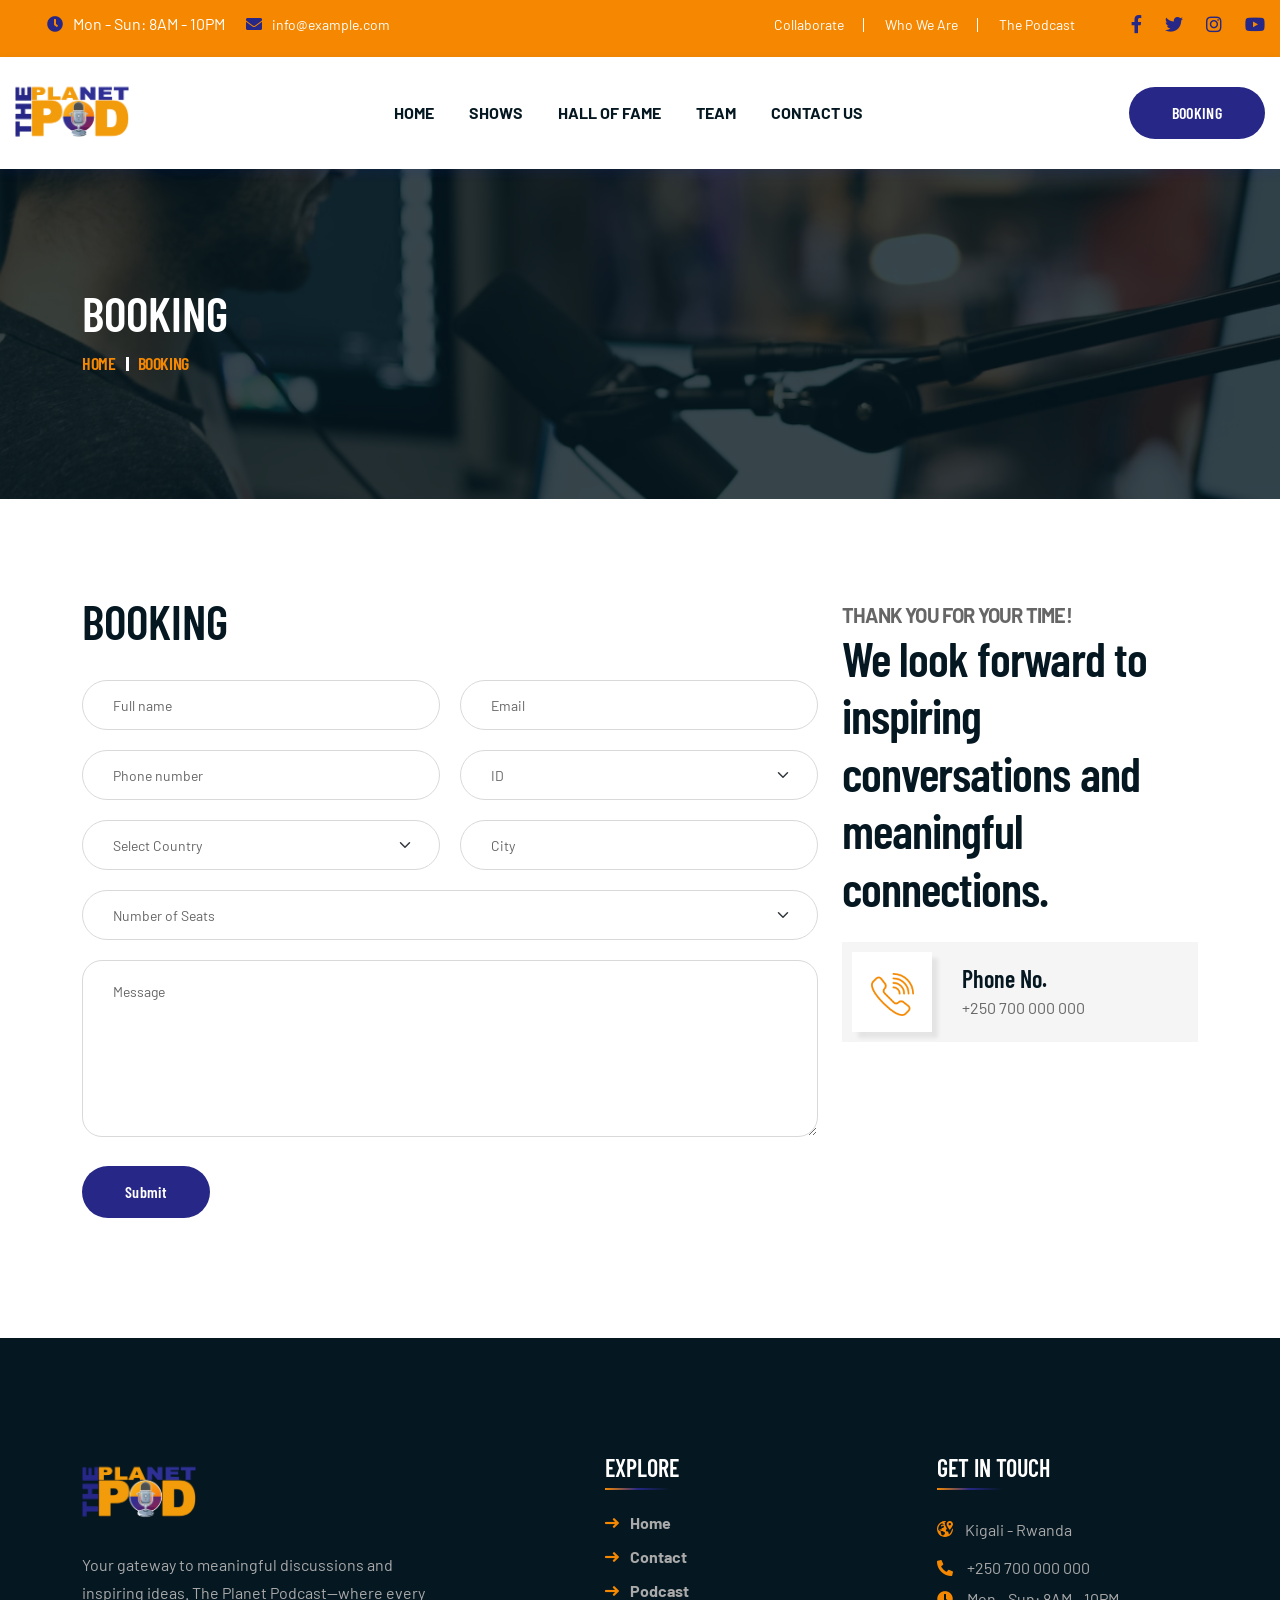
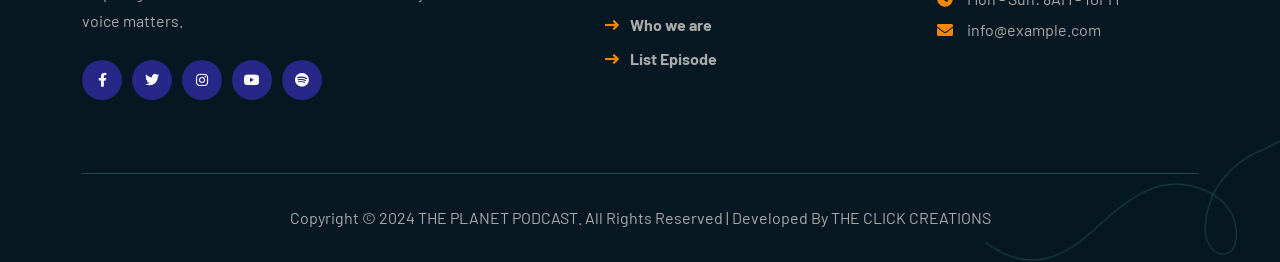
<file: appoint.html>
<!doctype html>
<html class="no-js" lang="zxx">

<head>
    <meta charset="utf-8">
    <meta http-equiv="x-ua-compatible" content="ie=edge">
    <title>The Planet Podcast - Appointment</title>
    <meta name="author" content="Vecuro">
    <meta name="description" content="The Planet Podcast">
    <meta name="keywords" content="The Planet Podcast">
    <meta name="robots" content="INDEX,FOLLOW">
    <meta name="viewport" content="width=device-width,initial-scale=1,shrink-to-fit=no">
    <link rel="shortcut icon" href="assets/img/THE PLANET POD LOGO FINAL.png" type="image/x-icon">
    <link rel="icon" href="assets/img/THE PLANET POD LOGO FINAL.png" type="image/x-icon">
    <link rel="preconnect" href="https://fonts.googleapis.com/">
    <link rel="preconnect" href="https://fonts.gstatic.com/" crossorigin>
    <link
        href="https://fonts.googleapis.com/css2?family=Barlow+Condensed:wght@400;500;600;700&amp;family=Barlow:wght@400;500;600&amp;display=swap"
        rel="stylesheet">
    <link rel="stylesheet" href="assets/css/app.min.css">
    <link rel="stylesheet" href="assets/css/fontawesome.min.css">
    <link rel="stylesheet" href="assets/css/style.css">
</head>

<body>
    <div class="preloader">
        <div class="preloader-inner">
            <div class="loader"></div>
        </div>
    </div>
    <!-- ========== Start header ========== -->
    <div class="vs-menu-wrapper">
        <div class="vs-menu-area text-center"><button class="vs-menu-toggle" style="background-color: #262786;"><i class="fal fa-times"></i></button>
            <div class="mobile-logo"><a href="index.html"><img src="assets/img/THE PLANET POD LOGO FINAL.png"
                        style="height: 70px;" alt="Audicast"></a></div>
            <div class="vs-mobile-menu">
                <ul>
                    <li class="menu-item-has-children"><a href="index.html">Home</a>

                    </li>
                    <li class="menu-item-has-children"><a href="shows.html">Shows</a></li>
                    <li class="menu-item-has-children"><a href="fame.html">Hall of Fame</a>

                    </li>
                    <li class="menu-item-has-children"><a href="team.html">Team</a>

                    </li>
                    <li class="menu-item-has-children"><a href="contact.html">Contact Us</a>

                    </li>
                </ul>
                &nbsp&nbsp&nbsp&nbsp&nbsp&nbsp&nbsp&nbsp&nbsp&nbsp<a href="appoint.html"
                    class="vs-btn style2 d-lg-inline-block">BOOKING</a>
            </div>
        </div>
    </div>

    <!-- ========== Start Header top ========== -->
    <div class="header-layout1">
        <div class="header-top" style="background-color: var(--theme-color);">
            <div class="container-xxl">
                <div class="row gx-50">
                    <div class="col">
                        <div class="header-info">
                            <ul style="margin-top: 8px;">
                                <li><i class="fas fa-clock"></i>Mon - Sun: 8AM - 10PM</li>
                                <li><i class="fas fa-envelope"></i><a
                                        href="mailto:info@example.com">info@example.com</a>
                                </li>
                            </ul>
                        </div>
                    </div>
                    <div class="col-auto d-none d-lg-block">
                        <div class="header-links">
                            <ul style="margin-top: 8px;">
                                <li><a href="#">Collaborate</a></li>
                                <li><a href="#">Who We Are</a></li>
                                <li><a href="#">The Podcast</a></li>
                            </ul>
                        </div>
                    </div>
                    <div class="col-auto d-none d-md-block">
                        <div class="header-social">
                            <ul style="margin-top: 8px;">
                                <li><a href="#"><i class="fab fa-facebook-f"></i></a></li>
                                <li><a href="#"><i class="fab fa-twitter"></i></a></li>
                                <li><a href="#"><i class="fab fa-instagram"></i></a></li>
                                <li><a href="#"><i class="fab fa-youtube"></i></a></li>
                            </ul>
                        </div>
                    </div>
                </div>
            </div>
        </div>
    </div>
    <!-- ========== End Header top ========== -->

    <div class="sticky-header-wrapper">
        <header class="vs-header header-layout1">
            <div class="sticky-wrap">
                <div class="sticky-active">
                    <div class="container-xxl">
                        <div class="row justify-content-between align-items-center">
                            <div class="col-auto">
                                <div class="header-logo"><a href="index.html"><img
                                            src="assets/img/THE PLANET POD LOGO FINAL.png" style="height: 70px;"
                                            alt="logo"></a>
                                </div>
                            </div>
                            <div class="col-auto">
                                <nav class="main-menu menu-style1 d-none d-lg-block">
                                    <ul>
                                        <li class=""><a href="index.html">Home</a>

                                        </li>
                                        <li class=""><a href="shows.html">Shows</a></li>
                                        <li class=""><a href="fame.html">Hall of Fame</a>

                                        </li>
                                        <li class=""><a href="team.html">Team</a>

                                        </li>
                                        <li class=""><a href="contact.html">Contact us</a>

                                        </li>

                                    </ul>
                                </nav>
                            </div>
                            <div class="col-auto d-flex">
                                <div class="header-btn">
                                    <a href="appoint.html"
                                        class="vs-btn style2 d-none d-lg-inline-block">BOOKING</a>
                                </div>
                                <button class="vs-menu-toggle d-inline-block d-lg-none"><i
                                        class="fal fa-bars"></i></button>
                            </div>
                        </div>
                    </div>
                </div>
            </div>
        </header>
    </div>
    <!-- ========== End header ========== -->

    <!-- ========== Start head ========== -->
    <div class="breadcumb-wrapper" data-bg-src="assets/img/breadcumb/breadcumb-bg.jpg">
        <div class="container z-index-common">
            <div class="breadcumb-content">
                <h1 class="breadcumb-title">BOOKING</h1>
                <div class="breadcumb-menu-wrap">
                    <ul class="breadcumb-menu">
                        <li><a href="index.html">Home</a></li>
                        <li>BOOKING</li>
                    </ul>
                </div>
            </div>
        </div>
    </div> <br> <br>
    <!-- ========== End head ========== -->

    <!-- ========== Start appointment ========== -->
    <section class="space-bottom mt-5">
        <div class="container">
            <div class="row gx-50 flex-row-reverse">
                <div class="col-lg-5 col-xl-4 text-center text-lg-start mb-3 mb-lg-0">
                    <p class="sec-subtitle3">Thank you for your time!</p>
                    <h2 class="mb-4 sec-title">We look forward to inspiring conversations and meaningful connections.
                    </h2>
                    <div class="row">
                        <div class="col-12 col-lg-12 col-md-4">
                            <div class="media-style3">
                                <div class="media-icon"><img src="assets/img/icon/call-1-1.svg" alt="icon"></div>
                                <div class="media-body">
                                    <h4 class="media-title h5">Phone No.</h4>
                                    <p class="media-text"><a href="tel:+250 700 000 000" class="text-inherit">+250 700
                                            000 000</a></p>
                                </div>
                            </div>
                        </div>
                    </div>
                </div>

                <div class="col-lg-7 col-xl-8 text-center text-lg-start">
                    <form action="https://html.vecurosoft.com/audicast/demo/mail.php" class="form-style2 ajax-contact">
                        <h2 class="form-title h1">BOOKING</h2>
                        <div class="row">
                            <div class="col-md-6 form-group"><input type="text" name="name" id="name"
                                    placeholder="Full name"></div>
                            <div class="col-md-6 form-group"><input type="email" name="email" id="email"
                                    placeholder="Email"></div>
                            <div class="col-md-6 form-group"><input type="text" name="subject" id="subject"
                                    placeholder="Phone number"></div>
                            <div class="col-md-6 form-group">
                                <select class="form-select">
                                    <option>ID</option>
                                    <option>Passport</option>
                                </select>
                            </div>
                            <div class="col-md-6 form-group">
                                <select class="form-select">
                                    <option>Select Country</option>
                                    <option>Rwanda (RW)</option>
                                    <option>Uganda (UG)</option>
                                    <option>Kenya (KE)</option>
                                    <option>USA (USA)</option>
                                    <option>Mali (MA)</option>
                                </select>
                            </div>
                            <div class="col-md-6 form-group"><input type="text" name="number" id="number"
                                    placeholder="City"></div>
                            <div class="col-md-12 form-group">
                                <select class="form-select">
                                    <option>Number of Seats</option>
                                    <option>1</option>
                                    <option>2</option>
                                    <option>3</option>
                                    <option>4</option>
                                    <option>5</option>
                                </select>
                            </div>
                            <div class="col-12 form-group"><textarea name="message" id="message"
                                    placeholder="Message"></textarea></div>
                            <div class="col-12"><button class="vs-btn style2" type="submit">Submit</button></div>
                        </div>
                        <p class="form-messages"></p>
                    </form>
                </div>
            </div>
        </div>
    </section>
    <!-- ========== End appointment ========== -->


    <!-- ========== Start footer ========== -->
    <footer class="footer-wrapper footer-layout1" data-bg-src="assets/img/bg/bg-footer.jpg">
        <div class="widget-area">
            <div class="container">
                <div class="row justify-content-between">
                    <div class="col-md-6 col-lg-4 col-xl-4">
                        <div class="widget footer-widget">
                            <div class="vs-widget-about">
                                <div class="footer-logo"><a href="index.html"><img
                                            src="assets/img/THE PLANET POD LOGO FINAL.png" style="height: 70px;"
                                            alt="logo"></a></div>
                                <p class="footer-text">Your gateway to meaningful discussions and inspiring ideas. The
                                    Planet Podcast—where every voice matters.</p>
                                <div class="footer-social style2">
                                    <a href="#"><i class="fab fa-facebook-f"></i></a>
                                    <a href="#"><i class="fab fa-twitter"></i></a>
                                    <a href="#"><i class="fab fa-instagram"></i></a>
                                    <a href="#"><i class="fab fa-youtube"></i></a>
                                    <a href="#"><i class="fab fa-spotify"></i></a>
                                </div>
                            </div>
                        </div>
                    </div>
                    <div class="col-6 col-lg-2 col-xl-2">
                        <div class="widget widget_pages footer-widget">
                            <h3 class="widget_title">Explore</h3>
                            <ul>
                                <li><a href="#">Home</a></li>
                                <li><a href="#">Contact</a></li>
                                <li><a href="#">Podcast</a></li>
                                <li><a href="#">Who we are</a></li>
                                <li><a href="#">List Episode</a></li>
                            </ul>
                        </div>
                    </div>

                    <div class="col-md-6 col-lg-4 col-xl-3">
                        <div class="widget footer-widget">
                            <h3 class="widget_title">Get In Touch</h3>
                            <div class="wp-widget-contact">
                                <p class="footer-address"><img src="assets/img/icon/earth-map.svg"
                                        alt="earth map">Kigali - Rwanda</p>
                                <p class="footer-info"><a href="tel:+250 700 000 000"><i
                                            class="fas fa-phone-alt"></i>+250 700 000 000</a></p>
                                <p class="footer-info"><i class="fas fa-clock"></i>Mon - Sun: 8AM - 10PM</p>
                                <p class="footer-info"><a href="mailto:info@example.com"><i
                                            class="fas fa-envelope"></i>info@example.com</a></p>
                            </div>
                        </div>
                    </div>
                </div>
            </div>
        </div>
        <div class="container">
            <div class="copyright-wrap">
                <p class="copyright-text">Copyright &copy; 2024 <a href="index.html">The Planet Podcast</a>. All
                    Rights Reserved | Developed
                    By <a href="https://www.theclickcreations.com/"> The Click Creations</a></p>
            </div>
        </div>
    </footer><a href="#" class="scrollToTop scroll-btn"><i class="far fa-arrow-up"></i></a>
    <!-- ========== End footer ========== -->

    <script src="assets/js/vendor/jquery-3.6.0.min.js"></script>
    <script src="assets/js/app.min.js"></script>
    <script src="assets/js/main.js"></script>
</body>


</html>
</file>
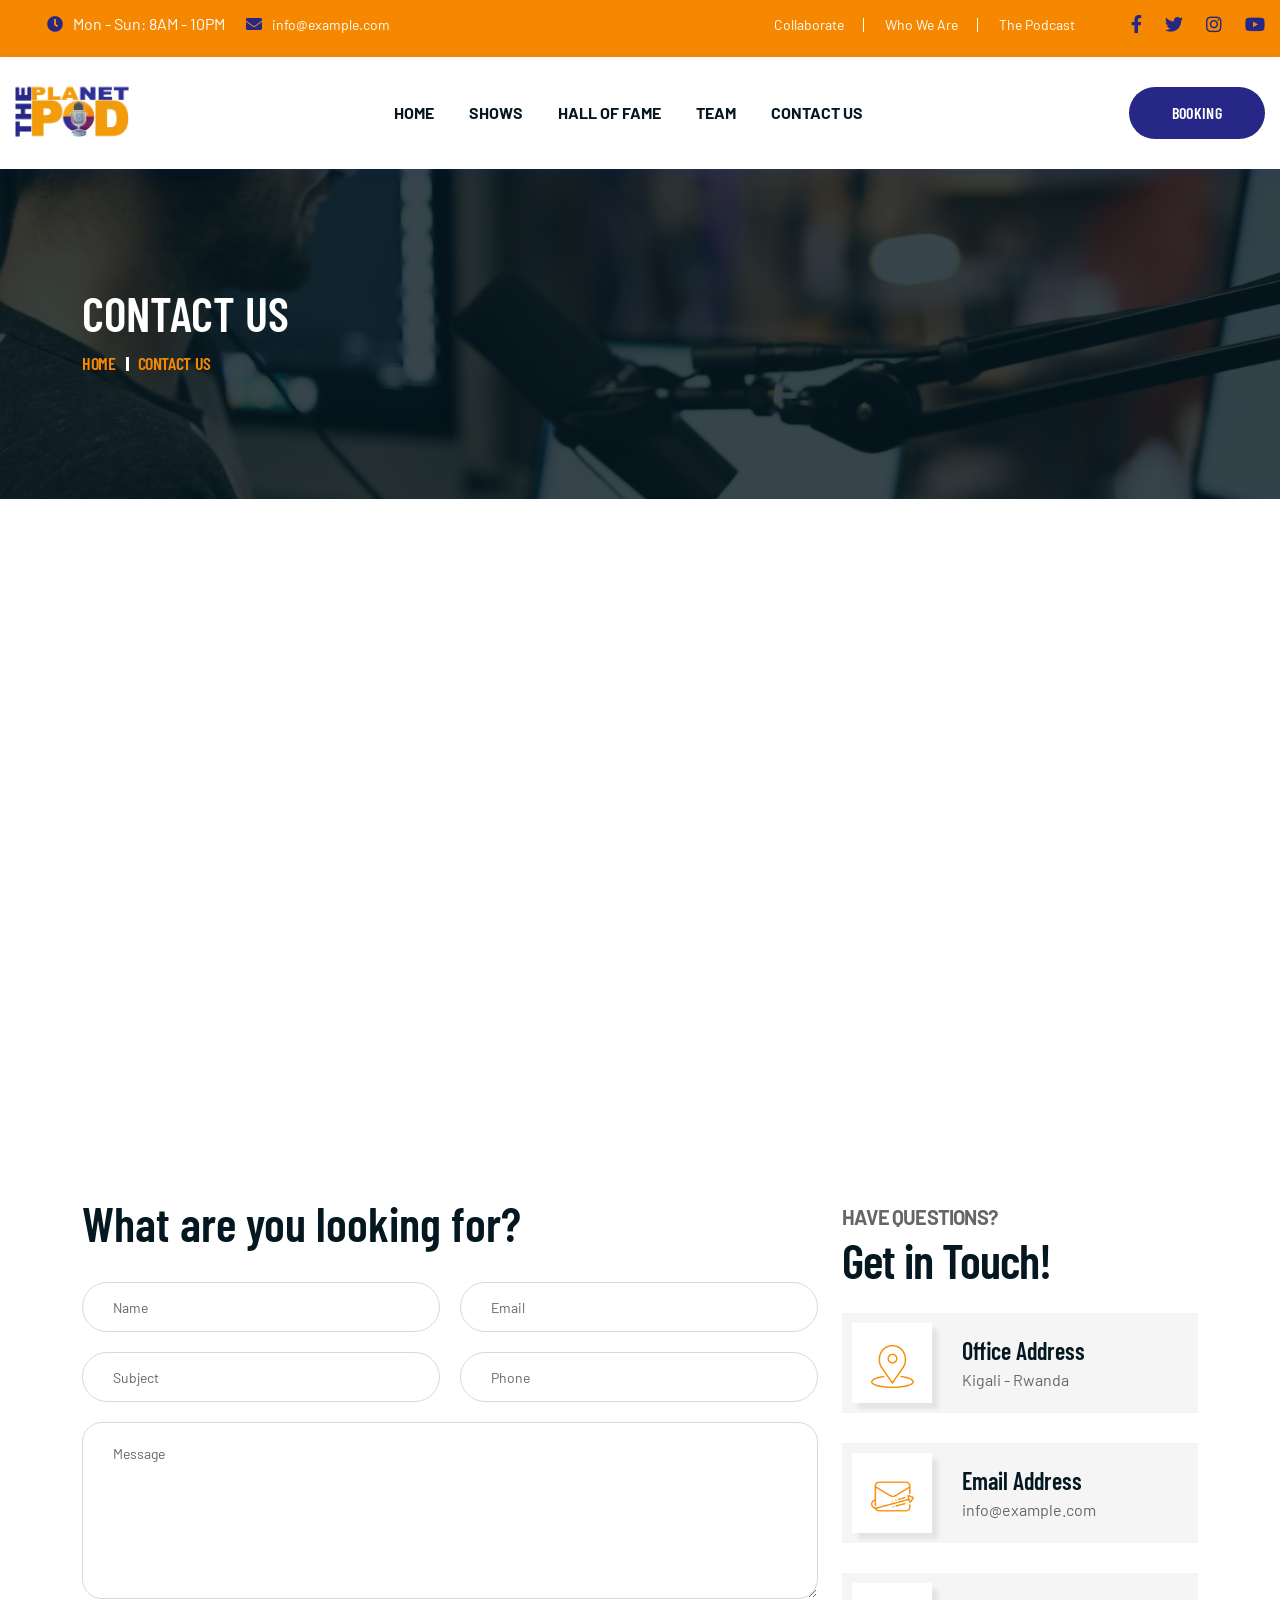
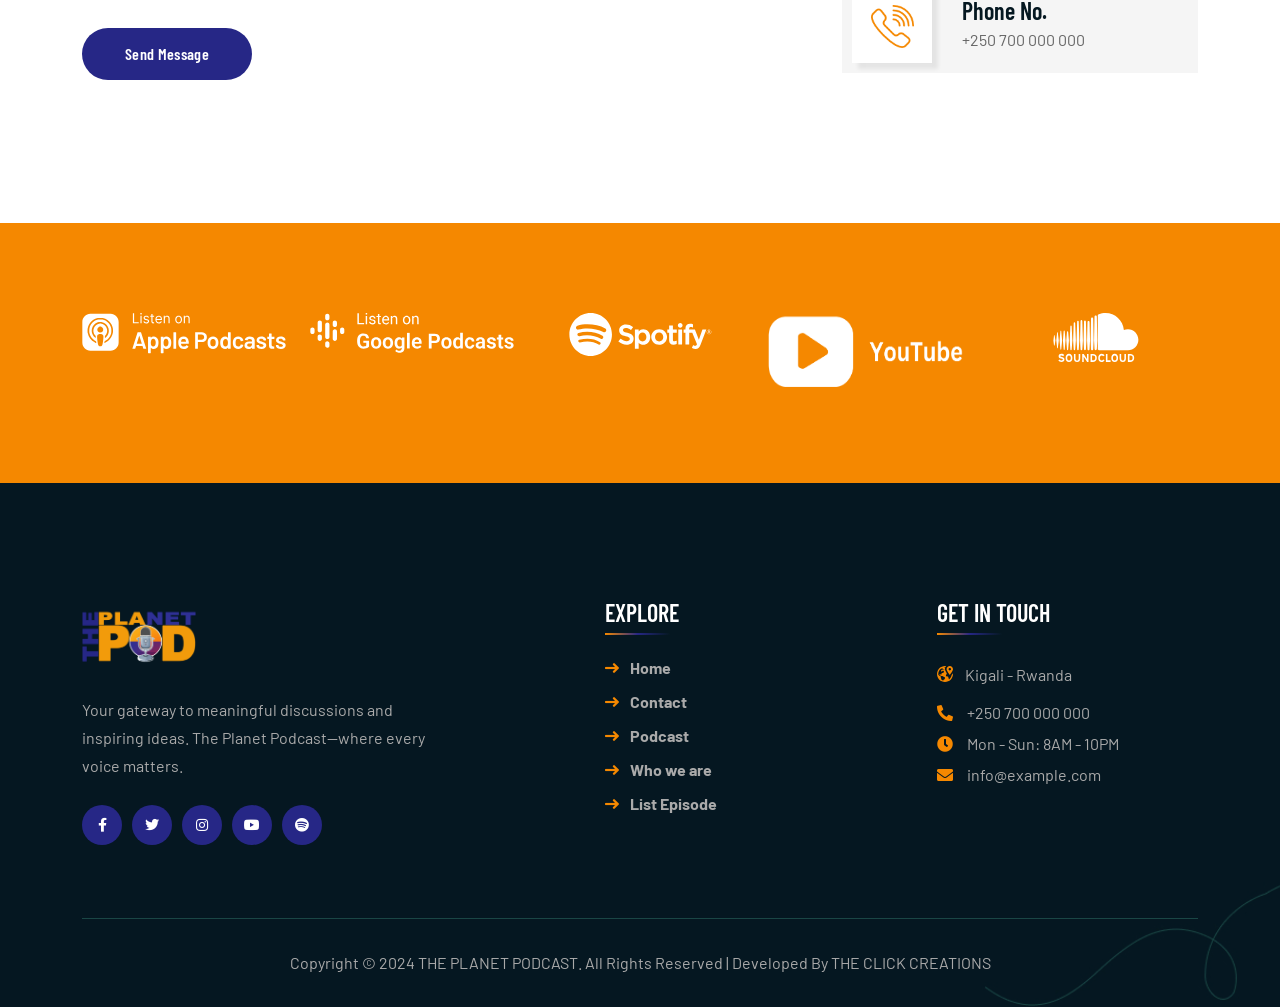
<file: contact.html>
<!doctype html>
<html class="no-js" lang="zxx">

<head>
    <meta charset="utf-8">
    <meta http-equiv="x-ua-compatible" content="ie=edge">
    <title>The Planet Podcast - Contact</title>
    <meta name="author" content="Vecuro">
    <meta name="description" content="The Planet Podcast">
    <meta name="keywords" content="The Planet Podcast">
    <meta name="robots" content="INDEX,FOLLOW">
    <meta name="viewport" content="width=device-width,initial-scale=1,shrink-to-fit=no">
    <link rel="shortcut icon" href="assets/img/THE PLANET POD LOGO FINAL.png" type="image/x-icon">
    <link rel="icon" href="assets/img/THE PLANET POD LOGO FINAL.png" type="image/x-icon">
    <link rel="preconnect" href="https://fonts.googleapis.com/">
    <link rel="preconnect" href="https://fonts.gstatic.com/" crossorigin>
    <link
        href="https://fonts.googleapis.com/css2?family=Barlow+Condensed:wght@400;500;600;700&amp;family=Barlow:wght@400;500;600&amp;display=swap"
        rel="stylesheet">
    <link rel="stylesheet" href="assets/css/app.min.css">
    <link rel="stylesheet" href="assets/css/fontawesome.min.css">
    <link rel="stylesheet" href="assets/css/style.css">
</head>
<body>
    <div class="preloader">
        <div class="preloader-inner">
            <div class="loader"></div>
        </div>
    </div>

    <!-- ========== Start header ========== -->
    <div class="vs-menu-wrapper">
        <div class="vs-menu-area text-center"><button class="vs-menu-toggle" style="background-color: #262786;"><i class="fal fa-times"></i></button>
            <div class="mobile-logo"><a href="index.html"><img src="assets/img/THE PLANET POD LOGO FINAL.png"
                        style="height: 70px;" alt="Audicast"></a></div>
            <div class="vs-mobile-menu">
                <ul>
                    <li class="menu-item-has-children"><a href="index.html">Home</a>

                    </li>
                    <li class="menu-item-has-children"><a href="shows.html">Shows</a></li>
                    <li class="menu-item-has-children"><a href="fame.html">Hall of Fame</a>

                    </li>
                    <li class="menu-item-has-children"><a href="team.html">Team</a>

                    </li>
                    <li class="menu-item-has-children"><a href="contact.html">Contact Us</a>

                    </li>
                </ul>
                &nbsp&nbsp&nbsp&nbsp&nbsp&nbsp&nbsp&nbsp&nbsp&nbsp<a href="appoint.html"
                    class="vs-btn style2 d-lg-inline-block">BOOKING</a>
            </div>
        </div>
    </div>
    
    <!-- ========== Start Header top ========== -->
    <div class="header-layout1">
    <div class="header-top" style="background-color: var(--theme-color);">
        <div class="container-xxl">
            <div class="row gx-50">
                <div class="col">
                    <div class="header-info">
                        <ul style="margin-top: 8px;">
                            <li><i class="fas fa-clock"></i>Mon - Sun: 8AM - 10PM</li>
                            <li><i class="fas fa-envelope"></i><a href="mailto:info@example.com">info@example.com</a>
                            </li>
                        </ul>
                    </div>
                </div>
                <div class="col-auto d-none d-lg-block">
                    <div class="header-links">
                        <ul style="margin-top: 8px;">
                            <li><a href="#">Collaborate</a></li>
                            <li><a href="#">Who We Are</a></li>
                            <li><a href="#">The Podcast</a></li>
                        </ul>
                    </div>
                </div>
                <div class="col-auto d-none d-md-block">
                    <div class="header-social">
                        <ul style="margin-top: 8px;">
                            <li><a href="#"><i class="fab fa-facebook-f"></i></a></li>
                            <li><a href="#"><i class="fab fa-twitter"></i></a></li>
                            <li><a href="#"><i class="fab fa-instagram"></i></a></li>
                            <li><a href="#"><i class="fab fa-youtube"></i></a></li>
                        </ul>
                    </div>
                </div>
            </div>
        </div>
    </div>
    </div>
    <!-- ========== End Header top ========== -->

    <div class="sticky-header-wrapper">
        <header class="vs-header header-layout1">
            <div class="sticky-wrap">
                <div class="sticky-active">
                    <div class="container-xxl">
                        <div class="row justify-content-between align-items-center">
                            <div class="col-auto">
                                <div class="header-logo"><a href="index.html"><img
                                            src="assets/img/THE PLANET POD LOGO FINAL.png" style="height: 70px;"
                                            alt="logo"></a>
                                </div>
                            </div>
                            <div class="col-auto">
                                <nav class="main-menu menu-style1 d-none d-lg-block">
                                    <ul>
                                        <li class=""><a href="index.html">Home</a>

                                        </li>
                                        <li class=""><a href="shows.html">Shows</a></li>
                                        <li class=""><a href="fame.html">Hall of Fame</a>

                                        </li>
                                        <li class=""><a href="team.html">Team</a>

                                        </li>
                                        <li class=""><a href="contact.html">Contact us</a>

                                        </li>

                                    </ul>
                                </nav>
                            </div>
                            <div class="col-auto d-flex">
                                <div class="header-btn">
                                    <a href="appoint.html"
                                        class="vs-btn style2 d-none d-lg-inline-block">BOOKING</a>
                                </div>
                                <button class="vs-menu-toggle d-inline-block d-lg-none"><i
                                        class="fal fa-bars"></i></button>
                            </div>
                        </div>
                    </div>
                </div>
            </div>
        </header>
    </div>
    <!-- ========== End header ========== -->

    <!-- ========== Start map ========== -->
    <div class="breadcumb-wrapper" data-bg-src="assets/img/breadcumb/breadcumb-bg.jpg">
        <div class="container z-index-common">
            <div class="breadcumb-content">
                <h1 class="breadcumb-title">CONTACT US</h1>
                <div class="breadcumb-menu-wrap">
                    <ul class="breadcumb-menu">
                        <li><a href="index.html">Home</a></li>
                        <li>Contact Us</li>
                    </ul>
                </div>
            </div>
        </div>
    </div>
    <div class="space">
        <div class="container">
            <div class="map-v1"><iframe src="https://www.google.com/maps/embed?pb=!1m18!1m12!1m3!1d230945.9709667991!2d29.962429400016127!3d-1.92
                94194524267534!2m3!1f0!2f0!3f0!3m2!1i1024!2i768!4f13.1!3m3!1m2!1s0x19dca4258ed8e797%3A0xf32b36a5411d0bc8!2sKigali!5e1!3m2!1sfr!2sr
                w!4v1735568744917!5m2!1sfr!2srw" width="600" height="450" style="border:0;"
                 allowfullscreen="" loading="lazy" referrerpolicy="no-referrer-when-downgrade"></iframe></div>
        </div>
    </div>
    <!-- ========== End map ========== -->

    <!-- ========== Start contact us ========== -->
    <section class="space-bottom">
        <div class="container">
            <div class="row gx-50 flex-row-reverse">
                <div class="col-lg-5 col-xl-4 text-center text-lg-start mb-3 mb-lg-0">
                    <p class="sec-subtitle3">Have Questions?</p>
                    <h2 class="mb-4 sec-title">Get in Touch!</h2>
                    <div class="row">
                        <div class="col-lg-12 col-md-4">
                            <div class="media-style3">
                                <div class="media-icon"><img src="assets/img/icon/map-1-1.svg" alt="icon"></div>
                                <div class="media-body">
                                    <h4 class="media-title h5">Office Address</h4>
                                    <p class="media-text">Kigali - Rwanda</p>
                                </div>
                            </div>
                        </div>
                        <div class="col-6 col-lg-12 col-md-4">
                            <div class="media-style3">
                                <div class="media-icon"><img src="assets/img/icon/message-1-1.svg" alt="icon"></div>
                                <div class="media-body">
                                    <h4 class="media-title h5">Email Address</h4>
                                    <p class="media-text"><a href="mailto:info@example.com"
                                            class="text-inherit">info@example.com</a></p>
                                </div>
                            </div>
                        </div>
                        <div class="col-6 col-lg-12 col-md-4">
                            <div class="media-style3">
                                <div class="media-icon"><img src="assets/img/icon/call-1-1.svg" alt="icon"></div>
                                <div class="media-body">
                                    <h4 class="media-title h5">Phone No.</h4>
                                    <p class="media-text"><a href="tel:+250 700 000 000" class="text-inherit">+250 700 000 000</a></p>
                                </div>
                            </div>
                        </div>
                    </div>
                </div>
                <div class="col-lg-7 col-xl-8 text-center text-lg-start">
                    <form action="https://html.vecurosoft.com/audicast/demo/mail.php" class="form-style2 ajax-contact">
                        <h2 class="form-title h1">What are you looking for?</h2>
                        <div class="row">
                            <div class="col-md-6 form-group"><input type="text" name="name" id="name"
                                    placeholder="Name"></div>
                            <div class="col-md-6 form-group"><input type="email" name="email" id="email"
                                    placeholder="Email"></div>
                            <div class="col-md-6 form-group"><input type="text" name="subject" id="subject"
                                    placeholder="Subject"></div>
                            <div class="col-md-6 form-group"><input type="tel" name="number" id="number"
                                    placeholder="Phone"></div>
                            <div class="col-12 form-group"><textarea name="message" id="message"
                                    placeholder="Message"></textarea></div>
                            <div class="col-12"><button class="vs-btn style2" type="submit">Send Message</button></div>
                        </div>
                        <p class="form-messages"></p>
                    </form>
                </div>
            </div>
        </div>
    </section>
    <!-- ========== End contact us ========== -->

    <!-- ========== Start brand ========== -->
    <div class="bg-theme space-extra">
        <div class="container container-style2">
            <div class="row vs-carousel text-center" data-slide-show="5" data-xl-slide-show="4" data-lg-slide-show="3"
                data-md-slide-show="3" data-sm-slide-show="3" data-xs-slide-show="2">
                <div class="col-auto">
                    <div><img src="assets/img/brand/brand-2-1.svg" alt="image"></div>
                </div>
                <div class="col-auto">
                    <div><img src="assets/img/brand/brand-2-2.svg" alt="image"></div>
                </div>
                <div class="col-auto">
                    <div><img src="assets/img/brand/brand-2-3.svg" alt="image"></div>
                </div>
                <div class="col-auto">
                    <div><img src="assets/img/brand/youtube1.png" style="height: 80px;" alt="image"></div>
                </div>
                <div class="col-auto">
                    <div><img src="assets/img/brand/brand-2-5.svg" alt="image"></div>
                </div>
                <div class="col-auto">
                    <div><img src="assets/img/brand/brand-2-1.svg" alt="image"></div>
                </div>
                <div class="col-auto">
                    <div><img src="assets/img/brand/brand-2-2.svg" alt="image"></div>
                </div>
                <div class="col-auto">
                    <div><img src="assets/img/brand/brand-2-3.svg" alt="image"></div>
                </div>
                <div class="col-auto">
                    <div><img src="assets/img/brand/brand-2-4.svg" alt="image"></div>
                </div>
                <div class="col-auto">
                    <div><img src="assets/img/brand/brand-2-5.svg" alt="image"></div>
                </div>
            </div>
        </div>
    </div>
    <!-- ========== End brand ========== -->

    <!-- ========== Start footer ========== -->
    <footer class="footer-wrapper footer-layout1" data-bg-src="assets/img/bg/bg-footer.jpg">
    <div class="widget-area">
        <div class="container">
            <div class="row justify-content-between">
                <div class="col-md-6 col-lg-4 col-xl-4">
                    <div class="widget footer-widget">
                        <div class="vs-widget-about">
                            <div class="footer-logo"><a href="index.html"><img src="assets/img/THE PLANET POD LOGO FINAL.png" style="height: 70px;" 
                                        alt="logo"></a></div>
                            <p class="footer-text">Your gateway to meaningful discussions and inspiring ideas. The Planet Podcast—where every voice matters.</p>
                            <div class="footer-social style2">
                                <a href="#"><i class="fab fa-facebook-f"></i></a> 
                                <a href="#"><i class="fab fa-twitter"></i></a> 
                                <a href="#"><i class="fab fa-instagram"></i></a>
                                <a href="#"><i class="fab fa-youtube"></i></a>
                                <a href="#"><i class="fab fa-spotify"></i></a>
                            </div>                
                        </div>
                    </div>
                </div>
                <div class="col-6 col-lg-2 col-xl-2">
                    <div class="widget widget_pages footer-widget">
                        <h3 class="widget_title">Explore</h3>
                        <ul>
                            <li><a href="#">Home</a></li>
                            <li><a href="#">Contact</a></li>
                            <li><a href="#">Podcast</a></li>
                            <li><a href="#">Who we are</a></li>
                            <li><a href="#">List Episode</a></li>
                        </ul>
                    </div>
                </div>
                
                <div class="col-md-6 col-lg-4 col-xl-3">
                    <div class="widget footer-widget">
                        <h3 class="widget_title">Get In Touch</h3>
                        <div class="wp-widget-contact">
                            <p class="footer-address"><img src="assets/img/icon/earth-map.svg" alt="earth map">Kigali - Rwanda</p>
                            <p class="footer-info"><a href="tel:+250 700 000 000"><i
                                        class="fas fa-phone-alt"></i>+250 700 000 000</a></p>
                            <p class="footer-info"><i class="fas fa-clock"></i>Mon - Sun: 8AM - 10PM</p>
                            <p class="footer-info"><a href="mailto:info@example.com"><i
                                        class="fas fa-envelope"></i>info@example.com</a></p>
                        </div>
                    </div>
                </div>
            </div>
        </div>
    </div>
    <div class="container">
        <div class="copyright-wrap">
            <p class="copyright-text">Copyright &copy; 2024 <a href="index.html">The Planet Podcast</a>. All Rights Reserved | Developed
                By <a href="https://www.theclickcreations.com/"> The Click Creations</a></p>
        </div>
    </div>
    </footer><a href="#" class="scrollToTop scroll-btn"><i class="far fa-arrow-up"></i></a>
    <!-- ========== End footer ========== -->


<script src="assets/js/vendor/jquery-3.6.0.min.js"></script>
<script src="assets/js/app.min.js"></script>
<script src="assets/js/main.js"></script>
</body>


</html>
</file>
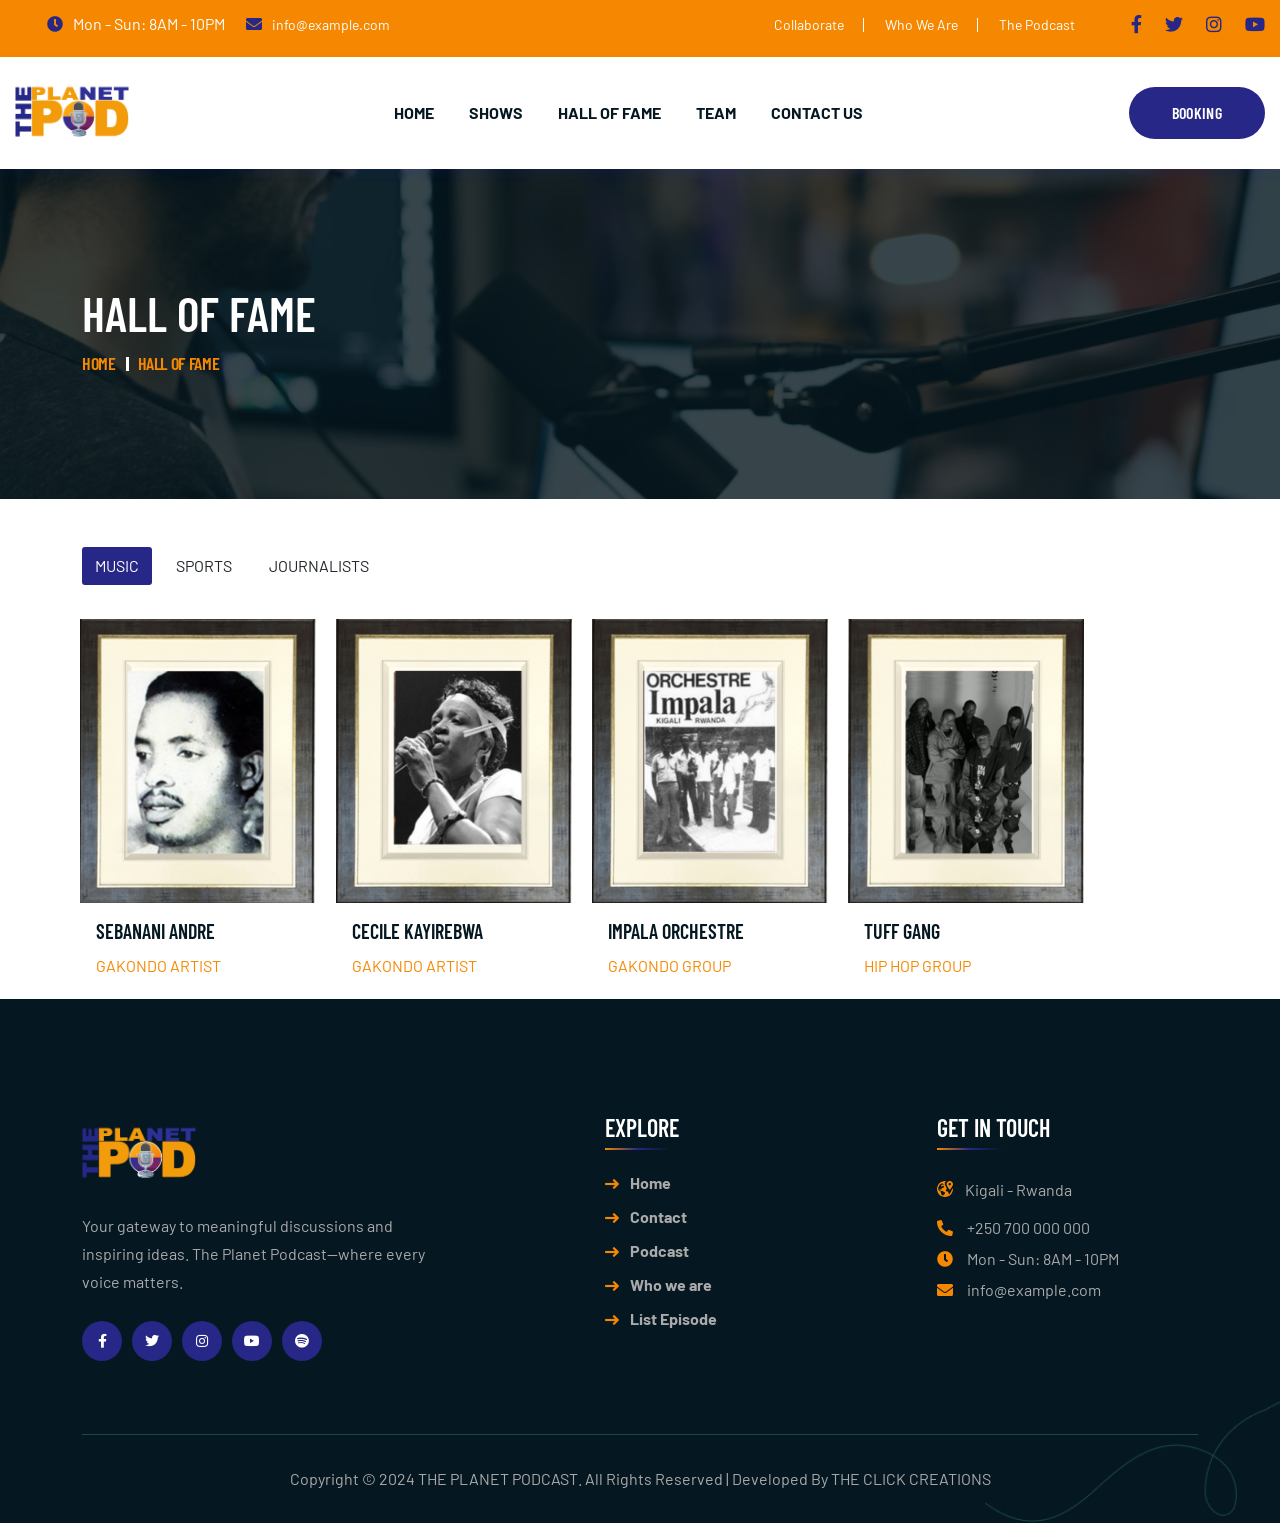
<file: fame.html>
<!doctype html>
<html class="no-js" lang="zxx">

<head>
    <meta charset="utf-8">
    <meta http-equiv="x-ua-compatible" content="ie=edge">
    <title>The Planet Podcast - Fame</title>
    <meta name="author" content="Vecuro">
    <meta name="description" content="The Planet Podcast">
    <meta name="keywords" content="The Planet Podcast">
    <meta name="robots" content="INDEX,FOLLOW">
    <meta name="viewport" content="width=device-width,initial-scale=1,shrink-to-fit=no">
    <link rel="shortcut icon" href="assets/img/THE PLANET POD LOGO FINAL.png" type="image/x-icon">
    <link rel="icon" href="assets/img/THE PLANET POD LOGO FINAL.png" type="image/x-icon">
    <link rel="preconnect" href="https://fonts.googleapis.com/">
    <link rel="preconnect" href="https://fonts.gstatic.com/" crossorigin>
    <link
        href="https://fonts.googleapis.com/css2?family=Barlow+Condensed:wght@400;500;600;700&amp;family=Barlow:wght@400;500;600&amp;display=swap"
        rel="stylesheet">
    <link rel="stylesheet" href="assets/css/app.min.css">
    <link rel="stylesheet" href="assets/css/fontawesome.min.css">
    <link rel="stylesheet" href="assets/css/style.css">
</head>

<body>
    <div class="preloader">
        <div class="preloader-inner">
            <div class="loader"></div>
        </div>
    </div>

    <!-- ========== Start header ========== -->
    <div class="vs-menu-wrapper">
        <div class="vs-menu-area text-center"><button class="vs-menu-toggle" style="background-color: #262786;"><i class="fal fa-times"></i></button>
            <div class="mobile-logo"><a href="index.html"><img src="assets/img/THE PLANET POD LOGO FINAL.png"
                        style="height: 70px;" alt="Audicast"></a></div>
            <div class="vs-mobile-menu">
                <ul>
                    <li class="menu-item-has-children"><a href="index.html">Home</a>

                    </li>
                    <li class="menu-item-has-children"><a href="shows.html">Shows</a></li>
                    <li class="menu-item-has-children"><a href="fame.html">Hall of Fame</a>

                    </li>
                    <li class="menu-item-has-children"><a href="team.html">Team</a>

                    </li>
                    <li class="menu-item-has-children"><a href="contact.html">Contact Us</a>

                    </li>
                </ul>
                &nbsp&nbsp&nbsp&nbsp&nbsp&nbsp&nbsp&nbsp&nbsp&nbsp<a href="appoint.html"
                    class="vs-btn style2 d-lg-inline-block">BOOKING</a>
            </div>
        </div>
    </div>

    <!-- ========== Start Header top ========== -->
    <div class="header-layout1">
        <div class="header-top" style="background-color: var(--theme-color);">
            <div class="container-xxl">
                <div class="row gx-50">
                    <div class="col">
                        <div class="header-info">
                            <ul style="margin-top: 8px;">
                                <li><i class="fas fa-clock"></i>Mon - Sun: 8AM - 10PM</li>
                                <li><i class="fas fa-envelope"></i><a
                                        href="mailto:info@example.com">info@example.com</a>
                                </li>
                            </ul>
                        </div>
                    </div>
                    <div class="col-auto d-none d-lg-block">
                        <div class="header-links">
                            <ul style="margin-top: 8px;">
                                <li><a href="#">Collaborate</a></li>
                                <li><a href="#">Who We Are</a></li>
                                <li><a href="#">The Podcast</a></li>
                            </ul>
                        </div>
                    </div>
                    <div class="col-auto d-none d-md-block">
                        <div class="header-social">
                            <ul style="margin-top: 8px;">
                                <li><a href="#"><i class="fab fa-facebook-f"></i></a></li>
                                <li><a href="#"><i class="fab fa-twitter"></i></a></li>
                                <li><a href="#"><i class="fab fa-instagram"></i></a></li>
                                <li><a href="#"><i class="fab fa-youtube"></i></a></li>
                            </ul>
                        </div>
                    </div>
                </div>
            </div>
        </div>
    </div>
    <!-- ========== End Header top ========== -->


    <div class="sticky-header-wrapper">
        <header class="vs-header header-layout1">
            <div class="sticky-wrap">
                <div class="sticky-active">
                    <div class="container-xxl">
                        <div class="row justify-content-between align-items-center">
                            <div class="col-auto">
                                <div class="header-logo"><a href="index.html"><img
                                            src="assets/img/THE PLANET POD LOGO FINAL.png" style="height: 70px;"
                                            alt="logo"></a>
                                </div>
                            </div>
                            <div class="col-auto">
                                <nav class="main-menu menu-style1 d-none d-lg-block">
                                    <ul>
                                        <li class=""><a href="index.html">Home</a>

                                        </li>
                                        <li class=""><a href="shows.html">Shows</a></li>
                                        <li class=""><a href="fame.html">Hall of Fame</a>

                                        </li>
                                        <li class=""><a href="team.html">Team</a>

                                        </li>
                                        <li class=""><a href="contact.html">Contact us</a>

                                        </li>

                                    </ul>
                                </nav>
                            </div>
                            <div class="col-auto d-flex">
                                <div class="header-btn">
                                    <a href="appoint.html"
                                        class="vs-btn style2 d-none d-lg-inline-block">BOOKING</a>
                                </div>
                                <button class="vs-menu-toggle d-inline-block d-lg-none"><i
                                        class="fal fa-bars"></i></button>
                            </div>
                        </div>
                    </div>
                </div>
            </div>
        </header>
    </div>
    <!-- ========== End header ========== -->


    <div class="breadcumb-wrapper" data-bg-src="assets/img/breadcumb/breadcumb-bg.jpg">
        <div class="container z-index-common">
            <div class="breadcumb-content">
                <h1 class="breadcumb-title">HALL OF FAME</h1>
                <div class="breadcumb-menu-wrap">
                    <ul class="breadcumb-menu">
                        <li><a href="index.html">Home</a></li>
                        <li>HALL OF FAME</li>
                    </ul>
                </div>
            </div>
        </div>
    </div>

    <div class="container">
        <!-- Images Filter Buttons Section -->
        <div class="row mt-5" id="filter-buttons">
            <div class="col-12">
                <button class="btn mb-2 me-1 active" data-filter="music">MUSIC</button>
                <button class="btn mb-2 mx-1" data-filter="sports">SPORTS</button>
                <button class="btn mb-2 mx-1" data-filter="journalists">JOURNALISTS</button>
            </div>
        </div>

        <!-- Filterable Images / Cards Section -->
        <div class="row px-2 mt-4 gap-3" id="filterable-cards">
            <div class="card p-0" data-name="music">
                <img src="imgslide/bg-img/fame.png" alt="img" />
                <div class="card-body">
                    <h6 class="card-title">SEBANANI ANDRE</h6>
                    <span class="product-price">GAKONDO ARTIST</span>
                </div>
            </div>
            <div class="card p-0" data-name="music">
                <img src="imgslide/bg-img/fame (3).png" alt="img" />
                <div class="card-body">
                    <h6 class="card-title">CECILE KAYIREBWA</h6>
                    <span class="product-price">GAKONDO ARTIST</span>
                </div>
            </div>
            <div class="card p-0" data-name="music">
                <img src="imgslide/bg-img/fame (2).png" alt="img" />
                <div class="card-body">
                    <h6 class="card-title">IMPALA ORCHESTRE</h6>
                    <span class="product-price">GAKONDO GROUP</span>
                </div>
            </div>
            <div class="card p-0" data-name="sports">
                <img src="imgslide/bg-img/fame (1).png" alt="img" />
                <div class="card-body">
                    <h6 class="card-title">TUFF GANG</h6>
                    <span class="product-price">HIP HOP GROUP</span>
                </div>
            </div>
            <div class="card p-0" data-name="sports">
                <img src="imgslide/bg-img/fame.png" alt="img" />
                <div class="card-body">
                    <h6 class="card-title">SEBANANI ANDRE</h6>
                    <span class="product-price">GAKONDO ARTIST</span>
                </div>
            </div>
            <div class="card p-0" data-name="sports">
                <img src="imgslide/bg-img/fame (1).png" alt="img" />
                <div class="card-body">
                    <h6 class="card-title">TUFF GANG</h6>
                    <span class="product-price">HIP HOP GROUP</span>
                </div>
            </div>
            <div class="card p-0" data-name="sports">
                <img src="imgslide/bg-img/fame (3).png" alt="img" />
                <div class="card-body">
                    <h6 class="card-title">CECILE KAYIREBWA</h6>
                    <span class="product-price">GAKONDO ARTIST</span>
                </div>
            </div>
            <div class="card p-0" data-name="music">
                <img src="imgslide/bg-img/fame (1).png" alt="img" />
                <div class="card-body">
                    <h6 class="card-title">TUFF GANG</h6>
                    <span class="product-price">HIP HOP GROUP</span>
                </div>
            </div>
            <div class="card p-0" data-name="sports">
                <img src="imgslide/bg-img/fame.png" alt="img" />
                <div class="card-body">
                    <h6 class="card-title">SEBANANI ANDRE</h6>
                    <span class="product-price">GAKONDO ARTIST</span>
                </div>
            </div>
            <div class="card p-0" data-name="journalists">
                <img src="imgslide/bg-img/fame (3).png" alt="img" />
                <div class="card-body">
                    <h6 class="card-title">CECILE KAYIREBWA</h6>
                    <span class="product-price">GAKONDO ARTIST</span>
                </div>
            </div>
            <div class="card p-0" data-name="journalists">
                <img src="imgslide/bg-img/fame (2).png" alt="img" />
                <div class="card-body">
                    <h6 class="card-title">IMPALA ORCHESTRE</h6>
                    <span class="product-price">GAKONDO GROUP</span>
                </div>
            </div>
        </div>
    </div>

    <footer class="footer-wrapper footer-layout1" data-bg-src="assets/img/bg/bg-footer.jpg">
        <div class="widget-area">
            <div class="container">
                <div class="row justify-content-between">
                    <div class="col-md-6 col-lg-4 col-xl-4">
                        <div class="widget footer-widget">
                            <div class="vs-widget-about">
                                <div class="footer-logo"><a href="index.html"><img
                                            src="assets/img/THE PLANET POD LOGO FINAL.png" style="height: 70px;"
                                            alt="logo"></a></div>
                                <p class="footer-text">Your gateway to meaningful discussions and inspiring ideas. The
                                    Planet Podcast—where every voice matters.</p>
                                <div class="footer-social style2">
                                    <a href="#"><i class="fab fa-facebook-f"></i></a>
                                    <a href="#"><i class="fab fa-twitter"></i></a>
                                    <a href="#"><i class="fab fa-instagram"></i></a>
                                    <a href="#"><i class="fab fa-youtube"></i></a>
                                    <a href="#"><i class="fab fa-spotify"></i></a>
                                </div>
                            </div>
                        </div>
                    </div>
                    <div class="col-6 col-lg-2 col-xl-2">
                        <div class="widget widget_pages footer-widget">
                            <h3 class="widget_title">Explore</h3>
                            <ul>
                                <li><a href="#">Home</a></li>
                                <li><a href="#">Contact</a></li>
                                <li><a href="#">Podcast</a></li>
                                <li><a href="#">Who we are</a></li>
                                <li><a href="#">List Episode</a></li>
                            </ul>
                        </div>
                    </div>

                    <div class="col-md-6 col-lg-4 col-xl-3">
                        <div class="widget footer-widget">
                            <h3 class="widget_title">Get In Touch</h3>
                            <div class="wp-widget-contact">
                                <p class="footer-address"><img src="assets/img/icon/earth-map.svg"
                                        alt="earth map">Kigali - Rwanda</p>
                                <p class="footer-info"><a href="tel:+250 700 000 000"><i
                                            class="fas fa-phone-alt"></i>+250 700 000 000</a></p>
                                <p class="footer-info"><i class="fas fa-clock"></i>Mon - Sun: 8AM - 10PM</p>
                                <p class="footer-info"><a href="mailto:info@example.com"><i
                                            class="fas fa-envelope"></i>info@example.com</a></p>
                            </div>
                        </div>
                    </div>
                </div>
            </div>
        </div>
        <div class="container">
            <div class="copyright-wrap">
                <p class="copyright-text">Copyright &copy; 2024 <a href="index.html">The Planet Podcast</a>. All
                    Rights Reserved | Developed
                    By <a href="https://www.theclickcreations.com/"> The Click Creations</a></p>
            </div>
        </div>
    </footer><a href="#" class="scrollToTop scroll-btn"><i class="far fa-arrow-up"></i></a>
    <script src="assets/js/vendor/jquery-3.6.0.min.js"></script>
    <script src="assets/js/app.min.js"></script>
    <script src="assets/js/main.js"></script>

    <script>
        // Select relevant HTML elements
        const filterButtons = document.querySelectorAll("#filter-buttons button");
        const filterableCards = document.querySelectorAll("#filterable-cards .card");
    
        // Function to filter cards based on filter buttons
        const filterCards = (e) => {
            // Remove active class from previous button and add to clicked button
            document.querySelector("#filter-buttons .active").classList.remove("active");
            e.target.classList.add("active");
    
            // Filter the cards based on the button's data-filter
            const filter = e.target.dataset.filter;
            filterableCards.forEach(card => {
                if (card.dataset.name === filter) {
                    card.classList.replace("hide", "show"); // Show matching cards
                } else {
                    card.classList.add("hide"); // Hide non-matching cards
                }
            });
        };
    
        // Apply initial filter when the page loads
        const applyInitialFilter = () => {
            const activeButton = document.querySelector("#filter-buttons .active");
            const initialFilter = activeButton.dataset.filter;
    
            filterableCards.forEach(card => {
                if (card.dataset.name === initialFilter) {
                    card.classList.replace("hide", "show"); // Show matching cards
                } else {
                    card.classList.add("hide"); // Hide non-matching cards
                }
            });
        };
    
        // Attach event listeners to filter buttons
        filterButtons.forEach(button => button.addEventListener("click", filterCards));
    
        // Call the initial filter function on page load
        applyInitialFilter();
    </script>
    
    

</body>

</html>
</file>
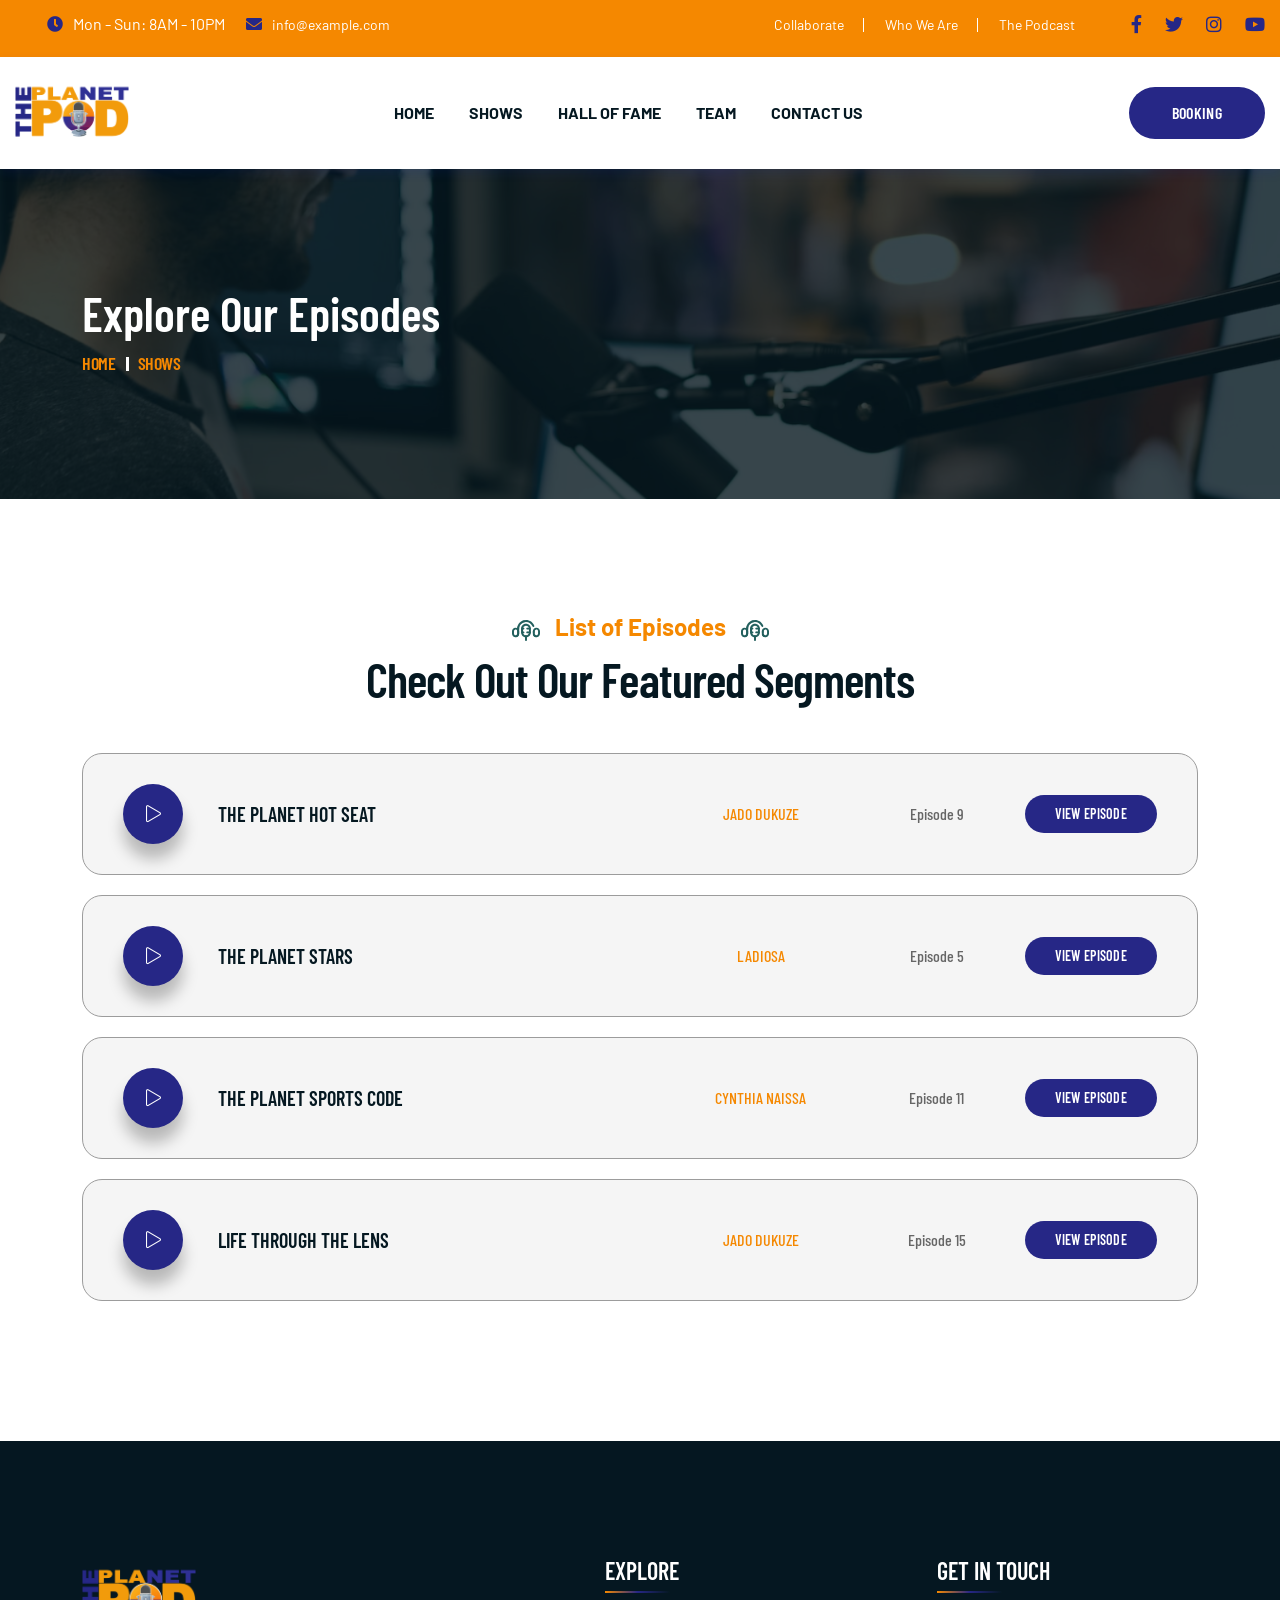
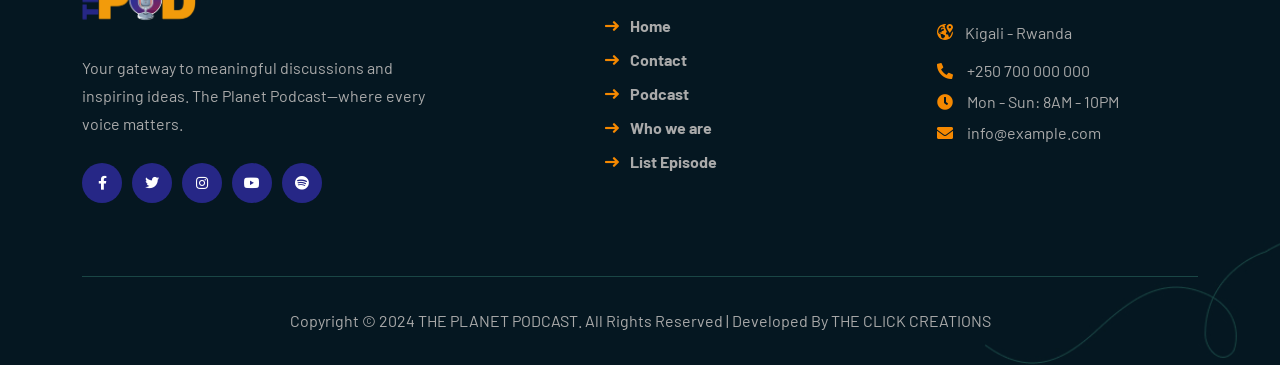
<file: shows.html>
<!doctype html>
<html class="no-js" lang="zxx">

<head>
    <meta charset="utf-8">
    <meta http-equiv="x-ua-compatible" content="ie=edge">
    <title>The Planet Podcast - Shows</title>
    <meta name="author" content="Vecuro">
    <meta name="description" content="The Planet Podcast">
    <meta name="keywords" content="The Planet Podcast">
    <meta name="robots" content="INDEX,FOLLOW">
    <meta name="viewport" content="width=device-width,initial-scale=1,shrink-to-fit=no">
    <link rel="shortcut icon" href="assets/img/THE PLANET POD LOGO FINAL.png" type="image/x-icon">
    <link rel="icon" href="assets/img/THE PLANET POD LOGO FINAL.png" type="image/x-icon">
    <link rel="preconnect" href="https://fonts.googleapis.com/">
    <link rel="preconnect" href="https://fonts.gstatic.com/" crossorigin>
    <link
        href="https://fonts.googleapis.com/css2?family=Barlow+Condensed:wght@400;500;600;700&amp;family=Barlow:wght@400;500;600&amp;display=swap"
        rel="stylesheet">
    <link rel="stylesheet" href="assets/css/app.min.css">
    <link rel="stylesheet" href="assets/css/fontawesome.min.css">
    <link rel="stylesheet" href="assets/css/style.css">
</head>
<body>
    <div class="preloader">
        <div class="preloader-inner">
            <div class="loader"></div>
        </div>
    </div>

    <!-- ========== Start header ========== -->
    <div class="vs-menu-wrapper">
        <div class="vs-menu-area text-center"><button class="vs-menu-toggle" style="background-color: #262786;"><i class="fal fa-times"></i></button>
            <div class="mobile-logo"><a href="index.html"><img src="assets/img/THE PLANET POD LOGO FINAL.png"
                        style="height: 70px;" alt="Audicast"></a></div>
            <div class="vs-mobile-menu">
                <ul>
                    <li class="menu-item-has-children"><a href="index.html">Home</a>

                    </li>
                    <li class="menu-item-has-children"><a href="shows.html">Shows</a></li>
                    <li class="menu-item-has-children"><a href="fame.html">Hall of Fame</a>

                    </li>
                    <li class="menu-item-has-children"><a href="team.html">Team</a>

                    </li>
                    <li class="menu-item-has-children"><a href="contact.html">Contact Us</a>

                    </li>
                </ul>
                &nbsp&nbsp&nbsp&nbsp&nbsp&nbsp&nbsp&nbsp&nbsp&nbsp<a href="appoint.html"
                    class="vs-btn style2 d-lg-inline-block">BOOKING</a>
            </div>
        </div>
    </div>
    
    <!-- ========== Start Header top ========== -->
    <div class="header-layout1">
    <div class="header-top" style="background-color: var(--theme-color);">
        <div class="container-xxl">
            <div class="row gx-50">
                <div class="col">
                    <div class="header-info">
                        <ul style="margin-top: 8px;">
                            <li><i class="fas fa-clock"></i>Mon - Sun: 8AM - 10PM</li>
                            <li><i class="fas fa-envelope"></i><a href="mailto:info@example.com">info@example.com</a>
                            </li>
                        </ul>
                    </div>
                </div>
                <div class="col-auto d-none d-lg-block">
                    <div class="header-links">
                        <ul style="margin-top: 8px;">
                            <li><a href="#">Collaborate</a></li>
                            <li><a href="#">Who We Are</a></li>
                            <li><a href="#">The Podcast</a></li>
                        </ul>
                    </div>
                </div>
                <div class="col-auto d-none d-md-block">
                    <div class="header-social">
                        <ul style="margin-top: 8px;">
                            <li><a href="#"><i class="fab fa-facebook-f"></i></a></li>
                            <li><a href="#"><i class="fab fa-twitter"></i></a></li>
                            <li><a href="#"><i class="fab fa-instagram"></i></a></li>
                            <li><a href="#"><i class="fab fa-youtube"></i></a></li>
                        </ul>
                    </div>
                </div>
            </div>
        </div>
    </div>
    </div>
    <!-- ========== End Header top ========== -->

    <div class="sticky-header-wrapper">
        <header class="vs-header header-layout1">
            <div class="sticky-wrap">
                <div class="sticky-active">
                    <div class="container-xxl">
                        <div class="row justify-content-between align-items-center">
                            <div class="col-auto">
                                <div class="header-logo"><a href="index.html"><img
                                            src="assets/img/THE PLANET POD LOGO FINAL.png" style="height: 70px;"
                                            alt="logo"></a>
                                </div>
                            </div>
                            <div class="col-auto">
                                <nav class="main-menu menu-style1 d-none d-lg-block">
                                    <ul>
                                        <li class=""><a href="index.html">Home</a>

                                        </li>
                                        <li class=""><a href="shows.html">Shows</a></li>
                                        <li class=""><a href="fame.html">Hall of Fame</a>

                                        </li>
                                        <li class=""><a href="team.html">Team</a>

                                        </li>
                                        <li class=""><a href="contact.html">Contact us</a>

                                        </li>

                                    </ul>
                                </nav>
                            </div>
                            <div class="col-auto d-flex">
                                <div class="header-btn">
                                    <a href="appoint.html"
                                        class="vs-btn style2 d-none d-lg-inline-block">BOOKING</a>
                                </div>
                                <button class="vs-menu-toggle d-inline-block d-lg-none"><i
                                        class="fal fa-bars"></i></button>
                            </div>
                        </div>
                    </div>
                </div>
            </div>
        </header>
    </div>
    <!-- ========== End header ========== -->
    
    <div class="breadcumb-wrapper" data-bg-src="assets/img/breadcumb/breadcumb-bg.jpg">
        <div class="container z-index-common">
            <div class="breadcumb-content">
                <h1 class="breadcumb-title">Explore Our Episodes</h1>
                <div class="breadcumb-menu-wrap">
                    <ul class="breadcumb-menu">
                        <li><a href="index.html">Home</a></li>
                        <li>Shows</li>
                    </ul>
                </div>
            </div>
        </div>
    </div>  

<section class="space-top space-extra-bottom">
    <div class="container">
        <div class="title-area text-center"><span class="sec-subtitle2"><img class="icon"
                    src="assets/img/icon/microphone.svg" alt="icon"> List of Episodes <img class="icon"
                    src="assets/img/icon/microphone.svg" alt="icon"></span>
            <h2 class="sec-title">Check Out Our Featured Segments</h2>
        </div>
        <div class="row justify-content-center">
            <div class="podcast-style7 col-md-6 col-lg-12">
                <div class="podcast-inner">
                    <div class="podcast-img"><img src="imgslide/bg-img/jado.png" alt="image"></div>
                    <div class="podcast-content"><a href="#" class="podcast-icon play-btn"><i
                                class="fal fa-play"></i></a>
                        <h3 class="podcast-title"><a class="text-inherit" href="podcast-details.html">THE PLANET HOT
                                SEAT</a></h3><span class="podcast-author">JADO DUKUZE</span> <span
                            class="podcast-episode">Episode 9</span> <a href="#" class="vs-btn">View Episode</a>
                    </div>
                </div>
            </div>

            <div class="podcast-style7 col-md-6 col-lg-12">
                <div class="podcast-inner">
                    <div class="podcast-img"><img src="imgslide/bg-img/ladioasa.png" alt="image"></div>
                    <div class="podcast-content"><a href="#" class="podcast-icon play-btn"><i
                                class="fal fa-play"></i></a>
                        <h3 class="podcast-title"><a class="text-inherit" href="#">THE PLANET STARS</a></h3><span
                            class="podcast-author">LADIOSA</span> <span class="podcast-episode">Episode 5</span> <a
                            href="#" class="vs-btn">View Episode</a>
                    </div>
                </div>
            </div>
            <div class="podcast-style7 col-md-6 col-lg-12">
                <div class="podcast-inner">
                    <div class="podcast-img"><img src="imgslide/bg-img/Cythia.png" alt="image"></div>
                    <div class="podcast-content"><a href="#" class="podcast-icon play-btn"><i
                                class="fal fa-play"></i></a>
                        <h3 class="podcast-title"><a class="text-inherit" href="#">THE PLANET SPORTS CODE</a></h3><span
                            class="podcast-author">CYNTHIA NAISSA</span> <span class="podcast-episode">Episode 11</span>
                        <a href="#" class="vs-btn">View Episode</a>
                    </div>
                </div>
            </div>
            <div class="podcast-style7 col-md-6 col-lg-12">
                <div class="podcast-inner">
                    <div class="podcast-img"><img src="imgslide/bg-img/jado.png" alt="image"></div>
                    <div class="podcast-content"><a href="#" class="podcast-icon play-btn"><i
                                class="fal fa-play"></i></a>
                        <h3 class="podcast-title"><a class="text-inherit" href="#">LIFE THROUGH THE LENS</a></h3><span
                            class="podcast-author">JADO DUKUZE</span> <span class="podcast-episode">Episode 15</span> <a
                            href="#" class="vs-btn">View Episode</a>
                    </div>
                </div>
            </div>
        </div>
    </div>
</section>

<footer class="footer-wrapper footer-layout1" data-bg-src="assets/img/bg/bg-footer.jpg">
    <div class="widget-area">
        <div class="container">
            <div class="row justify-content-between">
                <div class="col-md-6 col-lg-4 col-xl-4">
                    <div class="widget footer-widget">
                        <div class="vs-widget-about">
                            <div class="footer-logo"><a href="index.html"><img
                                        src="assets/img/THE PLANET POD LOGO FINAL.png" style="height: 70px;"
                                        alt="logo"></a></div>
                            <p class="footer-text">Your gateway to meaningful discussions and inspiring ideas. The
                                Planet Podcast—where every voice matters.</p>
                            <div class="footer-social style2">
                                <a href="#"><i class="fab fa-facebook-f"></i></a>
                                <a href="#"><i class="fab fa-twitter"></i></a>
                                <a href="#"><i class="fab fa-instagram"></i></a>
                                <a href="#"><i class="fab fa-youtube"></i></a>
                                <a href="#"><i class="fab fa-spotify"></i></a>
                            </div>
                        </div>
                    </div>
                </div>
                <div class="col-6 col-lg-2 col-xl-2">
                    <div class="widget widget_pages footer-widget">
                        <h3 class="widget_title">Explore</h3>
                        <ul>
                            <li><a href="#">Home</a></li>
                            <li><a href="#">Contact</a></li>
                            <li><a href="#">Podcast</a></li>
                            <li><a href="#">Who we are</a></li>
                            <li><a href="#">List Episode</a></li>
                        </ul>
                    </div>
                </div>

                <div class="col-md-6 col-lg-4 col-xl-3">
                    <div class="widget footer-widget">
                        <h3 class="widget_title">Get In Touch</h3>
                        <div class="wp-widget-contact">
                            <p class="footer-address"><img src="assets/img/icon/earth-map.svg" alt="earth map">Kigali -
                                Rwanda</p>
                            <p class="footer-info"><a href="tel:+250 700 000 000"><i class="fas fa-phone-alt"></i>+250
                                    700 000 000</a></p>
                            <p class="footer-info"><i class="fas fa-clock"></i>Mon - Sun: 8AM - 10PM</p>
                            <p class="footer-info"><a href="mailto:info@example.com"><i
                                        class="fas fa-envelope"></i>info@example.com</a></p>
                        </div>
                    </div>
                </div>
            </div>
        </div>
    </div>
    <div class="container">
        <div class="copyright-wrap">
            <p class="copyright-text">Copyright &copy; 2024 <a href="index.html">The Planet Podcast</a>. All Rights
                Reserved | Developed
                By <a href="https://www.theclickcreations.com/"> The Click Creations</a></p>
        </div>
    </div>
</footer><a href="#" class="scrollToTop scroll-btn"><i class="far fa-arrow-up"></i></a>
<script src="assets/js/vendor/jquery-3.6.0.min.js"></script>
<script src="assets/js/app.min.js"></script>
<script src="assets/js/main.js"></script>
</body>


</html>
</file>
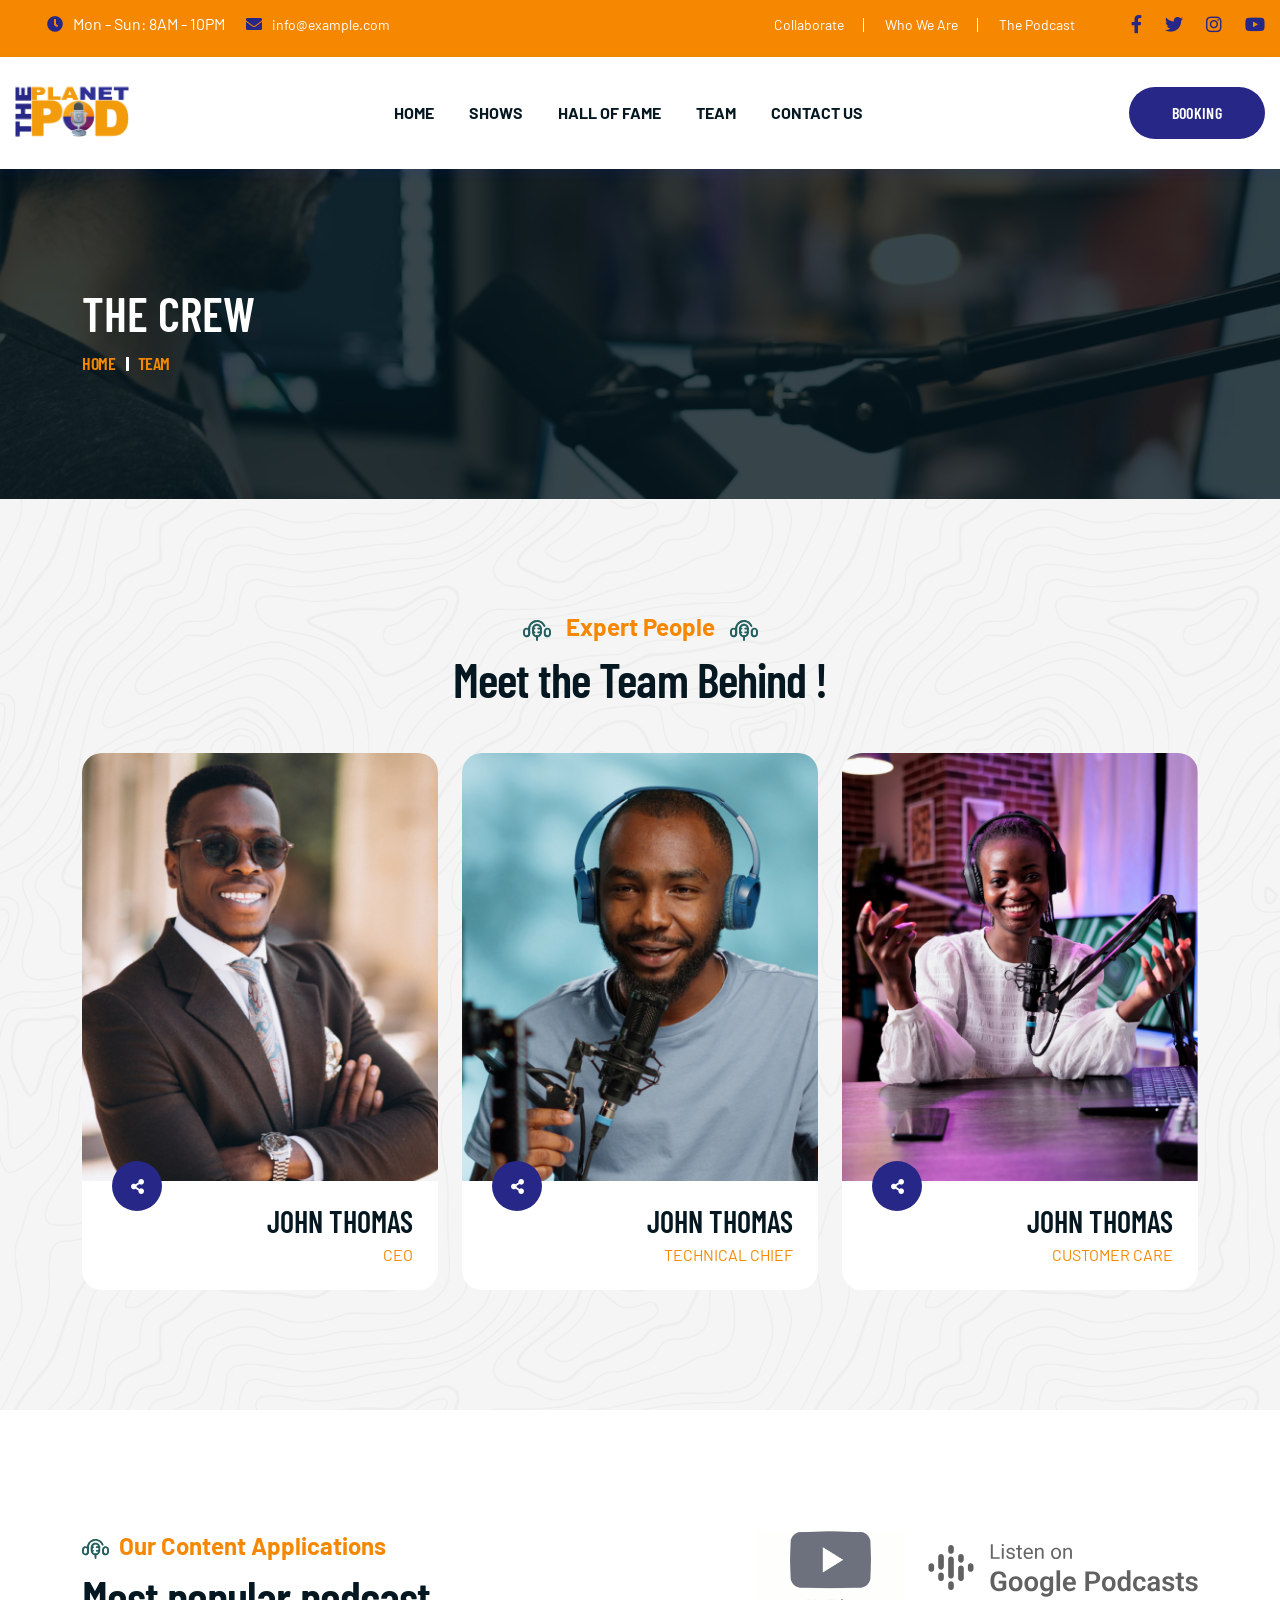
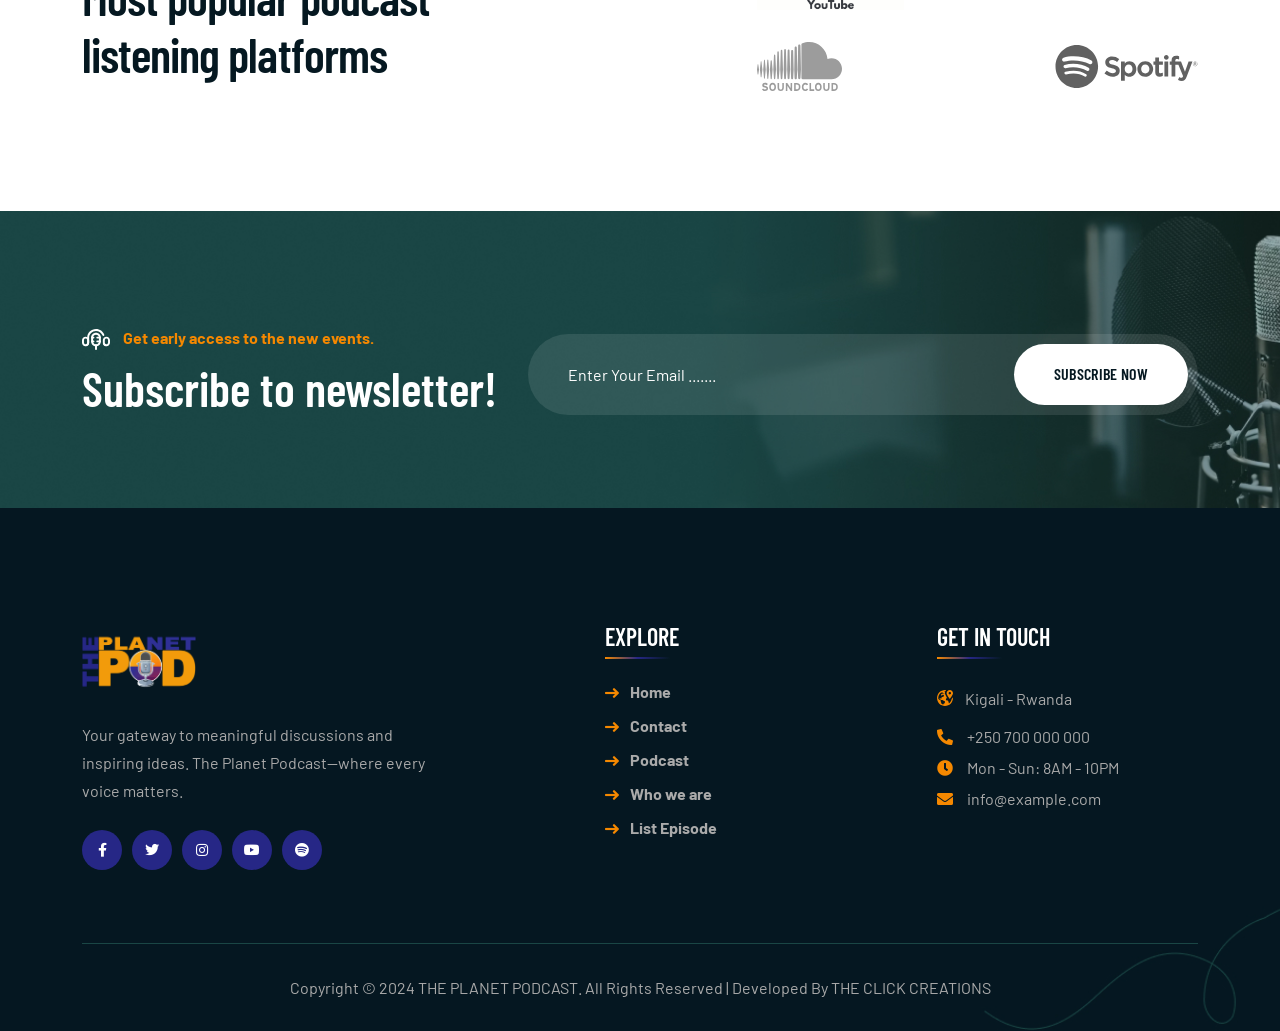
<file: team.html>
<!doctype html>
<html class="no-js" lang="zxx">

<head>
    <meta charset="utf-8">
    <meta http-equiv="x-ua-compatible" content="ie=edge">
    <title>The Planet Podcast - Team</title>
    <meta name="author" content="Vecuro">
    <meta name="description" content="The Planet Podcast">
    <meta name="keywords" content="The Planet Podcast">
    <meta name="robots" content="INDEX,FOLLOW">
    <meta name="viewport" content="width=device-width,initial-scale=1,shrink-to-fit=no">
    <link rel="shortcut icon" href="assets/img/THE PLANET POD LOGO FINAL.png" type="image/x-icon">
    <link rel="icon" href="assets/img/THE PLANET POD LOGO FINAL.png" type="image/x-icon">
    <link rel="preconnect" href="https://fonts.googleapis.com/">
    <link rel="preconnect" href="https://fonts.gstatic.com/" crossorigin>
    <link
        href="https://fonts.googleapis.com/css2?family=Barlow+Condensed:wght@400;500;600;700&amp;family=Barlow:wght@400;500;600&amp;display=swap"
        rel="stylesheet">
    <link rel="stylesheet" href="assets/css/app.min.css">
    <link rel="stylesheet" href="assets/css/fontawesome.min.css">
    <link rel="stylesheet" href="assets/css/style.css">
</head>

<body>
    <div class="preloader">
        <div class="preloader-inner">
            <div class="loader"></div>
        </div>
    </div>

    <!-- ========== Start header ========== -->
    <div class="vs-menu-wrapper">
        <div class="vs-menu-area text-center"><button class="vs-menu-toggle" style="background-color: #262786;"><i class="fal fa-times"></i></button>
            <div class="mobile-logo"><a href="index.html"><img src="assets/img/THE PLANET POD LOGO FINAL.png"
                        style="height: 70px;" alt="Audicast"></a></div>
            <div class="vs-mobile-menu">
                <ul>
                    <li class="menu-item-has-children"><a href="index.html">Home</a>

                    </li>
                    <li class="menu-item-has-children"><a href="shows.html">Shows</a></li>
                    <li class="menu-item-has-children"><a href="fame.html">Hall of Fame</a>

                    </li>
                    <li class="menu-item-has-children"><a href="team.html">Team</a>

                    </li>
                    <li class="menu-item-has-children"><a href="contact.html">Contact Us</a>

                    </li>
                </ul>
                &nbsp&nbsp&nbsp&nbsp&nbsp&nbsp&nbsp&nbsp&nbsp&nbsp<a href="appoint.html"
                    class="vs-btn style2 d-lg-inline-block">BOOKING</a>
            </div>
        </div>
    </div>
    
    <!-- ========== Start Header top ========== -->
    <div class="header-layout1">
    <div class="header-top" style="background-color: var(--theme-color);">
        <div class="container-xxl">
            <div class="row gx-50">
                <div class="col">
                    <div class="header-info">
                        <ul style="margin-top: 8px;">
                            <li><i class="fas fa-clock"></i>Mon - Sun: 8AM - 10PM</li>
                            <li><i class="fas fa-envelope"></i><a href="mailto:info@example.com">info@example.com</a>
                            </li>
                        </ul>
                    </div>
                </div>
                <div class="col-auto d-none d-lg-block">
                    <div class="header-links">
                        <ul style="margin-top: 8px;">
                            <li><a href="#">Collaborate</a></li>
                            <li><a href="#">Who We Are</a></li>
                            <li><a href="#">The Podcast</a></li>
                        </ul>
                    </div>
                </div>
                <div class="col-auto d-none d-md-block">
                    <div class="header-social">
                        <ul style="margin-top: 8px;">
                            <li><a href="#"><i class="fab fa-facebook-f"></i></a></li>
                            <li><a href="#"><i class="fab fa-twitter"></i></a></li>
                            <li><a href="#"><i class="fab fa-instagram"></i></a></li>
                            <li><a href="#"><i class="fab fa-youtube"></i></a></li>
                        </ul>
                    </div>
                </div>
            </div>
        </div>
    </div>
    </div>
    <!-- ========== End Header top ========== -->

    <div class="sticky-header-wrapper">
        <header class="vs-header header-layout1">
            <div class="sticky-wrap">
                <div class="sticky-active">
                    <div class="container-xxl">
                        <div class="row justify-content-between align-items-center">
                            <div class="col-auto">
                                <div class="header-logo"><a href="index.html"><img
                                            src="assets/img/THE PLANET POD LOGO FINAL.png" style="height: 70px;"
                                            alt="logo"></a>
                                </div>
                            </div>
                            <div class="col-auto">
                                <nav class="main-menu menu-style1 d-none d-lg-block">
                                    <ul>
                                        <li class=""><a href="index.html">Home</a>

                                        </li>
                                        <li class=""><a href="shows.html">Shows</a></li>
                                        <li class=""><a href="fame.html">Hall of Fame</a>

                                        </li>
                                        <li class=""><a href="team.html">Team</a>

                                        </li>
                                        <li class=""><a href="contact.html">Contact us</a>

                                        </li>

                                    </ul>
                                </nav>
                            </div>
                            <div class="col-auto d-flex">
                                <div class="header-btn">
                                    <a href="appoint.html"
                                        class="vs-btn style2 d-none d-lg-inline-block">BOOKING</a>
                                </div>
                                <button class="vs-menu-toggle d-inline-block d-lg-none"><i
                                        class="fal fa-bars"></i></button>
                            </div>
                        </div>
                    </div>
                </div>
            </div>
        </header>
    </div>
    <!-- ========== End header ========== -->

    <div class="breadcumb-wrapper" data-bg-src="assets/img/breadcumb/breadcumb-bg.jpg">
        <div class="container z-index-common">
            <div class="breadcumb-content">
                <h1 class="breadcumb-title">THE CREW</h1>
                <div class="breadcumb-menu-wrap">
                    <ul class="breadcumb-menu">
                        <li><a href="index.html">Home</a></li>
                        <li>TEAM</li>
                    </ul>
                </div>
            </div>
        </div>
    </div>
    <section class="space-top space-extra-bottom" data-bg-src="assets/img/bg/team-bg-2-1.jpg">
        <div class="container">
            <div class="title-area text-center"><span class="sec-subtitle2"><img class="icon"
                        src="assets/img/icon/microphone.svg" alt="icon"> Expert People <img class="icon"
                        src="assets/img/icon/microphone.svg" alt="icon"></span>
                <h2 class="sec-title">Meet the Team Behind !</h2>
            </div>
            <div class="row">
                <div class="col-sm-6 col-lg-4 team-style1">
                    <div class="team-body">
                        <div class="team-img"><a href="team-details.html"><img src="assets/img/team/team (2).png"
                                    alt="team"></a></div>
                        <div class="team-content">
                            <div class="team-social"><button class="team-share"><i
                                        class="fas fa-share-alt"></i></button> <a href="#" class="social"><i
                                        class="fab fa-facebook-f"></i></a> <a href="#" class="social"><i
                                        class="fab fa-twitter"></i></a> <a href="#" class="social"><i
                                        class="fab fa-instagram"></i></a></div>
                            <h3 class="team-name h4"><a href="team-details.html" class="text-inherit">JOHN THOMAS</a>
                            </h3><span class="team-degi">CEO</span>
                        </div>
                    </div>
                </div>
                <div class="col-sm-6 col-lg-4 team-style1">
                    <div class="team-body">
                        <div class="team-img"><a href="team-details.html"><img src="assets/img/team/team (1).png"
                                    alt="team"></a></div>
                        <div class="team-content">
                            <div class="team-social"><button class="team-share"><i
                                        class="fas fa-share-alt"></i></button> <a href="#" class="social"><i
                                        class="fab fa-facebook-f"></i></a> <a href="#" class="social"><i
                                        class="fab fa-twitter"></i></a> <a href="#" class="social"><i
                                        class="fab fa-instagram"></i></a></div>
                            <h3 class="team-name h4"><a href="team-details.html" class="text-inherit">JOHN THOMAS</a>
                            </h3><span class="team-degi">TECHNICAL CHIEF</span>
                        </div>
                    </div>
                </div>
                <div class="col-sm-6 col-lg-4 team-style1">
                    <div class="team-body">
                        <div class="team-img"><a href="team-details.html"><img src="assets/img/team/team.png"
                                    alt="team"></a></div>
                        <div class="team-content">
                            <div class="team-social"><button class="team-share"><i
                                        class="fas fa-share-alt"></i></button> <a href="#" class="social"><i
                                        class="fab fa-facebook-f"></i></a> <a href="#" class="social"><i
                                        class="fab fa-twitter"></i></a> <a href="#" class="social"><i
                                        class="fab fa-instagram"></i></a></div>
                            <h3 class="team-name h4"><a href="team-details.html" class="text-inherit">JOHN THOMAS</a>
                            </h3><span class="team-degi">CUSTOMER CARE</span>
                        </div>
                    </div>
                </div>
                
            </div>
        </div>
    </section>
    <div class="space">
        <div class="container">
            <div class="row justify-content-between align-items-center text-center text-lg-start">
                <div class="col-lg-5">
                    <div class="title-area mb-lg-0"><span class="sec-subtitle2"><img class="icon"
                                src="assets/img/icon/microphone.svg" style="height: 20px;" alt="icon">Our Content Applications</span>
                        <h2 class="sec-title mb-0">Most popular podcast listening platforms</h2>
                    </div>
                </div>
                <div class="col-lg-auto">
                    <div class="row justify-content-between align-items-center gx-80 mb-4 pb-2">
                        <div class="col-6 col-xl-auto">
                            <div class="brand-style1"><a href="#"><img src="assets/img/brand/youtube.jpg" style="height: 80px;"
                                        alt="brand"></a></div>
                        </div>
                        <div class="col-6 col-xl-auto">
                            <div class="brand-style1"><a href="#"><img src="assets/img/brand/brand-1-2.svg"
                                        alt="brand"></a></div>
                        </div>
                    </div>
                    <div class="row justify-content-between align-items-center gx-80">
                        <div class="col-4 col-xl-auto">
                            <div class="brand-style1"><a href="#"><img src="assets/img/brand/brand-1-3.svg"
                                        alt="brand"></a></div>
                        </div>
                       
                        <div class="col-4 col-xl-auto">
                            <div class="brand-style1"><a href="#"><img src="assets/img/brand/brand-1-5.svg"
                                        alt="brand"></a></div>
                        </div>
                    </div>
                </div>
            </div>
        </div>
    </div>
    <section class="space-top space-extra-bottom" data-bg-src="assets/img/bg/newsletter-bg-1-1.jpg">
        <div class="container">
            <div class="row align-items-center">
                <div class="col-lg-auto text-center text-lg-start"><span class="sec-subtitle"><img
                            src="assets/img/icon/microphone-white.svg" alt="icon" class="icon"> Get early access to the
                        new events.</span>
                    <h2 class="text-white mb-4 mb-lg-0 h1">Subscribe to newsletter!</h2>
                </div>
                <div class="col-lg">
                    <form action="#" class="form-style1">
                        <div class="form-group"><input type="email" placeholder="Enter Your Email ......."> <button
                                class="vs-btn style3" type="submit">Subscribe Now</button></div>
                    </form>
                </div>
            </div>
        </div>
    </section>
    <footer class="footer-wrapper footer-layout1" data-bg-src="assets/img/bg/bg-footer.jpg">
        <div class="widget-area">
            <div class="container">
                <div class="row justify-content-between">
                    <div class="col-md-6 col-lg-4 col-xl-4">
                        <div class="widget footer-widget">
                            <div class="vs-widget-about">
                                <div class="footer-logo"><a href="index.html"><img src="assets/img/THE PLANET POD LOGO FINAL.png" style="height: 70px;" 
                                            alt="logo"></a></div>
                                <p class="footer-text">Your gateway to meaningful discussions and inspiring ideas. The Planet Podcast—where every voice matters.</p>
                                <div class="footer-social style2">
                                    <a href="#"><i class="fab fa-facebook-f"></i></a> 
                                    <a href="#"><i class="fab fa-twitter"></i></a> 
                                    <a href="#"><i class="fab fa-instagram"></i></a>
                                    <a href="#"><i class="fab fa-youtube"></i></a>
                                    <a href="#"><i class="fab fa-spotify"></i></a>
                                </div>                
                            </div>
                        </div>
                    </div>
                    <div class="col-6 col-lg-2 col-xl-2">
                        <div class="widget widget_pages footer-widget">
                            <h3 class="widget_title">Explore</h3>
                            <ul>
                                <li><a href="#">Home</a></li>
                                <li><a href="#">Contact</a></li>
                                <li><a href="#">Podcast</a></li>
                                <li><a href="#">Who we are</a></li>
                                <li><a href="#">List Episode</a></li>
                            </ul>
                        </div>
                    </div>
                    
                    <div class="col-md-6 col-lg-4 col-xl-3">
                        <div class="widget footer-widget">
                            <h3 class="widget_title">Get In Touch</h3>
                            <div class="wp-widget-contact">
                                <p class="footer-address"><img src="assets/img/icon/earth-map.svg" alt="earth map">Kigali - Rwanda</p>
                                <p class="footer-info"><a href="tel:+250 700 000 000"><i
                                            class="fas fa-phone-alt"></i>+250 700 000 000</a></p>
                                <p class="footer-info"><i class="fas fa-clock"></i>Mon - Sun: 8AM - 10PM</p>
                                <p class="footer-info"><a href="mailto:info@example.com"><i
                                            class="fas fa-envelope"></i>info@example.com</a></p>
                            </div>
                        </div>
                    </div>
                </div>
            </div>
        </div>
        <div class="container">
            <div class="copyright-wrap">
                <p class="copyright-text">Copyright &copy; 2024 <a href="index.html">The Planet Podcast</a>. All Rights Reserved | Developed
                    By <a href="https://www.theclickcreations.com/"> The Click Creations</a></p>
            </div>
        </div>
    </footer><a href="#" class="scrollToTop scroll-btn"><i class="far fa-arrow-up"></i></a>
    <script src="assets/js/vendor/jquery-3.6.0.min.js"></script>
    <script src="assets/js/app.min.js"></script>
    <script src="assets/js/main.js"></script>
</body>


</html>
</file>
<file: assets/css/style.css>
:root {
    --theme-color: #F58800;
    --title-color: #051821;
    --body-color: #666666;
    --body-bg: #ffffff;
    --secondary-color: #262786 ;
    --smoke-color: #F5F5F5;
    --light-color: #f8f9fa;
    --black-color: #000000;
    --white-color: #ffffff;
    --yellow-color: #fec624;
    --success-color: #28a745;
    --error-color: #dc3545;
    --border-color: #D9D9D9;
    --title-font: "Barlow Condensed", sans-serif;
    --body-font: "Barlow", sans-serif;
    --icon-font: "Font Awesome 5 Pro";
    --main-container: 1170px;
    --container-gutters: 30px;
    --section-space: 120px;
    --section-space-mobile: 60px;
    --section-title-space: 60px;
    --ripple-ani-duration: 5s
}

html,
body {
    scroll-behavior: auto !important
}

body {
    font-family: var(--body-font);
    font-size: 16px;
    font-weight: 400;
    color: var(--body-color);
    background-color: var(--body-bg);
    line-height: 30px;
    overflow-x: hidden;
    -webkit-font-smoothing: antialiased
}

iframe {
    border: none;
    width: 100%
}

.slick-slide:focus,
button:focus,
a:focus,
a:active,
input,
input:hover,
input:focus,
input:active,
textarea,
textarea:hover,
textarea:focus,
textarea:active {
    outline: none
}

input:focus {
    outline: none;
    box-shadow: none
}

img:not([draggable]),
embed,
object,
video {
    max-width: 100%;
    height: auto
}

ul {
    list-style-type: disc
}

ol {
    list-style-type: decimal
}

table {
    margin: 0 0 1.5em;
    width: 100%;
    border-collapse: collapse;
    border-spacing: 0;
    border: 1px solid var(--border-color)
}

th {
    font-weight: 700;
    color: var(--title-color)
}

td,
th {
    border: 1px solid var(--border-color);
    padding: 9px 12px
}

a {
    color: var(--theme-color);
    text-decoration: none;
    outline: 0;
    transition: all ease .4s
}

a:hover {
    color: var(--title-color)
}

a:active,
a:focus,
a:hover,
a:visited {
    text-decoration: none;
    outline: 0
}

button {
    transition: all ease .4s
}

img {
    border: none;
    max-width: 100%
}

ins {
    text-decoration: none
}

pre {
    background: #f5f5f5;
    color: #666;
    font-size: 14px;
    margin: 20px 0;
    overflow: auto;
    padding: 20px;
    white-space: pre-wrap;
    word-wrap: break-word
}

span.ajax-loader:empty,
p:empty {
    display: none
}

p {
    margin: 0 0 18px 0;
    color: var(--body-color);
    line-height: 1.87
}

h1 a,
h2 a,
h3 a,
h4 a,
h5 a,
h6 a,
p a,
span a {
    font-size: inherit;
    font-family: inherit;
    font-weight: inherit;
    line-height: inherit
}

.h1,
h1,
.h2,
h2,
.h3,
h3,
.h4,
h4,
.h5,
h5,
.h6,
h6 {
    font-family: var(--title-font);
    color: var(--title-color);
    text-transform: none;
    font-weight: 600;
    line-height: 1.2;
    margin: 0 0 15px 0
}

.h1,
h1 {
    font-size: 48px
}

.h2,
h2 {
    font-size: 40px
}

.h3,
h3 {
    font-size: 36px
}

.h4,
h4 {
    font-size: 30px
}

.h5,
h5 {
    font-size: 24px
}

.h6,
h6 {
    font-size: 20px
}

/***** header info *****/ 

.header-container {
    padding-left: 15px;
    padding-right: 15px;
}

@media (max-width: 768px) {
    .header-container {
        padding-left: 1px;
        padding-right: 1px;
    }
}
@media (max-width: 576px) {
    .header-container {
        padding-left: 1px;
        padding-right: 1px;
    }
}

@media (min-width: 768px) {
    .header-container {
        padding-left: 0;
        padding-right: 0;
    }
}

@media (min-width: 1300px) {
    .header-container {
        max-width: 1300px; /* Restrict to 1300px width */
        margin: 0 auto;    /* Center the container */
        padding-left: 15px; /* Ensure padding remains */
        padding-right: 15px;
    }
}
/***** End header info *****/

@media(max-width: 1199px) {

    .h1,
    h1 {
        font-size: 40px
    }

    .h2,
    h2 {
        font-size: 36px
    }

    .h3,
    h3 {
        font-size: 30px
    }

    .h4,
    h4 {
        font-size: 24px
    }

    .h5,
    h5 {
        font-size: 20px
    }

    .h6,
    h6 {
        font-size: 16px
    }
}

@media(max-width: 767px) {

    .h1,
    h1 {
        font-size: 36px
    }

    .h2,
    h2 {
        font-size: 30px
    }

    .h3,
    h3 {
        font-size: 26px
    }

    .h4,
    h4 {
        font-size: 22px
    }

    .h5,
    h5 {
        font-size: 18px
    }

    .h6,
    h6 {
        font-size: 16px
    }
}

@media only screen and (min-width: 1300px) {

    .container-xxl,
    .container-xl,
    .container-lg,
    .container-md,
    .container-sm,
    .container {
        max-width: calc(var(--main-container) + var(--container-gutters));
        padding-left: calc(var(--container-gutters)/2);
        padding-right: calc(var(--container-gutters)/2)
    }
}

@media only screen and (max-width: 1600px) {
    .container-fluid.px-0 {
        padding-left: 15px !important;
        padding-right: 15px !important
    }

    .container-fluid.px-0 .row {
        margin-left: -15px !important;
        margin-right: -15px !important
    }
}

.container-style2 {
    --main-container: 1650px
}

@media(min-width: 1500px) {
    .row:not([class*=gx-]) {
        --bs-gutter-x: 30px
    }
}

.gy-gx {
    --bs-gutter-y: var(--bs-gutter-x)
}

.gy-30 {
    --bs-gutter-y: 30px
}

@media(min-width: 1500px) {
    .gx-20 {
        --bs-gutter-x: 20px
    }

    .gx-40 {
        --bs-gutter-x: 40px
    }

    .gx-50 {
        --bs-gutter-x: 50px
    }

    .gx-60 {
        --bs-gutter-x: 60px
    }

    .gx-70 {
        --bs-gutter-x: 70px
    }

    .gx-80 {
        --bs-gutter-x: 80px
    }

    .gx-100 {
        --bs-gutter-x: 100px
    }
}

select,
.form-control,
.form-select,
textarea,
input {
    height: 50px;
    padding: 0 45px 0 30px;
    border: 1px solid var(--border-color);
    color: var(--body-color);
    background-color: var(--body-bg);
    border-radius: 9999px;
    font-size: 14px;
    width: 100%
}

select:focus,
.form-control:focus,
.form-select:focus,
textarea:focus,
input:focus {
    outline: 0;
    box-shadow: none;
    background-color: var(--body-bg)
}

select::-moz-placeholder,
.form-control::-moz-placeholder,
.form-select::-moz-placeholder,
textarea::-moz-placeholder,
input::-moz-placeholder {
    color: var(--body-color)
}

select::-moz-placeholder,
.form-control::-moz-placeholder,
.form-select::-moz-placeholder,
textarea::-moz-placeholder,
input::-moz-placeholder {
    color: var(--body-color)
}

select::placeholder,
.form-control::placeholder,
.form-select::placeholder,
textarea::placeholder,
input::placeholder {
    color: var(--body-color)
}

.form-select,
select {
    display: block;
    width: 100%;
    line-height: 1.5;
    vertical-align: middle;
    background-image: url("data:image/svg+xml;charset=utf-8,%3Csvg xmlns='http://www.w3.org/2000/svg' viewBox='0 0 16 16'%3E%3Cpath fill='none' stroke='%23343a40' stroke-linecap='round' stroke-linejoin='round' stroke-width='2' d='M2 5l6 6 6-6'/%3E%3C/svg%3E");
    background-position: right 26px center;
    background-repeat: no-repeat;
    background-size: 16px 12px;
    -webkit-appearance: none;
    -moz-appearance: none;
    appearance: none;
    cursor: pointer
}

input::-webkit-outer-spin-button,
input::-webkit-inner-spin-button {
    -webkit-appearance: none;
    margin: 0
}

input[type=number] {
    -moz-appearance: textfield
}

textarea.form-control,
textarea {
    min-height: 150px;
    padding-top: 16px;
    padding-bottom: 17px;
    border-radius: 20px
}

input[type=checkbox] {
    visibility: hidden;
    opacity: 0;
    display: inline-block;
    vertical-align: middle;
    width: 0;
    height: 0;
    display: none
}

input[type=checkbox]:checked~label:before {
    content: "";
    color: var(--white-color);
    background-color: var(--theme-color);
    border-color: var(--theme-color)
}

input[type=checkbox]~label {
    position: relative;
    padding-left: 30px;
    cursor: pointer;
    display: block
}

input[type=checkbox]~label:before {
    content: "";
    font-family: var(--icon-font);
    font-weight: 700;
    position: absolute;
    left: 0px;
    top: 3.5px;
    background-color: var(--body-bg);
    border: 1px solid var(--border-color);
    height: 18px;
    width: 18px;
    line-height: 18px;
    text-align: center;
    font-size: 12px;
    border-radius: 50%
}

input[type=radio] {
    visibility: hidden;
    opacity: 0;
    display: inline-block;
    vertical-align: middle;
    width: 0;
    height: 0;
    display: none
}

input[type=radio]~label {
    position: relative;
    padding-left: 30px;
    cursor: pointer;
    line-height: 1;
    display: inline-block;
    font-weight: 600;
    margin-bottom: 0
}

input[type=radio]~label::before {
    content: "";
    position: absolute;
    font-family: var(--icon-font);
    left: 0;
    top: -2px;
    width: 20px;
    height: 20px;
    padding-left: .5px;
    font-size: .4em;
    line-height: 18.95px;
    text-align: center;
    border: 1px solid var(--theme-color);
    border-radius: 100%;
    font-weight: 700;
    background: var(--body-bg);
    color: rgba(0, 0, 0, 0);
    transition: all .2s ease
}

input[type=radio]:checked~label::before {
    border-color: var(--theme-color);
    background-color: var(--theme-color);
    color: var(--white-color)
}

label {
    margin-bottom: .5em;
    margin-top: -0.3em;
    display: block;
    color: var(--title-color);
    font-family: var(--body-font);
    font-size: 16px
}

.form-group {
    margin-bottom: var(--bs-gutter-x);
    position: relative
}

.form-group>i {
    position: absolute;
    right: calc(var(--bs-gutter-x)/2 + 30px);
    top: 21px;
    font-size: 16px;
    color: #a0abb4
}

.form-group.has-label>i {
    top: 50px
}

textarea.is-invalid,
select.is-invalid,
input.is-invalid,
.was-validated input:invalid {
    border: 1px solid var(--error-color) !important;
    background-position: right calc(.375em + .8875rem) center;
    background-image: none
}

textarea.is-invalid:focus,
select.is-invalid:focus,
input.is-invalid:focus,
.was-validated input:invalid:focus {
    outline: 0;
    box-shadow: none
}

textarea.is-invalid {
    background-position: top calc(.375em + .5875rem) right calc(.375em + .8875rem)
}

.row.no-gutters>.form-group {
    margin-bottom: 0
}

.form-messages {
    display: none;
    margin: 0;
    padding: 10px 15px;
    margin-top: 15px;
    border-radius: 4px
}

.form-messages>pre:last-child {
    margin-bottom: 0
}

.form-messages>pre:first-of-type {
    margin-top: 0
}

.form-messages.success {
    background-color: var(--success-color);
    color: var(--white-color);
    display: block
}

.form-messages.error {
    background-color: var(--error-color);
    color: var(--white-color);
    display: block
}

.form-messages pre {
    padding: 0;
    background-color: rgba(0, 0, 0, 0);
    color: inherit
}

.row>.slick-list {
    padding-left: 0;
    padding-right: 0
}

.slick-track>[class*=col] {
    flex-shrink: 0;
    width: 100%;
    max-width: 100%;
    padding-right: calc(var(--bs-gutter-x)/2);
    padding-left: calc(var(--bs-gutter-x)/2);
    margin-top: var(--bs-gutter-y)
}

.slick-track {
    min-width: 100%
}

.slick-slide img {
    display: inline-block
}

.slick-dots {
    list-style-type: none;
    padding: 0;
    margin: 10px 0 30px 0;
    line-height: 0;
    text-align: center;
    height: -moz-max-content;
    height: max-content;
    line-height: 0
}

.slick-dots li {
    display: inline-block;
    margin-right: 10px
}

.slick-dots li:last-child {
    margin-right: 0
}

.slick-dots button {
    font-size: 0;
    padding: 0;
    width: 20px;
    height: 20px;
    line-height: 0;
    border: none;
    background-color: var(--dots-bg, #D9D9D9);
    transition: all ease .4s;
    border-radius: 50%;
    position: relative
}

.slick-dots button:hover,
.slick-dots .slick-active button {
    background-color: var(--theme-color);
    border-color: var(--theme-color)
}

.slick-arrow {
    display: inline-block;
    padding: 0;
    position: absolute;
    background-color: var(--black-color);
    top: 50%;
    border: none;
    left: var(--pos-x, -150px);
    width: var(--icon-size, 84px);
    height: var(--icon-size, 120px);
    font-size: var(--icon-font-size, 24px);
    margin-top: calc(var(--icon-size, 120px)/-2);
    z-index: 2;
    border-radius: 0;
    color: var(--white-color)
}

.slick-arrow.default {
    position: relative;
    --pos-x: 0;
    margin-top: 0
}

.slick-arrow.slick-next {
    right: var(--pos-x, -150px);
    left: auto
}

.slick-arrow:hover {
    background-color: var(--theme-color);
    color: var(--white-color);
    border-color: rgba(0, 0, 0, 0)
}

.arrow-margin .slick-arrow {
    top: calc(50% - 30px)
}

.arrow-wrap .slick-arrow {
    opacity: 0;
    visibility: hidden
}

.arrow-wrap:hover .slick-arrow {
    opacity: 1;
    visibility: visible
}

@media(max-width: 1500px) {
    .slick-arrow {
        --arrow-horizontal: -20px
    }
}

@media(max-width: 1399px) {
    .slick-arrow {
        --arrow-horizontal: 40px
    }
}

@media(max-width: 991px) {
    .slick-arrow {
        --icon-size: 40px;
        margin-right: 40px
    }

    .slick-arrow.slick-next {
        margin-right: 0;
        margin-left: 40px
    }

    .slick-dots {
        margin: 8px 0 38px 0
    }
}

.vs-menu-wrapper {
    position: fixed;
    top: 0;
    left: 0;
    bottom: 0;
    background-color: rgba(0, 0, 0, .6);
    z-index: 999999;
    width: 0;
    width: 100%;
    height: 100%;
    transition: all ease .8s;
    opacity: 0;
    visibility: hidden
}

.vs-menu-wrapper .mobile-logo {
    padding-bottom: 0;
    padding-top: 40px;
    display: block;
    text-align: center;
    background-color: var(--body-bg)
}

.vs-menu-wrapper .mobile-logo svg {
    max-width: 185px
}

.vs-menu-wrapper .vs-menu-toggle {
    border: none;
    font-size: 22px;
    position: absolute;
    right: 10px;
    top: 10px;
    padding: 0;
    line-height: 1;
    width: 33px;
    height: 33px;
    line-height: 33px;
    font-size: 18px;
    z-index: 1;
    color: var(--white-color);
    background-color: var(--theme-color);
    border-radius: 50%
}

.vs-menu-wrapper .vs-menu-toggle:hover {
    background-color: var(--secondary-color);
    color: var(--white-color)
}

.vs-menu-wrapper .vs-menu-area {
    width: 100%;
    max-width: 310px;
    background-color: var(--body-bg);
    border-right: 3px solid var(--theme-color);
    height: 100%;
    position: relative;
    left: -110%;
    opacity: 0;
    visibility: hidden;
    transition: all ease 1s;
    z-index: 1
}

.vs-menu-wrapper.vs-body-visible {
    opacity: 1;
    visibility: visible
}

.vs-menu-wrapper.vs-body-visible .vs-menu-area {
    left: 0;
    opacity: 1;
    visibility: visible
}

.vs-mobile-menu {
    overflow-y: scroll;
    max-height: calc(100vh - 200px);
    padding-bottom: 40px;
    margin-top: 33px;
    text-align: left
}

.vs-mobile-menu::-webkit-scrollbar-track {
    -webkit-box-shadow: inset 0 0 6px rgba(242, 0, 58, .2);
    background-color: #000
}

.vs-mobile-menu::-webkit-scrollbar {
    width: 6px;
    background-color: #000
}

.vs-mobile-menu::-webkit-scrollbar-thumb {
    background-color: var(--theme-color)
}

.vs-mobile-menu ul {
    margin: 0;
    padding: 0 0
}

.vs-mobile-menu ul li {
    border-bottom: 1px solid var(--border-color);
    list-style-type: none
}

.vs-mobile-menu ul li li:first-child {
    border-top: 1px solid var(--border-color)
}

.vs-mobile-menu ul li a {
    display: block;
    position: relative;
    padding: 12px 0;
    line-height: 1;
    font-size: 16px;
    text-transform: capitalize;
    color: var(--title-color);
    font-weight: 700
}

.vs-mobile-menu ul li a:before {
    content: "";
    font-family: var(--icon-font);
    position: relative;
    left: 0;
    top: 0;
    margin-right: 10px;
    display: inline-block
}

.vs-mobile-menu ul li.vs-active>a {
    color: var(--theme-color)
}

.vs-mobile-menu ul li.vs-active>a:before {
    transform: rotate(90deg)
}

.vs-mobile-menu ul li ul li {
    padding-left: 20px
}

.vs-mobile-menu ul li ul li:last-child {
    border-bottom: none
}

.vs-mobile-menu ul .vs-item-has-children>a .vs-mean-expand {
    position: absolute;
    right: 0;
    top: 50%;
    font-weight: 400;
    font-size: 12px;
    width: 25px;
    height: 25px;
    line-height: 25px;
    margin-top: -12.5px;
    display: inline-block;
    text-align: center;
    background-color: var(--smoke-color);
    color: var(--title-color);
    box-shadow: 0 0 20px -8px rgba(242, 0, 58, .5);
    border-radius: 50%
}

.vs-mobile-menu ul .vs-item-has-children>a .vs-mean-expand:before {
    content: "";
    font-family: var(--icon-font)
}

.vs-mobile-menu ul .vs-item-has-children.vs-active>a .vs-mean-expand:before {
    content: ""
}

.vs-mobile-menu>ul {
    padding: 0 40px
}

.vs-mobile-menu>ul>li:last-child {
    border-bottom: none
}

.vs-menu-toggle {
    width: 50px;
    height: 50px;
    padding: 0;
    font-size: 24px;
    border: none;
    background-color: #262786;
    color: var(--white-color);
    display: inline-block;
    border-radius: 10px
}

.vs-menu-toggle.style-text,
.vs-menu-toggle.style-text-white {
    width: auto;
    height: auto;
    background-color: rgba(0, 0, 0, 0);
    color: var(--title-color);
    font-size: 20px
}

.vs-menu-toggle.style-text i,
.vs-menu-toggle.style-text-white i {
    margin-right: 10px
}

.vs-menu-toggle.style-text-white {
    color: var(--white-color)
}

@media(max-width: 400px) {
    .vs-menu-wrapper .vs-menu-area {
        width: 100%;
        max-width: 270px
    }

    .vs-mobile-menu>ul {
        padding: 0 20px
    }
}

.preloader {
    position: fixed;
    left: 0;
    right: 0;
    top: 0;
    bottom: 0;
    z-index: 999;
    background-color: var(--body-bg)
}

.preloader .vs-btn {
    padding: 15px 20px;
    border-radius: 0;
    font-size: 14px
}

.preloader-inner {
    text-align: center;
    position: absolute;
    left: 50%;
    top: 50%;
    transform: translate(-50%, -50%);
    text-align: center;
    line-height: 0
}

.preloader-inner img {
    display: block;
    margin: 0 auto 10px auto
}

.loader {
    width: 8px;
    height: 40px;
    border-radius: 4px;
    display: inline-block;
    margin-left: 20px;
    margin-top: 10px;
    position: relative;
    background: currentColor;
    color: var(--theme-color);
    box-sizing: border-box;
    animation: animloader .3s .3s linear infinite alternate
}

.loader::after,
.loader::before {
    content: "";
    box-sizing: border-box;
    width: 8px;
    height: 40px;
    border-radius: 4px;
    background: currentColor;
    position: absolute;
    bottom: 0;
    left: 20px;
    animation: animloader1 .3s .45s linear infinite alternate
}

.loader::before {
    left: -20px;
    animation-delay: 0s
}

@keyframes animloader {
    0% {
        height: 40px;
        transform: translateY(0)
    }

    100% {
        height: 10px;
        transform: translateY(10px)
    }
}

@keyframes animloader1 {
    0% {
        height: 48px
    }

    100% {
        height: 4.8px
    }
}

.vs-btn {
    position: relative;
    border: none;
    display: inline-block;
    line-height: 1;
    padding: 12px 30px;
    font-size: 14px;
    font-weight: 600;
    color: var(--white-color);
    background-color: #262786;
    text-transform: uppercase;
    font-family: var(--title-font);
    border-radius: 9999px;
    letter-spacing: .02em;
    z-index: 1
}

.vs-btn:before {
    content: "";
    position: absolute;
    left: var(--btn-shape-gap, 3px);
    right: var(--btn-shape-gap, 3px);
    bottom: var(--btn-shape-gap, 3px);
    top: var(--btn-shape-gap, 3px);
    background-color: var(--bg-hover, var(--secondary-color));
    z-index: -1;
    transform: scale(0.7);
    transition: all ease .4s;
    border-radius: inherit;
    opacity: 0;
    visibility: hidden
}

.vs-btn:hover {
    color: var(--white-color)
}

.vs-btn:hover::before {
    opacity: 1;
    visibility: visible;
    transform: scale(0.99)
}

.vs-btn i {
    margin-right: 10px
}

.vs-btn.style2 {
    background-color: #262786;
    text-transform: capitalize;
    padding: 18px 43px;
    font-size: 16px
}

.vs-btn.style3 {
    font-size: 16px;
    color: var(--title-color);
    background-color: var(--white-color);
    padding: 22.2px 40px
}

.vs-btn.style3:hover {
    --bg-hover: var(--theme-color);
    color: var(--white-color)
}

.vs-btn.style6,
.vs-btn.style4 {
    background-color: var(--secondary-color);
    padding: 18px 32px;
    font-size: 14px;
    letter-spacing: .03em
}

.vs-btn.style6:hover,
.vs-btn.style4:hover {
    --bg-hover: var(--title-color);
    color: var(--white-color)
}

.vs-btn.style5 {
    padding: 22px 35px;
    font-size: 16px
}

.vs-btn.style6 {
    background-color: var(--theme-color)
}

.vs-btn.style6:hover {
    color: var(--white-color);
    --bg-hover: var(--title-color)
}

.vs-btn.style7 {
    background-color: var(--title-color);
    color: var(--white-color);
    padding: 17px 43px
}

.vs-btn.style7:hover {
    --bg-hover: var(--theme-color);
    color: var(--white-color)
}

.icon-btn {
    display: inline-block;
    border: none;
    padding: 0;
    background-color: rgba(0, 0, 0, 0);
    font-size: 26px;
    color: #1a4645
}

.icon-btn:hover {
    color: var(--theme-color)
}

.bar-btn {
    border: none;
    display: inline-block;
    padding: 0;
    line-height: 1;
    font-size: 25px;
    vertical-align: middle;
    background-color: rgba(0, 0, 0, 0);
    width: 25px;
    height: 23px;
    position: relative;
    overflow: hidden
}

.bar-btn .bar:after,
.bar-btn .bar:before {
    content: "";
    width: 100%;
    height: 3px;
    display: inline-block;
    position: absolute;
    right: 0;
    top: 0;
    transition: all ease .4s;
    background-color: var(--title-color)
}

.bar-btn .bar:after {
    left: -140%;
    right: auto;
    background-color: var(--secondary-color)
}

.bar-btn .bar:nth-child(2):before,
.bar-btn .bar:nth-child(2):after {
    top: 50%;
    margin-top: -1.5px;
    width: 17px
}

.bar-btn .bar:nth-child(2):after {
    left: auto;
    right: -120%
}

.bar-btn .bar:nth-child(3):after,
.bar-btn .bar:nth-child(3):before {
    top: auto;
    bottom: 0
}

.bar-btn:hover .bar:before {
    right: -120%
}

.bar-btn:hover .bar:after {
    left: 0
}

.bar-btn:hover .bar:nth-child(2):before {
    right: 120%
}

.bar-btn:hover .bar:nth-child(2):after {
    left: auto;
    right: 0
}

.bar-btn.style2 .bar:before {
    background-color: var(--white-color)
}

.bar-btn.style2 .bar:after {
    background-color: var(--theme-color)
}

.play-btn {
    display: inline-block;
    position: relative;
    z-index: 2;
    border: none;
    padding: 0;
    background-color: rgba(0, 0, 0, 0)
}

.play-btn>i {
    display: inline-block;
    width: var(--icon-size, 80px);
    height: var(--icon-size, 80px);
    line-height: var(--icon-size, 80px);
    text-align: center;
    background-color: #262786;
    color: var(--white-color);
    font-size: var(--icon-font-size, 1.5em);
    border-radius: 50%;
    z-index: 1;
    transition: all ease .4s;
    box-shadow: 0 15px 15px 0 rgba(0, 0, 0, .25)
}

.play-btn:hover i {
    background-color: var(--secondary-color);
    color: var(--white-color)
}

.watch-btn {
    font-size: 18px;
    font-family: var(--title-font);
    color: var(--secondary-color);
    vertical-align: middle
}

.watch-btn:hover {
    color: var(--theme-color)
}

.watch-btn i {
    --icon-font-size: 18px;
    --icon-size: 60px;
    padding-left: 5px;
    margin-right: 10px
}

.watch-btn.style2 {
    text-transform: uppercase;
    font-size: 15px;
    font-weight: 700;
    color: var(--theme-color);
    letter-spacing: .02em
}

.watch-btn.style2 i {
    background-color: var(--secondary-color);
    color: var(--white-color);
    transition: all ease .4s
}

.watch-btn.style2:hover {
    color: var(--secondary-color)
}

.watch-btn.style2:hover i {
    background-color: var(--title-color);
    color: var(--white-color)
}

.arrow-btn {
    display: inline-block;
    background-color: #0c282d;
    width: 31px;
    height: 34px;
    padding: 0;
    border: none;
    -webkit-clip-path: polygon(100% 50%, 0 0, 0 100%);
    clip-path: polygon(100% 50%, 0 0, 0 100%);
    display: block;
    margin: 0 0 -10px -13px;
    transition: all ease .4s
}

.arrow-btn:hover {
    background-color: var(--theme-color)
}

.arrow-btn[data-slick-next] {
    margin: 0;
    transform: rotateY(180deg)
}

.arrow-btn i {
    display: inline-block;
    width: 10px;
    height: 11px;
    background-color: var(--white-color);
    -webkit-clip-path: inherit;
    clip-path: inherit;
    margin-right: 5px
}

.arrow-btn.style2:not(:hover) {
    background-color: #266867
}

.link-btn {
    position: relative;
    display: inline-block;
    text-transform: capitalize;
    font-weight: 400;
    font-size: 16px;
    line-height: .8;
    color: var(--title-color)
}

.link-btn i {
    margin-right: 10px;
    color: var(--theme-color)
}

.link-btn.style2:not(:hover) {
    color: var(--white-color)
}

.link-btn:hover {
    color: var(--theme-color)
}

.scroll-btn {
    position: fixed;
    bottom: 300px;
    right: 30px;
    z-index: 94;
    opacity: 0;
    visibility: hidden;
    display: inline-block;
    border-radius: 50%
}

.scroll-btn i {
    display: inline-block;
    background-color: var(--secondary-color);
    color: var(--white-color);
    text-align: center;
    font-size: 16px;
    width: var(--btn-size, 50px);
    height: var(--btn-size, 50px);
    line-height: var(--btn-size, 50px);
    z-index: 2;
    border-radius: inherit;
    position: relative;
    transition: all ease .8s
}

.scroll-btn:before {
    content: "";
    position: absolute;
    left: var(--extra-shape, -6px);
    top: var(--extra-shape, -6px);
    right: var(--extra-shape, -6px);
    bottom: var(--extra-shape, -6px);
    background-color: var(--body-bg);
    border-radius: inherit;
    z-index: 1;
    transition: all ease .4s
}

.scroll-btn:focus i,
.scroll-btn:hover i {
    background-color: var(--secondary-color);
    color: var(--white-color)
}

.scroll-btn.show {
    bottom: 120px;
    opacity: 1;
    visibility: visible
}

@media(max-width: 767px) {
    .scroll-btn {
        --btn-size: 40px;
        --extra-shape: -4px;
        right: 15px;
        bottom: 50px
    }

    .scroll-btn.show {
        bottom: 15px
    }
}

.scrollToTop {
    position: fixed;
    right: 60px;
    bottom: 500px;
    opacity: 0;
    visibility: hidden;
    transition: all ease .4s;
    z-index: 96
}

.scrollToTop.show {
    bottom: 60px;
    opacity: 1;
    visibility: visible
}

@media(max-width: 1199px) {
    .watch-btn i {
        --icon-size: 40px;
        --icon-font-size: 14px
    }

    .watch-btn .btn-text {
        font-size: 14px
    }
}

@media(max-width: 991px) {
    .link-btn {
        font-size: 14px
    }
}

@media(max-width: 767px) {
    .play-btn {
        --icon-size: 60px
    }

    .scrollToTop {
        right: 20px
    }

    .scrollToTop.show {
        bottom: 20px
    }
}

@media(max-width: 1199px) {
    .icon-btn {
        font-size: 20px
    }

    .hambarger-btn {
        font-size: 20px
    }

    .vs-btn {
        padding: 12px 26px;
        font-size: 12px
    }

    .vs-btn.style6,
    .vs-btn.style4 {
        padding: 12px 26px;
        font-size: 12px
    }

    .vs-btn.style5,
    .vs-btn.style3 {
        font-size: 12px;
        padding: 14px 23px
    }
}

.title-area {
    margin-bottom: 45px
}

.sec-btns {
    margin-bottom: 60px
}

.sec-subtitle2,
.sec-subtitle {
    font-size: 16px;
    font-weight: 700;
    line-height: 1;
    display: block;
    color: var(--theme-color);
    margin-bottom: 10px;
    margin-top: -0.15em
}

.sec-subtitle2 .icon:nth-child(1),
.sec-subtitle .icon:nth-child(1) {
    margin-right: 10px
}

.sec-subtitle2 .icon:nth-child(2),
.sec-subtitle .icon:nth-child(2) {
    margin-left: 10px
}

.sec-subtitle2 {
    font-size: 24px
}

.sec-subtitle3 {
    font-size: 20px;
    font-weight: 700;
    text-transform: uppercase;
    letter-spacing: -0.04em;
    display: block;
    line-height: 1;
    margin-bottom: 5px;
    margin-top: -0.12em
}

.sec-title {
    font-size: 60px;
    letter-spacing: -0.02em
}

.sec-title2 {
    font-size: 82px;
    letter-spacing: -0.02em
}

.sec-title3 {
    font-size: 72px;
    letter-spacing: -0.02em;
    text-transform: capitalize
}

.sec-text {
    margin-bottom: 10px
}

@media(max-width: 1500px) {
    .sec-title3 {
        font-size: 60px
    }

    .sec-title {
        font-size: 48px
    }
}

@media(max-width: 1199px) {
    .sec-title {
        font-size: 42px;
        letter-spacing: 0
    }

    .sec-title3 {
        font-size: 46px
    }

    .sec-subtitle3,
    .sec-subtitle2 {
        font-size: 20px
    }

    .title-area {
        margin-bottom: 30px
    }

    .sec-title2 {
        font-size: 48px;
        letter-spacing: 0
    }
}

@media(max-width: 991px) {

    .sec-title,
    .sec-title2,
    .sec-title3 {
        font-size: 36px
    }
}

@media(max-width: 767px) {
    .sec-title {
        font-size: 30px
    }

    .sec-subtitle3,
    .sec-subtitle2 {
        font-size: 16px
    }

    .title-area {
        margin-bottom: 25px
    }

    .sec-subtitle,
    .sec-subtitle2 {
        margin-bottom: 5px
    }
}

.image-scale-hover {
    overflow: hidden
}

.image-scale-hover img {
    transition: all ease .4s;
    transform: scale(1.001)
}

.image-scale-hover:hover img {
    transform: scale(1.2)
}

.z-index-step1 {
    position: relative;
    z-index: 4 !important
}

.z-index-common {
    position: relative;
    z-index: 3
}

.z-index-n1 {
    z-index: -1
}

.media-body {
    flex: 1
}

.badge {
    position: absolute;
    width: -moz-fit-content;
    width: fit-content;
    display: inline-block;
    text-align: center;
    background-color: #262786;
    color: var(--white-color);
    padding: .35em .55em;
    border-radius: 50%
}

@media(min-width: 1921px) {
    .d-hd-none {
        display: none !important
    }
}

.font-icon {
    font-family: var(--icon-font)
}

.font-title {
    font-family: var(--title-font)
}

.font-body {
    font-family: var(--body-font)
}

.fw-light {
    font-weight: 300
}

.fw-normal {
    font-weight: 400
}

.fw-medium {
    font-weight: 500
}

.fw-semibold {
    font-weight: 600
}

.fw-bold {
    font-weight: 700
}

.fw-extrabold {
    font-weight: 800
}

.fs-md {
    font-size: 18px
}

.fs-xs {
    font-size: 14px
}

.fs-20 {
    font-size: 20px
}

@media(max-width: 767px) {

    .fs-20,
    .fs-md {
        font-size: 16px
    }
}

.bg-theme {
    background-color: var(--theme-color) !important
}

.bg-smoke {
    background-color: var(--smoke-color) !important
}

.bg-vs-light {
    background-color: var(--light-color) !important
}

.bg-white {
    background-color: var(--white-color) !important
}

.bg-black {
    background-color: var(--black-color) !important
}

.bg-title {
    background-color: var(--title-color) !important
}

.background-image,
[data-bg-src] {
    background-repeat: no-repeat;
    background-size: cover;
    background-position: center center
}

.bg-fluid {
    background-repeat: no-repeat;
    background-size: 100% 100%;
    background-position: center center
}

.bg-auto {
    background-size: auto auto
}

.bg-top-center {
    background-position: center top
}

.gradient-style1 {
    background-color: var(--secondary-color);
    background-image: linear-gradient(to top, var(--title-color) 0%, var(--secondary-color) 100%)
}

.text-theme {
    color: var(--theme-color) !important
}

.text-title {
    color: var(--title-color) !important
}

.text-body {
    color: var(--body-color) !important
}

.text-white {
    color: var(--white-color) !important
}

.text-yellow {
    color: var(--yellow-color) !important
}

.text-success {
    color: var(--success-color) !important
}

.text-error {
    color: var(--error-color) !important
}

.text-inherit {
    color: inherit
}

.text-inherit:hover {
    color: var(--theme-color)
}

a.text-theme:hover,
.text-reset:hover {
    text-decoration: underline
}

.overlay {
    position: absolute;
    top: 0;
    left: 0;
    height: 100%;
    width: 100%
}

.position-center {
    position: absolute;
    left: 50%;
    top: 50%;
    transform: translate(-50%, -50%)
}

[data-overlay] {
    position: relative
}

[data-overlay] [class^=col-],
[data-overlay] [class*=col-] {
    z-index: 1
}

[data-overlay]:before {
    content: "";
    position: absolute;
    left: 0;
    top: 0;
    right: 0;
    bottom: 0;
    z-index: 1
}

[data-overlay=theme]:before {
    background-color: var(--theme-color)
}

[data-overlay=title]:before {
    background-color: var(--title-color)
}

[data-overlay=white]:before {
    background-color: var(--white-color)
}

[data-overlay=black]:before {
    background-color: var(--black-color)
}

[data-opacity="1"]:before {
    opacity: 0.1
}

[data-opacity="2"]:before {
    opacity: 0.2
}

[data-opacity="3"]:before {
    opacity: 0.3
}

[data-opacity="4"]:before {
    opacity: 0.4
}

[data-opacity="5"]:before {
    opacity: 0.5
}

[data-opacity="6"]:before {
    opacity: 0.6
}

[data-opacity="7"]:before {
    opacity: 0.7
}

[data-opacity="8"]:before {
    opacity: 0.8
}

[data-opacity="9"]:before {
    opacity: 0.9
}

[data-opacity="10"]:before {
    opacity: 1
}

.jump-reverse-img,
.jump-img,
.jump-reverse,
.jump {
    animation: jumpping var(--duration, 6s) infinite linear
}

.jump-reverse-img,
.jump-img {
    --duration: 5s
}

.jump-reverse-img,
.jump-reverse {
    --jump-y: -20px
}

.rotate-reverse-img,
.rotate-img,
.rotate-reverse,
.rotate {
    animation: rotate var(--duration, 12s) infinite linear
}

.rotate-reverse-img,
.rotate-img {
    --duration: 40s
}

.rotate-reverse {
    --rotate-angle: -360deg
}

.fadeInUp {
    animation-name: fadeInUp
}

.wow-animated {
    animation-duration: 1s;
    animation-fill-mode: both
}

.fadein {
    --animation-name: fadein-custom
}

.slideinup {
    --animation-name: slideinup
}

.slideindown {
    --animation-name: slideindown
}

.slideinleft {
    --animation-name: slideinleft
}

.slideinright {
    --animation-name: slideinright
}

.animated {
    animation-fill-mode: both;
    animation-iteration-count: 1;
    animation-duration: 1s;
    animation-delay: .3s;
    animation-name: var(--animation-name)
}

.ripple-animation {
    animation-duration: var(--ripple-ani-duration);
    animation-timing-function: ease-in-out;
    animation-iteration-count: infinite;
    animation-name: ripple
}

@keyframes ripple {
    0% {
        transform: scale(1);
        opacity: 0
    }

    30% {
        opacity: .4
    }

    100% {
        transform: scale(1.5);
        opacity: 0
    }
}

@keyframes rotate {
    0% {
        transform: rotate(0)
    }

    100% {
        transform: rotate(var(--rotate-angle, 360deg))
    }
}

@keyframes slideinup {
    0% {
        opacity: 0;
        transform: translateY(70px)
    }

    100% {
        transform: translateY(0)
    }
}

@keyframes slideindown {
    0% {
        opacity: 0;
        transform: translateY(-70px)
    }

    100% {
        transform: translateY(0)
    }
}

@keyframes slideinleft {
    0% {
        opacity: 0;
        transform: translateX(-70px)
    }

    100% {
        transform: translateX(0)
    }
}

@keyframes slideinright {
    0% {
        opacity: 0;
        transform: translateX(70px)
    }

    100% {
        transform: translateX(0)
    }
}

@keyframes fadein-custom {
    0% {
        opacity: 0
    }

    100% {
        opacity: 1
    }
}

@keyframes fadeInUp {
    0% {
        opacity: 0;
        transform: translateY(20px)
    }

    100% {
        opacity: 1;
        transform: translateY(0)
    }
}

@keyframes spin {
    to {
        transform: rotate(360deg)
    }
}

@keyframes jumpping {

    0%,
    100% {
        transform: translate3d(0, 0, 0)
    }

    40% {
        transform: translate3d(0, var(--jump-y, 20px), var(--jump-x, 0))
    }
}

.widget_nav_menu ul,
.widget_pages ul,
.widget_archive ul,
.widget_categories ul {
    list-style: none;
    margin: 0 0 -10px 0;
    padding: 0
}

.widget_nav_menu a,
.widget_pages a,
.widget_archive a,
.widget_categories a {
    display: block;
    background-color: #eee;
    color: var(--body-color);
    padding: 17px 60px 17px 30px;
    margin: 0 0 10px 0;
    font-size: 16px;
    font-weight: 400;
    line-height: 1;
    border-radius: 9999px
}

.widget_nav_menu a:hover,
.widget_pages a:hover,
.widget_archive a:hover,
.widget_categories a:hover {
    background-color: var(--title-color);
    color: var(--white-color)
}

.widget_nav_menu li,
.widget_pages li,
.widget_archive li,
.widget_categories li {
    display: block;
    position: relative
}

.widget_nav_menu li>span,
.widget_pages li>span,
.widget_archive li>span,
.widget_categories li>span {
    line-height: 1;
    font-size: 16px;
    font-weight: 500;
    color: var(--body-color);
    background-color: rgba(0, 0, 0, 0);
    z-index: 1;
    display: inline-block;
    text-align: center;
    transition: all ease .4s;
    position: absolute;
    right: 30px;
    top: 17px
}

.widget_nav_menu li:hover>span,
.widget_pages li:hover>span,
.widget_archive li:hover>span,
.widget_categories li:hover>span {
    color: var(--white-color)
}

.widget_nav_menu .children,
.widget_pages .children,
.widget_archive .children,
.widget_categories .children {
    margin-left: 10px
}

.widget_nav_menu .sub-menu {
    margin-left: 10px
}

.wp-block-archives {
    list-style: none;
    margin: 0;
    padding: 0;
    margin-bottom: 20px
}

.wp-block-archives a:not(:hover) {
    color: inherit
}

.vs-blog ul.wp-block-archives li {
    margin: 5px 0
}

@media(max-width: 1399px) {

    .widget_nav_menu a,
    .widget_pages a,
    .widget_archive a,
    .widget_categories a {
        padding: 13px 50px 13px 20px;
        font-size: 14px
    }

    .widget_nav_menu li>span,
    .widget_pages li>span,
    .widget_archive li>span,
    .widget_categories li>span {
        top: 0;
        right: 0;
        width: 50px;
        height: 50px;
        line-height: 41px;
        font-size: 14px
    }
}

.widget {
    position: relative;
    margin-bottom: 60px
}

.widget select,
.widget input {
    height: 60px;
    border: 1px solid #d9d9d9;
    background-color: var(--input-bg, #fff);
    border-radius: 40px
}

.widget_title {
    position: relative;
    font-weight: 600;
    font-size: 30px;
    line-height: 1em;
    margin: -0.2em 0 40px 0;
    padding: 0 0 25px 0;
    font-family: var(--title-font)
}

.widget_title:after,
.widget_title:before {
    content: "";
    position: absolute;
    left: 0;
    bottom: 0;
    height: 2px;
    width: 140px;
    background-color: #e4e4e4
}

.widget_title:before {
    width: 40px;
    height: 5px;
    background-color: var(--theme-color);
    z-index: 1
}

.widget .search-form {
    position: relative
}

.widget .search-form input {
    padding-right: 70px
}

.widget .search-form button {
    border: none;
    background-color: var(--theme-color);
    color: var(--white-color);
    width: 60px;
    height: 60px;
    line-height: 60px;
    font-size: 20px;
    border-radius: 50%;
    position: absolute;
    top: 50%;
    right: 0;
    transform: translateY(-50%)
}

.widget .search-form button:hover {
    background-color: var(--title-color);
    color: var(--white-color)
}

.wp-block-tag-cloud a,
.tagcloud a {
    position: relative;
    display: inline-block;
    text-transform: uppercase;
    border: 2px solid var(--border-color);
    background-color: var(--white-color);
    color: var(--body-color);
    font-family: var(--title-font);
    font-size: 14px;
    font-weight: 700;
    line-height: 1;
    letter-spacing: .02em;
    padding: 12px 22px;
    margin-right: 5px;
    margin-bottom: 10px;
    border-radius: 9999px;
    z-index: 1
}

.wp-block-tag-cloud a:hover,
.tagcloud a:hover {
    background-color: var(--theme-color);
    color: var(--white-color) !important;
    border-color: rgba(0, 0, 0, 0)
}

.tagcloud {
    margin-right: -5px;
    margin-bottom: -10px
}

.recent-post {
    display: flex;
    align-items: center;
    margin-bottom: 30px
}

.recent-post:last-child {
    margin-bottom: 0
}

.recent-post .media-img {
    margin-right: 20px;
    width: 140px
}

.recent-post .media-img img {
    width: 100%;
    border-radius: 5px
}

.recent-post .post-title {
    font-size: 20px;
    line-height: 26px;
    font-weight: 600;
    margin: 0 0 8px 0
}

.recent-post .recent-post-meta {
    margin-bottom: 2px
}

.recent-post .recent-post-meta a {
    text-transform: capitalize;
    font-size: 14px;
    font-weight: 400;
    color: var(--body-color)
}

.recent-post .recent-post-meta a i {
    margin-right: 5px;
    color: var(--theme-color)
}

.sidebar-gallery:not(.vs-carousel) {
    display: grid;
    grid-template-columns: repeat(2, 1fr);
    gap: 15px
}

.sidebar-gallery .gallery-thumb {
    overflow: hidden;
    position: relative
}

.sidebar-gallery .gallery-thumb img {
    transition: all ease .4s;
    width: 100%;
    transform: scale(1)
}

.sidebar-gallery .gallery-thumb:before {
    content: "";
    position: absolute;
    left: 0;
    top: 0;
    width: 100%;
    height: 100%;
    background-color: var(--theme-color);
    z-index: 1;
    opacity: 0;
    visibility: hidden;
    transition: all ease .4s
}

.sidebar-gallery .gallery-thumb .gal-btn {
    position: absolute;
    left: 50%;
    top: 50%;
    transform: translate(-50%, -50%);
    font-size: 36px;
    color: var(--white-color);
    transition: all ease .4s;
    opacity: 0;
    visibility: hidden;
    z-index: 3
}

.sidebar-gallery .gallery-thumb:hover:before {
    opacity: .8;
    visibility: visible
}

.sidebar-gallery .gallery-thumb:hover .gal-btn {
    opacity: 1;
    visibility: visible;
    transition-delay: .1s
}

.sidebar-gallery .gallery-thumb:hover img {
    transform: scale(1.12)
}

.widget_shopping_cart {
    text-align: left
}

.widget_shopping_cart ul {
    margin: 0;
    padding: 0;
    list-style-type: none
}

.widget_shopping_cart .mini_cart_item {
    position: relative;
    border-bottom: 1px solid var(--border-color);
    padding: 0 0 32px 110px;
    margin: 0 0 27px 0;
    min-height: 90px
}

.widget_shopping_cart .remove {
    position: absolute;
    right: 0;
    top: 0;
    color: var(--title-color);
    line-height: 1;
    font-size: 18px
}

.widget_shopping_cart .remove:hover {
    color: var(--theme-color)
}

.widget_shopping_cart .img {
    position: absolute;
    left: 0;
    top: 3px;
    width: 90px;
    height: 90px;
    display: inline-block;
    border: 1px solid var(--border-color)
}

.widget_shopping_cart .product-title {
    font-size: 14px;
    color: var(--title-color);
    font-weight: 400;
    margin-bottom: 0;
    display: inline-block
}

.widget_shopping_cart .amount {
    display: block;
    font-weight: 600;
    color: var(--title-color);
    font-size: 16px
}

.widget_shopping_cart .quantity {
    display: inline-flex;
    margin-top: 12px
}

.widget_shopping_cart .qut-btn {
    border: 1px solid var(--border-color);
    background-color: rgba(0, 0, 0, 0);
    display: inline-block;
    background-color: rgba(0, 0, 0, 0);
    width: 25px;
    height: 25px;
    padding: 0;
    font-size: 12px;
    z-index: 1;
    position: relative
}

.widget_shopping_cart .qut-btn:hover {
    background-color: var(--title-color);
    border-color: rgba(0, 0, 0, 0);
    color: var(--white-color)
}

.widget_shopping_cart .qty-input {
    border: 1px solid var(--border-color);
    text-align: center;
    width: -moz-max-content;
    width: max-content;
    min-width: 40px;
    font-size: 12px;
    padding: 0;
    height: 25px;
    margin: 0 -1px
}

.widget_shopping_cart .subtotal {
    float: right;
    text-align: right;
    font-size: 12px;
    margin-top: 19px
}

.widget_shopping_cart .subtotal>span:not(.amount) {
    color: var(--body-color);
    font-weight: 300
}

.widget_shopping_cart .subtotal .amount {
    font-size: 12px;
    display: inline-block
}

.widget_shopping_cart .total {
    color: var(--title-color);
    text-transform: uppercase;
    line-height: 1;
    margin-bottom: 25px;
    font-size: 18px
}

.widget_shopping_cart .total .amount {
    font-size: inherit;
    display: inline-block;
    color: var(--theme-color)
}

.widget_shopping_cart .vs-btn {
    border: 1px solid var(--title-color);
    color: var(--title-color);
    margin-right: 10px;
    text-transform: capitalize;
    height: 50px;
    line-height: 47px;
    padding: 0 35px;
    background-color: var(--title-color);
    color: var(--white-color);
    font-weight: 400
}

.widget_shopping_cart .vs-btn:hover {
    background-color: rgba(0, 0, 0, 0);
    color: var(--title-color)
}

.widget_shopping_cart .buttons {
    margin: 0
}

.sidebar-area {
    margin-bottom: -10px
}

.sidebar-area .comment-list ul {
    padding: 0;
    margin: -0.4em 0 0 0;
    list-style-type: none
}

.sidebar-area .comment-list li {
    border-bottom: 1px solid var(--border-color);
    margin-bottom: 18px;
    padding-bottom: 17px
}

.sidebar-area .comment-list li:last-child {
    border-bottom: none;
    padding-bottom: 0;
    margin-bottom: -0.2em
}

.sidebar-area .comment-list .comment-author {
    display: block;
    font-size: 20px;
    font-weight: 700;
    color: var(--title-color)
}

.sidebar-area .comment-list .comment-text {
    color: var(--body-color);
    font-size: 18px
}

.sidebar-area .comment-list .comment-text:hover {
    color: var(--theme-color)
}

.sidebar-area ul.wp-block-latest-posts {
    margin-bottom: 0
}

.sidebar-area ul.wp-block-latest-posts li:last-child {
    margin-bottom: 0
}

.sidebar-area .newsletter-form button {
    width: 100%;
    text-transform: capitalize;
    font-size: 16px;
    font-weight: 400;
    height: 60px;
    margin-top: 10px
}

.sidebar-area .widget .wp-block-search {
    margin-bottom: 0
}

.sidebar-area .wp-block-group__inner-container h2 {
    font-size: 20px;
    line-height: 1em;
    margin-bottom: 20px;
    margin-top: -0.07em
}

.sidebar-area ol.wp-block-latest-comments {
    padding: 0;
    margin: 0
}

.sidebar-area ol.wp-block-latest-comments li {
    line-height: 1.5;
    margin: 0 0 20px 0;
    border-bottom: 1px solid rgba(0, 0, 0, .1);
    padding-bottom: 20px
}

.sidebar-area ol.wp-block-latest-comments li:last-child {
    margin-bottom: 0;
    padding-bottom: 0;
    border-bottom: none
}

.recent-product {
    display: flex
}

.recent-product .product-title {
    font-size: 16px
}

.range-slider-area .price-amount {
    display: block;
    color: var(--body-color);
    font-size: 16px;
    font-weight: 600;
    margin: -0.4em 0 0 0;
    line-height: 1.4
}

.range-slider-area .price-amount .title {
    color: var(--title-color);
    margin-right: 10px
}

.range-slider-area .ui-slider {
    height: 2px;
    position: relative;
    width: 100%;
    background-color: var(--smoke-color);
    border: none;
    margin-top: 20px;
    margin-bottom: 29px;
    cursor: pointer;
    border-radius: 3px
}

.range-slider-area .ui-slider-range {
    border: none;
    cursor: pointer;
    position: absolute;
    top: 0;
    height: 100%;
    z-index: 1;
    display: block;
    background-color: var(--title-color)
}

.range-slider-area .ui-slider-handle {
    width: 10px;
    height: 10px;
    padding: 0;
    border: none;
    cursor: pointer;
    position: absolute;
    top: 50%;
    margin-top: -5px;
    z-index: 2;
    background-color: var(--theme-color);
    transform: translateX(0px);
    border-radius: 3px
}

.range-slider-area .ui-slider-handle:focus {
    outline: none;
    box-shadow: none
}

.range-slider-area .ui-slider-handle:last-child {
    transform: translateX(-10px)
}

.range-slider-area .filter-btn {
    background-color: var(--theme-color);
    color: var(--white-color);
    border: none;
    font-size: 18px;
    font-weight: 600;
    font-family: var(--title-font);
    padding: 12px 39px 14px 39px;
    line-height: 1;
    border-radius: 9999px
}

.range-slider-area .filter-btn:hover {
    background-color: var(--theme-color);
    color: var(--white-color);
    border-color: rgba(0, 0, 0, 0)
}

.range-slider-area .reset-btn {
    float: right;
    border: none;
    padding: 0;
    font-size: 12px;
    text-transform: uppercase;
    color: var(--title-color);
    font-weight: 700;
    background-color: rgba(0, 0, 0, 0);
    position: relative;
    top: 8px
}

.range-slider-area .reset-btn i {
    margin-right: 7px
}

.range-slider-area .reset-btn:hover {
    color: var(--theme-color)
}

.latest-product {
    display: flex;
    align-items: center;
    margin-bottom: 20px
}

.latest-product:last-child {
    margin-bottom: 0
}

.latest-product .media-img {
    margin-right: 15px
}

.latest-product .product-title {
    font-size: 18px;
    line-height: 1;
    font-size: 18px;
    font-weight: 600;
    margin-bottom: 7px
}

.latest-product .star-rating {
    width: 70px;
    font-size: 10px;
    margin-bottom: 4px
}

.latest-product .product-price {
    font-size: 14px;
    font-weight: 600;
    color: var(--body-color);
    margin-bottom: 0
}

@media(max-width: 1399px) {
    .widget {
        margin-bottom: 30px
    }

    .widget select,
    .widget input {
        height: 40px;
        padding-left: 20px
    }

    .widget .search-form button {
        width: 40px;
        height: 40px;
        line-height: 40px;
        font-size: 14px
    }

    .widget_title {
        font-size: 24px;
        padding-bottom: 20px;
        margin-bottom: 20px
    }

    .recent-post {
        margin-bottom: 10px
    }

    .recent-post .media-img {
        margin-right: 15px;
        width: 110px
    }

    .recent-post .post-title {
        font-size: 18px;
        margin-bottom: 0;
        line-height: 24px
    }

    .recent-post .recent-post-meta a {
        font-size: 14px
    }

    .wp-block-tag-cloud a,
    .tagcloud a {
        font-size: 12px;
        letter-spacing: 0;
        padding: 8px 16px;
        margin-right: 3px;
        margin-bottom: 7px
    }
}

@media(max-width: 991px) {

    .shop-sidebar,
    .sidebar-area {
        margin-top: 20px;
        margin-bottom: 30px
    }
}

.footer-widget {
    margin-bottom: 40px
}

.footer-widget,
.footer-widget .widget {
    padding: 0;
    border: none;
    padding-bottom: 0;
    background-color: rgba(0, 0, 0, 0)
}

.footer-widget .widget_title {
    font-size: 24px;
    font-weight: 600;
    margin-bottom: 25px;
    padding-bottom: 10px;
    border: none;
    text-transform: uppercase;
    margin-top: -0.1em
}

.footer-widget .widget_title:after {
    height: 2px;
    width: 65px;
    background-color: rgba(0, 0, 0, 0);
    background-image: linear-gradient(to right, var(--theme-color) 0%, var(--secondary-color) 50%, var(--title-color) 100%)
}

.footer-widget .widget_title::before {
    display: none
}

.footer-widget.widget_meta,
.footer-widget.widget_pages,
.footer-widget.widget_archive,
.footer-widget.widget_categories,
.footer-widget.widget_nav_menu {
    margin-bottom: 45px
}

.footer-widget.widget_meta ul,
.footer-widget.widget_pages ul,
.footer-widget.widget_archive ul,
.footer-widget.widget_categories ul,
.footer-widget.widget_nav_menu ul {
    margin: 0
}

.footer-widget.widget_meta a,
.footer-widget.widget_pages a,
.footer-widget.widget_archive a,
.footer-widget.widget_categories a,
.footer-widget.widget_nav_menu a {
    width: -moz-max-content;
    width: max-content;
    display: block;
    border: none;
    font-size: 16px;
    font-weight: 700;
    margin-bottom: 18px;
    padding: 0;
    background-color: rgba(0, 0, 0, 0);
    position: relative;
    padding-left: 25px
}

.footer-widget.widget_meta a:before,
.footer-widget.widget_pages a:before,
.footer-widget.widget_archive a:before,
.footer-widget.widget_categories a:before,
.footer-widget.widget_nav_menu a:before {
    content: "";
    font-family: var(--icon-font);
    position: absolute;
    left: 0;
    top: .5px;
    font-weight: 700;
    color: var(--theme-color)
}

.footer-widget.widget_meta a:hover,
.footer-widget.widget_pages a:hover,
.footer-widget.widget_archive a:hover,
.footer-widget.widget_categories a:hover,
.footer-widget.widget_nav_menu a:hover {
    background-color: rgba(0, 0, 0, 0);
    color: var(--theme-color)
}

.footer-widget.widget_meta li>span,
.footer-widget.widget_pages li>span,
.footer-widget.widget_archive li>span,
.footer-widget.widget_categories li>span,
.footer-widget.widget_nav_menu li>span {
    width: auto;
    height: auto;
    position: relative;
    background-color: rgba(0, 0, 0, 0);
    color: var(--body-color);
    line-height: 1
}

.footer-widget.widget_meta li:last-child a,
.footer-widget.widget_pages li:last-child a,
.footer-widget.widget_archive li:last-child a,
.footer-widget.widget_categories li:last-child a,
.footer-widget.widget_nav_menu li:last-child a {
    margin-bottom: 0
}

.footer-widget .recent-post {
    margin-bottom: 20px
}

.footer-widget .recent-post .media-img {
    width: 70px
}

.footer-widget .recent-post .post-title {
    color: var(--white-color);
    margin: 0 0 8px 0;
    font-size: 17px;
    line-height: 1.2
}

.footer-widget .recent-post .recent-post-meta {
    line-height: 1;
    margin-top: 4px
}

.footer-logo {
    margin-bottom: 23px
}

.footer-text {
    font-size: 16px;
    line-height: 28px;
    margin-bottom: 25px
}

.footer-address {
    position: relative;
    padding-left: 28px;
    margin-bottom: 15px
}

.footer-address img,
.footer-address i {
    position: absolute;
    left: 0;
    top: 6px
}

.footer-info {
    position: relative;
    padding-left: 30px;
    line-height: 1;
    margin-bottom: 15px
}

.footer-info a {
    color: inherit
}

.footer-info a:hover {
    color: var(--theme-color)
}

.footer-info i {
    position: absolute;
    left: 0;
    top: 0;
    color: var(--theme-color)
}

.footer-social a {
    display: inline-block;
    text-align: center;
    color: var(--white-color);
    width: 40px;
    height: 40px;
    line-height: 40px;
    font-size: 14px;
    margin-right: 7px;
    border-radius: 50%;
    background-color: #1a4645
}

.footer-social a:last-child {
    margin-right: 0
}

.footer-social a:hover {
    background-color: var(--theme-color);
    color: var(--theme-color);
}

.footer-social.style2 a {
    background-color: var(--secondary-color);
    color: var(--white-color)
}

.footer-social.style2 a:hover {
    background-color: var(--white-color);
    color: var(--secondary-color)
}

@media(max-width: 1199px) {
    .footer-widget {
        margin-bottom: 60px
    }

    .footer-widget .widget_title {
        font-size: 20px;
        margin-bottom: 20px
    }

    .footer-widget .footer-menu a {
        font-size: 16px
    }

    .footer-logo {
        margin-bottom: 13px
    }

    .footer-text {
        font-size: 16px;
        line-height: 1.6;
        margin-bottom: 18px
    }

    .footer-widget .recent-post .post-title {
        font-size: 16px;
        line-height: 20px
    }

    .footer-widget .recent-post .media-img {
        width: 65px;
        margin-right: 15px
    }

    .footer-widget .recent-post .recent-post-meta a {
        font-size: 12px
    }

    .footer-widget.widget_meta a,
    .footer-widget.widget_pages a,
    .footer-widget.widget_archive a,
    .footer-widget.widget_categories a,
    .footer-widget.widget_nav_menu a {
        font-size: 14px;
        margin-bottom: 15px
    }
}

@media(max-width: 991px) {
    .footer-widget {
        margin-bottom: 40px
    }

    .footer-widget .widget_title {
        font-size: 20px
    }
}

@media(max-width: 767px) {
    .footer-text {
        font-size: 16px;
        line-height: 26px;
        margin-bottom: 15px
    }
}

.vs-header {
    position: relative;
    z-index: 41
}

.vs-header ul {
    padding: 0;
    margin: 0;
    list-style-type: none
}

.header-logo {
    max-width: 270px;
    padding: 15px 0
}

.will-sticky .sticky-active {
    position: sticky;
    top: -100%;
    right: 0;
    left: 0;
    background-color: var(--white-color);
    transition: all ease .8s;
    box-shadow: 0 0 10px 0 rgba(165, 43, 43, 0.07)
}

.will-sticky .sticky-active.active {
    top: 0
}

.main-menu a {
    display: block;
    position: relative;
    font-family: var(--body-font);
    font-weight: 700;
    font-size: 16px;
    color: var(--title-color);
    text-transform: uppercase
}

@media(max-width: 1500px) {
    .main-menu a {
        font-size: 16px
    }
}

.main-menu a:hover {
    color: var(--theme-color)
}

.main-menu>ul>li {
    margin: 0 16px
}

.main-menu ul {
    margin: 0;
    padding: 0
}

.main-menu ul li {
    list-style-type: none;
    display: inline-block;
    position: relative
}

.main-menu ul li.menu-item-has-children>a:after {
    content: "";
    position: relative;
    font-family: var(--icon-font);
    margin-left: 5px;
    top: -0.8px;
    font-size: .8rem
}

.main-menu ul li:last-child {
    margin-right: 0
}

.main-menu ul li:first-child {
    margin-left: 0
}

.main-menu ul li:hover>ul.sub-menu,
.main-menu ul li:hover ul.mega-menu {
    visibility: visible;
    opacity: 1;
    margin-top: 0;
    z-index: 9
}

.main-menu ul.sub-menu,
.main-menu ul.mega-menu {
    position: absolute;
    text-align: left;
    top: 100%;
    left: 0;
    background-color: var(--body-bg);
    box-shadow: 0 5px 10px 0 rgba(0, 0, 0, .1);
    visibility: hidden;
    min-width: 190px;
    width: -moz-max-content;
    width: max-content;
    padding: 7px;
    left: -14px;
    margin-top: 50px;
    opacity: 0;
    z-index: -1;
    border-bottom: 3px solid var(--theme-color);
    box-shadow: 0px 10px 60px 0px rgba(0, 0, 0, .09), 0px 3px 0px 0px rgba(231, 13, 60, .004);
    transform-origin: top center;
    transition: margin-top .4s ease-in-out 0s, visibility .4s ease-in-out 0s, opacity .4s ease-in-out 0s, z-index 0s
}

.main-menu ul.sub-menu a,
.main-menu ul.mega-menu a {
    font-size: 16px;
    line-height: 30px
}

.main-menu ul.sub-menu {
    padding: 18px 20px;
    left: -27px
}

.main-menu ul.sub-menu:before {
    content: "";
    position: absolute;
    left: 34px;
    top: 30px;
    width: 1px;
    background-color: var(--border-color);
    height: calc(100% - 65px)
}

.main-menu ul.sub-menu li {
    display: block;
    margin: 0 0;
    padding: 3px 9px
}

.main-menu ul.sub-menu li.menu-item-has-children>a:after {
    content: "";
    float: right;
    top: 3px
}

.main-menu ul.sub-menu li a {
    position: relative;
    padding-left: 21px
}

.main-menu ul.sub-menu li a:before {
    content: "";
    position: absolute;
    top: 2.8em;
    left: 0;
    font-family: var(--icon-font);
    width: 11px;
    height: 11px;
    text-align: center;
    border-radius: 50%;
    display: inline-block;
    font-size: .2em;
    line-height: 11.5px;
    color: var(--theme-color);
    font-weight: 700;
    background-color: var(--body-bg);
    box-shadow: inset 0px 2px 4px 0px rgba(245, 136, 0, .4)
}

.main-menu ul.sub-menu li ul.sub-menu {
    left: 100%;
    right: auto;
    top: 0;
    margin: 0 0;
    margin-left: 20px
}

.main-menu ul.sub-menu li ul.sub-menu li ul {
    left: 100%;
    right: auto
}

.main-menu .mega-menu-wrap {
    position: static
}

.main-menu ul.mega-menu {
    display: flex;
    justify-content: space-between;
    text-align: left;
    width: 100%;
    max-width: var(--main-container);
    padding: 20px 15px 23px 15px;
    left: 50%;
    transform: translateX(-50%)
}

.main-menu ul.mega-menu li {
    display: block;
    width: 100%;
    padding: 0 15px
}

.main-menu ul.mega-menu li li {
    padding: 4px 0
}

.main-menu ul.mega-menu li a {
    display: inline-block
}

.main-menu ul.mega-menu>li>a {
    display: block;
    padding: 0;
    padding-bottom: 5px;
    margin-bottom: 10px;
    text-transform: uppercase;
    letter-spacing: 1px;
    font-weight: 700;
    color: var(--title-color);
    border-color: var(--theme-color)
}

.main-menu ul.mega-menu>li>a::after,
.main-menu ul.mega-menu>li>a::before {
    content: "";
    position: absolute;
    bottom: 0;
    left: 0;
    width: 15px;
    height: 1px;
    background-color: var(--theme-color)
}

.main-menu ul.mega-menu>li>a::after {
    width: calc(100% - 20px);
    left: 20px
}

.main-menu ul.mega-menu>li>a:hover {
    padding-left: 0
}

.menu-style1>ul>li>a {
    padding: 41px 0
}

.menu-style2>ul>li>a {
    color: var(--white-color);
    padding: 25px 0
}

.menu-style3>ul>li>a {
    padding: 25px 0
}

.header-social li {
    display: inline-block;
    margin-right: 20px
}

.header-social li:last-child {
    margin-right: 0
}

.header-social a{
    color: #262786;
    font-size: 18px;
    display: block
}

.header-info ul li i{
    color: #262786;
}

.header-social a:hover {
    color: var(--title-color)
}

.header-social.style2 li {
    margin-right: 7px
}

.header-social.style2 li:last-child {
    margin-right: 0
}

.header-social.style2 a {
    width: 40px;
    height: 40px;
    line-height: 40px;
    font-size: 16px;
    color: var(--white-color);
    background-color: var(--title-color);
    text-align: center;
    border-radius: 50%
}

.header-social.style2 a:hover {
    background-color: var(--theme-color);
    color: var(--white-color)
}

.header-links li,
.header-info li {
    display: inline-block;
    font-size: 16px;
    color: var(--white-color);
    margin-right: 18px
}

.header-links li:last-child,
.header-info li:last-child {
    margin-right: 0
}

.header-links i,
.header-info i {
    color: var(--title-color);
    margin-right: 10px
}

.header-links a,
.header-info a {
    color: inherit;
    font-size: 16px
}

.header-links a:hover,
.header-info a:hover {
    color: var(--title-color)
}

.header-links li {
    position: relative;
    padding-right: 20px
}

.header-links li:before {
    content: "";
    position: absolute;
    right: 0;
    top: 50%;
    height: 14px;
    margin-top: -7px;
    width: 1px;
    background-color: var(--white-color)
}

.header-links li:last-child {
    margin-right: 0;
    padding-right: 0
}

.header-links li:last-child:before {
    display: none
}

.header-btn {
    display: flex;
    align-items: center
}

.header-btn a,
.header-btn button {
    display: inline-block;
    margin-right: var(--btn-gap, 35px)
}

.header-btn a:last-child,
.header-btn button:last-child {
    margin-right: 0
}

.header-layout1 .container-xxl {
    --main-container: 100%;
    padding-left: 45px;
    padding-right: 45px
}

.header-layout1 .header-top {
    padding: 1px 0;
    background-color: var(--theme-color)
}

.header-layout2 {
    position: absolute;
    left: 0;
    right: 0;
    top: 30px;
    z-index: 2;
    background-color: rgba(26, 70, 69, .4);
    max-width: calc(var(--main-container) - var(--container-gutters));
    margin: 0 auto;
    border-radius: 0 0 36px 36px
}

.header-layout2 .header-top {
    background-color: #1a4645;
    padding: 5px 15px;
    border-radius: 0 0 25px 25px
}

.header-layout2 .menu-area {
    padding: 0 15px
}

.header-layout2 .header-links a:hover {
    color: var(--theme-color)
}

.header-layout2 .header-btn {
    --btn-gap: 30px
}

.header-layout2 .vs-btn {
    padding: 14px 26px;
    font-size: 14px
}

.header-layout3 {
    position: absolute;
    top: 40px;
    left: 0;
    right: 0;
    margin: 0 auto;
    z-index: 31
}

.header-layout3 .header-inner {
    position: relative;
    max-width: calc(var(--main-container) + var(--container-gutters));
    margin-left: auto;
    margin-right: auto
}

.header-layout3 .menu-bottom {
    position: absolute;
    right: calc(var(--container-gutters)/2);
    left: auto;
    top: 100%;
    max-width: var(--main-container)
}

.header-layout3 .menu-area {
    background-color: var(--white-color);
    padding: 0 25px
}

.header-layout3 .menu-bottom {
    max-width: -moz-max-content;
    max-width: max-content;
    margin-left: auto;
    background-color: #266867;
    padding: 9px 30px;
    border-radius: 0 0 7px 7px
}

.header-layout3 .header-info {
    background-color: var(--theme-color);
    border-radius: 7px 7px 0 0;
    width: -moz-max-content;
    width: max-content;
    max-width: 100%;
    padding: 9px 20px
}

.header-layout3 .header-social a {
    font-size: 16px
}

.header-layout3 .header-links a {
    font-size: 14px
}

.header-layout3 .header-links a:hover,
.header-layout3 .header-social a:hover {
    color: var(--theme-color)
}

@media(max-width: 1500px) {
    .header-layout1 .container-xxl {
        padding-left: 15px;
        padding-right: 15px
    }

    .header-layout3 {
        position: relative;
        left: 0;
        top: 0;
        right: 0;
        --main-container: 100%
    }

    .header-layout3 .menu-area {
        padding-left: 0;
        padding-right: 0
    }

    .header-layout3 .menu-bottom {
        position: relative;
        top: 0;
        left: 0;
        max-width: 100%;
        border-radius: 0;
        padding: 8.5px 30px
    }

    .header-layout3 .header-info {
        width: 100%;
        border-radius: 0
    }

    .header-layout2 {
        position: relative;
        left: 0;
        right: 0;
        bottom: 0;
        top: 0;
        border-radius: 0;
        background-color: var(--secondary-color);
        max-width: 100%
    }

    .header-layout2 .menu-area,
    .header-layout2 .header-top {
        border-radius: 0;
        padding-left: 0;
        padding-right: 0
    }

    .header-layout2 .header-btn {
        --btn-gap: 20px
    }

    .header-info a,
    .header-links a {
        color: inherit;
        font-size: 14px
    }
}

@media(max-width: 1199px) {
    .main-menu>ul>li {
        margin: 0 10px
    }

    .header-btn {
        --btn-gap: 15px
    }
}

@media(max-width: 767px) {

    .header-info,
    .header-links {
        text-align: center;
        line-height: 1
    }

    .header-info li,
    .header-links li {
        font-size: 12px;
        margin-right: 8px
    }

    .header-info li i,
    .header-links li i {
        margin-right: 3px
    }

    .header-info li a,
    .header-links li a {
        font-size: inherit
    }

    .header-info li:last-child,
    .header-links li:last-child {
        margin-right: 0
    }

    .header-layout1 .header-top {
        padding: 5px 0
    }

    .header-social.style2 a {
        width: 30px;
        height: 30px;
        font-size: 12px;
        line-height: 30px
    }

    .header-social.style2 li {
        margin-right: 2px
    }

    .header-layout2 .header-top {
        padding: 3px 0
    }
}

@media(max-width: 575px) {
    .header-logo {
        max-width: 145px
    }
}

.widget-area {
    padding-top: 120px;
    padding-bottom: 33px
}

.copyright-wrap {
    text-align: center;
    padding: 29px 0
}

.copyright-text {
    margin: 0;
    font-size: 16px
}

.copyright-text a {
    color: inherit;
    text-transform: uppercase
}

.copyright-text a:hover {
    color: var(--theme-color)
}

.copyright-wrap {
    border-top: 1px solid #1a4645
}

.footer-layout1 {
    --body-color: #AAAAAA;
    position: relative
}

.footer-layout1 .widget_title {
    color: var(--white-color)
}

.footer-layout1 .shape-1 {
    position: absolute;
    left: 6%;
    bottom: 0
}

@media(max-width: 1500px) {
    .footer-layout1 .shape-1 {
        left: 0;
        max-width: 200px
    }
}

@media(max-width: 991px) {
    .widget-area {
        padding-top: 80px;
        padding-bottom: 3px
    }

    .footer-layout1 .shape-1 {
        display: none
    }
}

@media(max-width: 767px) {
    .copyright-text {
        font-size: 14px
    }

    .copyright-wrap {
        padding: 20px 0
    }
}

.breadcumb-menu {
    max-width: 100%;
    padding: 0;
    margin: 34px 0 -0.6em 0;
    list-style-type: none;
    position: relative
}

.breadcumb-menu li {
    display: inline-block;
    list-style: none;
    position: relative;
    padding-right: 23px;
    margin-right: 16px
}

.breadcumb-menu li:after {
    content: "";
    width: 3px;
    height: 18px;
    vertical-align: middle;
    position: absolute;
    top: 50%;
    right: 0;
    margin-top: -8px;
    background-color: var(--white-color);
    display: inline-block
}

.breadcumb-menu li:last-child {
    margin-right: 0;
    padding-right: 0
}

.breadcumb-menu li:last-child:after {
    display: none
}

.breadcumb-menu li,
.breadcumb-menu a,
.breadcumb-menu span {
    word-break: break-word;
    white-space: normal;
    text-transform: uppercase;
    font-size: 28px;
    font-weight: 600;
    color: var(--theme-color);
    font-family: var(--title-font);
    letter-spacing: -0.02em
}

.breadcumb-menu a:hover {
    color: var(--theme-color)
}

.breadcumb-title {
    color: var(--white-color);
    margin: -0.3em 0 -0.2em 0;
    font-size: 90px;
    font-weight: 600;
    text-transform: capitalize
}

.breadcumb-content {
    padding: 130px 0 130px 0
}

.breadcumb-wrapper {
    overflow: hidden;
    position: relative;
    background-size: cover;
    background-color: var(--secondary-color)
}

.breadcumb-wrapper:before {
    content: "";
    position: absolute;
    left: 0;
    top: 0;
    width: 100%;
    height: 100%;
    opacity: .8;
    background-color: var(--title-color)
}

@media(max-width: 1500px) {
    .breadcumb-title {
        font-size: 70px
    }
}

@media(max-width: 1399px) {
    .breadcumb-title {
        font-size: 48px
    }

    .breadcumb-menu {
        margin-top: 15px
    }

    .breadcumb-menu li,
    .breadcumb-menu a {
        font-size: 18px
    }

    .breadcumb-menu li {
        padding-right: 13px;
        margin-right: 6px
    }

    .breadcumb-menu li:after {
        height: 14px;
        margin-top: -6px
    }
}

@media(max-width: 1199px) {
    .breadcumb-content {
        padding: 100px 0 100px 0
    }
}

@media(max-width: 991px) {
    .breadcumb-content {
        text-align: center
    }

    .breadcumb-title {
        font-size: 40px
    }
}

@media(max-width: 767px) {
    .breadcumb-content {
        padding: 70px 0 70px 0
    }

    .breadcumb-title {
        font-size: 36px
    }

    .breadcumb-menu a,
    .breadcumb-menu li {
        font-size: 14px
    }

    .breadcumb-menu li:after {
        height: 12px
    }
}

.vs-pagination {
    margin-bottom: 30px
}

.vs-pagination ul {
    margin: 0;
    padding: 0;
    list-style: none
}

.vs-pagination span,
.vs-pagination a {
    position: relative;
    display: inline-block;
    text-align: center;
    border: none;
    text-transform: capitalize;
    color: var(--title-color);
    background-color: var(--smoke-color);
    font-family: var(--body-font);
    font-size: 16px;
    font-weight: 600;
    width: var(--icon-size, 50px);
    height: var(--icon-size, 50px);
    line-height: var(--icon-size, 50px);
    border-radius: 50%;
    z-index: 1
}

.vs-pagination span.active,
.vs-pagination span:hover,
.vs-pagination a.active,
.vs-pagination a:hover {
    color: var(--white-color);
    background-color: var(--theme-color);
    border-color: rgba(0, 0, 0, 0)
}

.vs-pagination li {
    display: inline-block;
    margin: 0 3px;
    list-style-type: none
}

.vs-pagination li:last-child {
    margin-right: 0
}

.vs-pagination li:first-child {
    margin-left: 0
}

@media(max-width: 767px) {
    .vs-pagination {
        text-align: center
    }

    .vs-pagination span,
    .vs-pagination a {
        width: 35px;
        height: 35px;
        line-height: 35px;
        font-size: 12px;
        padding: 0 10px
    }

    .vs-pagination li:first-child a,
    .vs-pagination li:last-child a {
        padding: 0 10px
    }
}

blockquote.vs-quote {
    display: block;
    position: relative;
    overflow: hidden;
    font-size: 32px;
    line-height: 40px;
    font-weight: 600;
    color: var(--title-color);
    background-color: rgba(245, 245, 245, .37);
    border: 1px solid #cfa9a9;
    padding: 30px 40px 30px 115px;
    margin: 35px 0;
    border-radius: 7px;
    font-family: var(--title-font)
}

blockquote.vs-quote p {
    font-family: inherit;
    margin-bottom: 0 !important;
    line-height: 1.25;
    color: inherit;
    width: 100%;
    position: relative;
    z-index: 3
}

blockquote.vs-quote p a {
    color: inherit
}

blockquote.vs-quote:before {
    content: "";
    font-family: var(--icon-font);
    color: var(--theme-color);
    position: absolute;
    left: 35px;
    top: 50%;
    font-size: 3.5rem;
    font-weight: 900;
    line-height: 1;
    transform: translateY(-50%)
}

blockquote.vs-quote cite {
    font-family: var(--body-font);
    display: inline-block;
    font-size: 18px;
    position: relative;
    padding-left: 45px;
    line-height: 1;
    font-weight: 600;
    margin-top: 22px;
    font-style: normal;
    color: var(--theme-color)
}

blockquote.vs-quote cite:before {
    content: "";
    position: absolute;
    left: 0;
    bottom: 8px;
    width: 30px;
    height: 2px;
    border-top: 2px solid var(--theme-color)
}

.blog-meta span,
.blog-meta a {
    display: inline-block;
    font-weight: 600;
    margin-right: 15px;
    font-size: 16px;
    color: #266867;
    line-height: 1
}

.blog-meta span:last-child,
.blog-meta a:last-child {
    margin-right: 0
}

.blog-meta span i,
.blog-meta a i {
    margin-right: 10px;
    color: var(--theme-color)
}

.blog-meta a:hover {
    color: var(--theme-color)
}

.blog-category {
    margin-bottom: -10px
}

.blog-category a {
    display: inline-block;
    color: var(--white-color);
    padding: 4.5px 24.5px;
    margin-right: 5px;
    margin-bottom: 10px;
    border: 1px solid rgba(0, 0, 0, 0);
    background-color: var(--theme-color)
}

.blog-category a:hover {
    background-color: var(--white-color);
    color: var(--body-color);
    border-color: var(--theme-color)
}

.blog-title a {
    color: inherit
}

.blog-title a:hover {
    color: var(--theme-color)
}

.vs-blog {
    margin-bottom: 30px
}

.share-links-title {
    font-size: 16px;
    color: var(--title-color);
    font-family: var(--title-font);
    font-weight: 700;
    margin: 0 20px 0 0;
    display: inline-block
}

.share-links {
    margin: 10px 0 50px 0;
    padding: 15px 0;
    border-top: 1px dashed #b3b3b3;
    border-bottom: 1px dashed #b3b3b3
}

.share-links .row {
    align-items: center;
    --bs-gutter-y: 15px
}

.share-links .tagcloud {
    display: inline-block
}

.share-links .social-links {
    display: inline-block;
    list-style-type: none;
    margin: 0;
    padding: 0
}

.share-links .social-links li {
    display: inline-block;
    margin-right: 4px
}

.share-links .social-links li:last-child {
    margin-right: 0
}

.share-links .social-links a {
    line-height: 1;
    font-size: 16px;
    color: #666;
    text-align: center;
    display: block
}

.share-links .social-links a:hover {
    color: var(--white-color);
    background-color: var(--theme-color);
    border-color: var(--theme-color)
}

.blog-inner-img {
    border-radius: 10px;
    display: block;
    margin-bottom: 30px
}

.blog-inner-title {
    margin-top: -0.3em;
    margin-bottom: 32px
}

.blog-date {
    display: inline-block;
    background-color: var(--theme-color);
    color: var(--white-color);
    font-family: var(--title-font);
    font-weight: 600;
    text-align: center;
    line-height: 1;
    font-size: 32px;
    padding: 14px 15px;
    border-radius: 30px 0 30px 30px
}

.blog-date .month {
    font-size: 20px;
    display: block
}

.blog-date i {
    margin-right: 7px
}

.blog-date:hover {
    background-color: var(--secondary-color);
    color: var(--white-color)
}

.blog-style1 {
    position: relative;
    margin-bottom: 30px
}

.blog-style1 .blog-img {
    overflow: hidden;
    border-radius: 20px;
    position: relative
}

.blog-style1 .blog-img a:before {
    content: "";
    position: absolute;
    left: 0;
    bottom: 0;
    right: 0;
    height: 48%;
    background-image: linear-gradient(to top, var(--title-color) 0%, transparent 100%);
    z-index: 1
}

.blog-style1 .blog-img img {
    transition: all ease .4s;
    transform: scale(1)
}

.blog-style1 .blog-date {
    position: absolute;
    right: 0;
    top: 0;
    z-index: 2
}

.blog-style1 .blog-content {
    position: absolute;
    left: 0;
    right: 0;
    bottom: 0;
    z-index: 3;
    padding: 0 35px 30px 40px
}

.blog-style1 .blog-title {
    color: var(--white-color)
}

.blog-style1 .blog-meta a {
    color: var(--white-color)
}

.blog-style1 .blog-meta a:hover {
    color: var(--theme-color)
}

.blog-style1:hover .blog-img img {
    transform: scale(1.1)
}

.blog-style2 {
    border: 2px solid #d9d9d9;
    background-color: var(--white-color);
    transition: all ease .4s;
    border-radius: 20px;
    margin-bottom: 30px
}

.blog-style2:hover {
    background-color: #f1f1f1;
    border-color: rgba(0, 0, 0, 0)
}

.blog-style2 .blog-img {
    border-radius: 20px;
    overflow: hidden;
    margin: -2px -2px 0 -2px;
    position: relative
}

.blog-style2 .blog-img img {
    width: 100%;
    transition: all ease .4s;
    transform: scale(1) rotate(0)
}

.blog-style2 .blog-date {
    position: absolute;
    right: 20px;
    bottom: 20px
}

.blog-style2 .blog-title {
    margin-top: 10px;
    margin-bottom: 0
}

.blog-style2 .blog-content {
    padding: 33px 38px 33px 38px
}

.blog-style2:hover .blog-img img {
    transform: scale(1.1) rotate(2deg)
}

.blog-style3 {
    margin-bottom: 0
}

.blog-style3 .blog-inner {
    display: flex;
    align-items: center;
    border: 1px solid #d9d9d9;
    margin-bottom: 60px;
    border-radius: 20px
}

.blog-style3:nth-child(even) .blog-inner {
    flex-direction: row-reverse
}

.blog-style3:last-child .blog-inner {
    margin-bottom: 30px
}

.blog-style3 .blog-img {
    overflow: hidden;
    border-radius: 20px
}

.blog-style3 .blog-img img {
    transform: scale(1) rotate(0);
    transition: all ease .4s
}

.blog-style3 .blog-content {
    flex: 1;
    padding: 40px 70px
}

.blog-style3 .blog-title {
    font-size: 48px;
    margin-bottom: 35px
}

.blog-style3 .blog-meta {
    margin-bottom: 18px
}

.blog-style3 .blog-meta a {
    font-weight: 400
}

.blog-style3 .vs-btn {
    padding: 14px 39px
}

.blog-style3:hover .blog-img img {
    transform: scale(1.1) rotate(3deg)
}

.blog-single {
    position: relative;
    margin-bottom: 60px
}

.blog-single .blog-date {
    position: absolute;
    right: 20px;
    bottom: 20px
}

.blog-single .blog-title {
    line-height: 1.2;
    margin-bottom: 11px;
    font-size: 48px
}

.blog-single .blog-text {
    margin-bottom: 22px
}

.blog-single .blog-audio,
.blog-single .blog-img {
    position: relative;
    background-color: var(--smoke-color);
    margin-bottom: 22px
}

.blog-single .blog-audio {
    line-height: 1
}

.blog-single .blog-img {
    border-radius: 20px;
    overflow: hidden
}

.blog-single .blog-img .slick-arrow {
    --pos-x: 30px;
    border: none;
    --icon-size: 40px;
    font-size: 16px;
    padding: 0;
    background-color: var(--secondary-color);
    color: var(--white-color);
    border-radius: 50%
}

.blog-single .blog-img .slick-arrow:hover {
    background-color: var(--theme-color);
    color: var(--white-color)
}

.blog-single .blog-img .play-btn {
    --icon-size: 60px;
    --icon-font-size: 20px;
    position: absolute;
    left: 50%;
    top: 50%;
    margin: calc(var(--icon-size)/-2) 0 0 calc(var(--icon-size)/-2)
}

.blog-single .blog-content {
    overflow: hidden
}

.blog-single .blog-btn {
    display: inline-block;
    padding: 8px 20px 11px 20px;
    background-color: var(--theme-color);
    color: var(--white-color);
    line-height: 1;
    font-family: var(--title-font);
    font-weight: 600;
    border-radius: 30px 0 30px 30px
}

.blog-single .blog-btn:hover {
    background-color: var(--secondary-color);
    color: var(--white-color)
}

.blog-single:hover .blog-img .slick-arrow {
    opacity: 1;
    visibility: visible
}

@media(max-width: 1399px) {
    .blog-style3 .blog-inner {
        margin-bottom: 30px
    }

    .blog-style3 .blog-content {
        padding: 20px 30px
    }

    .blog-single .blog-img {
        margin-bottom: 15px
    }

    .blog-single .blog-meta a {
        font-size: 14px
    }

    .blog-single .blog-meta i {
        margin-right: 5px
    }

    .blog-single .blog-title {
        font-size: 40px
    }

    .blog-single {
        margin-bottom: 40px
    }
}

@media(max-width: 1199px) {

    .blog-style3 .blog-meta span,
    .blog-style3 .blog-meta a {
        margin-right: 10px;
        font-size: 14px
    }

    .blog-style3 .blog-title {
        font-size: 40px;
        margin-bottom: 25px
    }

    .blog-style3 .blog-meta {
        margin-bottom: 10px
    }

    .blog-style3 .blog-img {
        width: 500px
    }

    .blog-style2 .blog-content {
        padding: 17px 25px 25px 25px
    }

    .blog-style2 .blog-title {
        margin-top: 3px;
        font-size: 24px
    }

    .blog-style2 .blog-meta a {
        font-size: 14px
    }

    .blog-style1 .blog-content {
        padding: 0 25px 20px 25px
    }

    .blog-style1 .blog-title {
        font-size: 24px;
        margin-bottom: 10px
    }

    .blog-style1 .blog-meta a {
        font-size: 12px
    }
}

@media(max-width: 991px) {
    .blog-style3 .blog-inner {
        display: block
    }

    .blog-style3 .blog-img {
        max-width: 100%
    }

    .blog-style3 .blog-title {
        font-size: 30px;
        margin-bottom: 20px
    }

    .blog-style3 .blog-content {
        padding: 15px 20px 20px 20px
    }
}

@media(max-width: 767px) {
    .blog-meta a {
        margin-right: 10px
    }

    .blog-date {
        font-size: 24px
    }

    .blog-date .month {
        font-size: 16px
    }

    .blog-style3 .vs-btn {
        padding: 10px 20px;
        font-size: 14px
    }

    .blog-style3 .blog-title {
        font-size: 26px;
        margin-bottom: 20px
    }

    .blog-style2 .blog-title {
        font-size: 22px
    }

    .blog-style2 .blog-content {
        padding: 12px 15px 20px 15px
    }

    .share-links-title {
        margin: 0 5px 0 0
    }

    .blog-single {
        margin-bottom: 35px;
        font-size: 14px
    }

    .blog-single .blog-meta {
        margin-bottom: 5px
    }

    .blog-single .blog-meta a {
        font-size: 12px
    }

    .blog-single .blog-img {
        margin-bottom: 10px
    }

    .blog-single .blog-title {
        font-size: 26px
    }

    .blog-single p {
        font-size: 14px
    }

    .blog-single .blog-date {
        font-size: 20px;
        padding: 12px 10px;
        right: 5px;
        bottom: 5px
    }

    .blog-single .blog-date .month {
        font-size: 14px
    }

    .blog-inner-img {
        margin-bottom: 20px
    }

    blockquote.vs-quote {
        font-size: 36px;
        line-height: 40px;
        padding: 15px 20px 15px 20px;
        margin: 15px 0 30px 0
    }

    blockquote.vs-quote:before {
        position: absolute;
        left: auto;
        top: auto;
        bottom: 15px;
        right: 15px;
        font-size: 40px;
        font-weight: 300;
        opacity: .3;
        transform: rotateX(-180deg) rotateY(180deg)
    }

    blockquote.vs-quote cite {
        font-size: 14px;
        padding-left: 25px;
        margin-top: 10px;
        display: block
    }

    blockquote.vs-quote cite:before {
        width: 20px
    }
}

.vs-comment-form {
    margin: 50px 0
}

.comment-respond {
    position: relative
}

.comment-respond .form-title a#cancel-comment-reply-link {
    font-size: .7em;
    text-decoration: underline
}

.comment-respond .custom-checkbox.notice {
    margin-bottom: 25px
}

@media(min-width: 1500px) {
    .comment-respond .row {
        --bs-gutter-x: 25px
    }
}

.comment-respond .form-control {
    border: 1px solid var(--border-color);
    font-size: 16px;
    color: var(--title-color);
    background-color: rgba(0, 0, 0, 0)
}

.comment-respond .form-control::-moz-placeholder {
    color: var(--title-color)
}

.comment-respond .form-control::placeholder {
    color: var(--title-color)
}

.comment-respond .form-group i {
    color: var(--theme-color)
}

.comment-respond input[type=checkbox]~label:before {
    background-color: var(--body-bg);
    top: 4px
}

.comment-respond input[type=checkbox]:checked~label:before {
    background-color: var(--theme-color);
    border-color: rgba(0, 0, 0, 0)
}

.comment-respond .blog-inner-title {
    border: none;
    margin-bottom: 10px;
    padding-bottom: 0
}

.comment-respond .form-text {
    margin-bottom: 25px;
    font-size: 16px;
    color: var(--body-color)
}

.vs-comments-wrap {
    margin: 50px 0
}

.vs-comments-wrap .description p:last-child {
    margin-bottom: 0
}

.vs-comments-wrap .comment-respond {
    margin: 30px 0
}

.vs-comments-wrap pre {
    background: #ededed;
    color: #666;
    font-size: 14px;
    margin: 20px 0;
    overflow: auto;
    padding: 20px;
    white-space: pre-wrap;
    word-wrap: break-word
}

.vs-comments-wrap li {
    margin: 0
}

.vs-comments-wrap .vs-post-comment {
    position: relative;
    display: flex;
    margin: 40px 0 40px 0;
    position: relative
}

.vs-comments-wrap ul.comment-list {
    list-style: none;
    margin: -8px 0 0 0;
    padding: 0
}

.vs-comments-wrap ul.comment-list ul ul,
.vs-comments-wrap ul.comment-list ul ol,
.vs-comments-wrap ul.comment-list ol ul,
.vs-comments-wrap ul.comment-list ol ol {
    margin-bottom: 0
}

.vs-comments-wrap .comment-avater {
    width: 120px;
    height: 120px;
    margin-right: 20px;
    border-radius: 7px;
    overflow: hidden;
    background-color: var(--smoke-color)
}

.vs-comments-wrap .comment-avater img {
    width: 100%
}

.vs-comments-wrap .comment-content {
    flex: 1;
    margin-top: -0.4em;
    align-self: center
}

.vs-comments-wrap .commented-on {
    font-size: 14px;
    margin-bottom: 5px;
    font-weight: 500;
    color: var(--secondary-color);
    font-family: var(--title-font);
    display: inline-block;
    position: relative;
    top: -1px
}

.vs-comments-wrap .commented-on i {
    margin-right: 7px;
    font-size: .9rem
}

.vs-comments-wrap .name {
    margin: -0.25em 7px 2px 0;
    font-size: 22px;
    display: inline-block
}

.vs-comments-wrap .comment-top {
    display: flex;
    justify-content: space-between
}

.vs-comments-wrap .text {
    line-height: 1.7;
    margin-bottom: 0
}

.vs-comments-wrap .text:last-of-type {
    margin-bottom: -0.25em
}

.vs-comments-wrap .children {
    margin: 0;
    padding: 0;
    list-style-type: none;
    margin-left: 40px
}

.vs-comments-wrap .reply_and_edit {
    line-height: 1;
    margin-top: 16px
}

.vs-comments-wrap .replay-btn {
    display: inline-block;
    text-transform: uppercase;
    font-size: 14px;
    font-weight: 700
}

.vs-comments-wrap .replay-btn:hover {
    color: var(--secondary-color)
}

.vs-comments-wrap .star-rating {
    font-size: 10px;
    width: 70px;
    margin-bottom: 10px
}

.vs-comments-wrap .review .vs-post-comment {
    padding: 0
}

.vs-comments-wrap .review .comment-avater {
    width: 120px;
    height: 120px
}

.woocommerce-Reviews .vs-comments-wrap {
    padding: 0;
    background-color: rgba(0, 0, 0, 0)
}

.woocommerce-Reviews .woocommerce-Reviews-title {
    margin-bottom: 40px
}

.vs-comments-wrap.vs-comment-form {
    margin: 0
}

@media(max-width: 1199px) {
    .woocommerce-Reviews .vs-comments-wrap {
        margin-top: 30px
    }
}

@media(max-width: 991px) {
    .vs-comments-wrap .comment-avater {
        width: 90px;
        height: 90px;
        margin-right: 15px
    }

    .vs-comments-wrap .commented-on {
        line-height: 1;
        font-size: 12px
    }

    .vs-comments-wrap p {
        font-size: 14px;
        margin-bottom: 15px
    }

    .vs-comments-wrap .reply_and_edit {
        margin-top: 15px
    }

    .vs-comments-wrap .vs-post-comment {
        margin: 25px 0
    }
}

@media(max-width: 767px) {
    .vs-comments-wrap .vs-post-comment {
        display: block
    }

    .vs-comments-wrap .comment-avater {
        margin-right: 0;
        margin-bottom: 15px
    }

    .vs-comments-wrap .children {
        margin-left: 20px
    }

    .comment-respond .form-control {
        font-size: 16px;
        padding-left: 20px;
        font-size: 14px
    }
}

.hero-btn-group {
    display: flex;
    flex-wrap: wrap;
    align-items: center;
    gap: 10px
}

.hero-layout1 {
    text-align: center;
    padding-top: 280px;
    padding-bottom: 250px;
    position: relative;
    z-index: 1
}

.hero-layout1 .hero-shape1:after,
.hero-layout1 .hero-shape1:before,
.hero-layout1 .hero-shape2:after,
.hero-layout1 .hero-shape2:before {
    content: "";
    position: absolute;
    left: 0;
    bottom: 0;
    width: 712px;
    height: 185px;
    background-color: rgba(12, 40, 47, .7);
    z-index: 2;
    -webkit-clip-path: polygon(100% 100%, 0 0, 0 100%);
    clip-path: polygon(100% 100%, 0 0, 0 100%)
}

.hero-layout1 .hero-shape1:after,
.hero-layout1 .hero-shape2:after {
    height: 269px;
    background-color: rgba(38, 104, 103, .7);
    z-index: 1
}

.hero-layout1 .hero-shape2 {
    left: auto;
    right: 0
}

.hero-layout1 .hero-shape2:before,
.hero-layout1 .hero-shape2:after {
    left: auto;
    right: 0;
    -webkit-clip-path: polygon(100% 0, 0 100%, 100% 100%);
    clip-path: polygon(100% 0, 0 100%, 100% 100%)
}

.hero-layout1 .hero-content {
    position: relative;
    z-index: 3
}

.hero-layout1 .hero-text {
    font-size: 20px;
    line-height: 30px;
    color: var(--white-color);
    max-width: 790px;
    margin-left: auto;
    margin-right: auto
}

.hero-layout1 .hero-title {
    color: var(--theme-color);
    font-size: 100px;
    font-weight: 600;
    line-height: 1;
    text-transform: uppercase;
    letter-spacing: -0.02em
}

.hero-layout1 .hero-title2 {
    color: var(--white-color);
    font-size: 82px;
    margin-bottom: 33px
}

.hero-layout1 .hero-video {
    position: relative
}

.hero-layout1 .video-shape {
    position: absolute;
    right: -58%;
    top: -25%
}

.hero-layout1 .video-inner {
    overflow: hidden;
    border: 3px solid var(--white-color);
    border-radius: 99999px;
    position: relative
}

.hero-layout1 .video-inner img {
    width: 100%;
    transition: all ease .4s;
    transform: scale(1)
}

.hero-layout1 .video-inner:hover img {
    transform: scale(1.1)
}

.hero-layout1 .play-icon {
    position: absolute;
    left: 50%;
    top: 50%;
    transform: translate(-50%, -50%);
    display: inline-block;
    color: var(--white-color);
    background-color: rgba(0, 0, 0, 0);
    font-size: 30px;
    width: 80px;
    height: 80px;
    line-height: 80px;
    border-radius: 50%;
    transition: all ease .4s
}

.hero-layout1 .play-icon:hover {
    background-color: rgba(255, 255, 255, .5);
    color: var(--theme-color)
}

.hero-layout2 {
    padding: 350px 0 240px 0
}

.hero-layout2 .hero-subtitle {
    color: var(--theme-color);
    text-transform: uppercase;
    letter-spacing: -0.02em;
    line-height: 1;
    margin-bottom: 20px;
    margin-top: -0.15em
}

.hero-layout2 .hero-title {
    font-size: 104px;
    color: var(--white-color);
    letter-spacing: -0.02em;
    text-transform: capitalize;
    margin-bottom: 22px
}

.hero-layout2 .hero-text {
    color: var(--white-color);
    font-size: 20px;
    line-height: 1;
    letter-spacing: -0.02em;
    margin-bottom: 43px
}

.hero-layout2 .hero-img {
    position: relative;
    margin-right: -15px
}

.hero-layout2 .hero-img img {
    transform: rotate(9.09deg)
}

.hero-layout2 .img-shape {
    position: absolute;
    left: 0;
    right: 0;
    top: 0;
    bottom: 0;
    background-color: var(--theme-color)
}

.hero-layout3 {
    padding: 168px 0 180px
}

.hero-layout3 .hero-content {
    position: relative;
    z-index: 1
}

.hero-layout3 .hero-subtitle {
    color: var(--theme-color);
    text-transform: uppercase;
    line-height: 1;
    letter-spacing: -0.02em;
    margin-bottom: 12px
}

.hero-layout3 .hero-title {
    color: var(--white-color);
    font-size: 110px;
    letter-spacing: -0.02em;
    margin-bottom: 25px
}

.hero-layout3 .hero-text {
    font-size: 24px;
    color: var(--white-color);
    line-height: 1;
    margin-bottom: 59px
}

.hero-layout3 .hero-shape {
    position: absolute;
    right: 19%;
    bottom: 7%
}

.hero-layout4 .hero-content {
    padding: 220px 0;
    max-width: 1000px
}

.hero-layout4 .hero-subtitle {
    font-size: 30px;
    color: var(--theme-color);
    text-transform: uppercase;
    letter-spacing: -0.02em;
    font-family: var(--title-font);
    display: block;
    line-height: 1;
    margin-top: -0.2em;
    margin-bottom: 24px
}

.hero-layout4 .hero-title {
    font-size: 96px;
    line-height: 1;
    margin-bottom: 80px;
    color: var(--white-color);
    text-transform: capitalize
}

@media(max-width: 1500px) {
    .hero-layout4 .hero-subtitle {
        font-size: 26px;
        margin-bottom: 15px
    }

    .hero-layout4 .hero-title {
        font-size: 72px;
        margin-bottom: 35px
    }

    .hero-layout3 {
        padding: 120px 0
    }

    .hero-layout3 .hero-subtitle {
        font-size: 36px
    }

    .hero-layout3 .hero-title {
        margin-bottom: 20px;
        font-size: 72px
    }

    .hero-layout3 .hero-text {
        font-size: 16px;
        margin-bottom: 40px
    }

    .hero-layout2 {
        padding: 100px 0 100px 0
    }

    .hero-layout2 .hero-img {
        margin-right: 0;
        padding: 10px
    }

    .hero-layout2 .hero-img img {
        transform: rotate(0)
    }

    .hero-layout2 .hero-title {
        font-size: 80px;
        letter-spacing: 0;
        margin-bottom: 17px
    }

    .hero-layout2 .hero-subtitle {
        letter-spacing: 0;
        margin-bottom: 5px
    }

    .hero-layout1 {
        padding-top: 120px;
        padding-bottom: 120px
    }

    .hero-layout1 .hero-title {
        font-size: 70px;
        letter-spacing: 0;
        margin-bottom: 0
    }

    .hero-layout1 .hero-title2 {
        font-size: 60px
    }

    .hero-layout1 .video-shape {
        right: -50%;
        top: -20%;
        max-width: 100px
    }

    .hero-layout1 .hero-shape2:before,
    .hero-layout1 .hero-shape1:before {
        width: 300px;
        height: 70px
    }

    .hero-layout1 .hero-shape2:after,
    .hero-layout1 .hero-shape1:after {
        height: 100px;
        width: 300px
    }
}

@media(max-width: 1399px) {
    .hero-layout4 .hero-content {
        padding: 120px 0
    }
}

@media(max-width: 1199px) {
    .hero-layout4 .hero-content {
        margin-left: auto;
        margin-right: auto
    }

    .hero-layout4 .hero-subtitle {
        font-size: 24px;
        margin-bottom: 15px
    }

    .hero-layout4 .hero-title {
        font-size: 60px;
        margin-bottom: 35px;
        max-width: 800px
    }

    .hero-layout2 .hero-subtitle {
        font-size: 30px
    }

    .hero-layout2 .hero-title {
        font-size: 60px;
        margin-bottom: 12px;
        line-height: 1.1
    }

    .hero-layout2 .hero-text {
        font-size: 16px;
        line-height: 1;
        letter-spacing: 0;
        margin-bottom: 33px
    }

    .hero-layout3 .hero-shape {
        display: none
    }

    .hero-layout3 .hero-subtitle {
        font-size: 30px
    }

    .hero-layout3 .hero-title {
        font-size: 48px;
        margin-bottom: 15px
    }

    .hero-layout3 .hero-text {
        margin-bottom: 30px
    }

    .hero-layout3 .hero-img {
        max-width: 400px
    }

    .hero-btn-group .vs-btn {
        padding: 14px 25px;
        font-size: 12px
    }

    .hero-layout1 {
        padding-top: 100px;
        padding-bottom: 110px
    }

    .hero-layout1 .video-shape {
        right: -30%;
        top: -20%;
        max-width: 75px
    }

    .hero-layout1 .video-inner {
        max-width: 210px
    }

    .hero-layout1 .video-shape {
        right: -50%
    }

    .hero-layout1 .hero-title2 {
        font-size: 60px;
        margin-bottom: 15px
    }

    .hero-layout1 .hero-text {
        font-size: 18px;
        line-height: 30px
    }
}

@media(max-width: 991px) {
    .hero-layout4 .hero-content {
        padding-top: 60px;
        padding-bottom: 60px;
        text-align: center;
        width: 100%
    }

    .hero-layout4 .hero-title {
        font-size: 36px
    }

    .hero-layout1 .video-shape {
        display: none
    }

    .hero-layout1 .video-inner {
        margin: 0 auto
    }

    .hero-layout1 .hero-text {
        font-size: 16px;
        line-height: 26px;
        margin-bottom: 12px
    }

    .hero-layout1 .hero-title {
        font-size: 48px;
        letter-spacing: 0;
        margin-bottom: 0
    }

    .hero-layout1 .hero-title2 {
        font-size: 40px;
        margin-bottom: 25px
    }

    .hero-layout1 .hero-btn-group {
        justify-content: center
    }

    .hero-layout1 .hero-video {
        margin-bottom: 20px
    }

    .hero-layout2 .hero-title {
        font-size: 46px
    }

    .hero-layout2 .hero-img {
        margin-bottom: 30px
    }

    .hero-layout2 .hero-btn-group {
        justify-content: center
    }

    .hero-layout3 {
        text-align: center;
        padding: 20px 0 60px 0
    }

    .hero-layout3 .hero-btn-group {
        justify-content: center
    }

    .hero-layout3 .hero-img {
        max-width: 120px;
        margin-bottom: 20px;
        margin-left: auto;
        margin-right: auto
    }

    .hero-layout3 .hero-subtitle {
        font-size: 26px
    }

    .hero-layout3 .hero-title {
        font-size: 40px
    }

    .hero-layout3 .hero-text {
        font-size: 16px
    }
}

@media(max-width: 767px) {
    .hero-layout3 .hero-subtitle {
        font-size: 18px
    }

    .hero-layout3 .hero-title {
        font-size: 30px
    }

    .hero-layout2 {
        padding: 60px 0 60px 0
    }

    .hero-layout2 .hero-subtitle {
        font-size: 26px;
        margin-bottom: 10px
    }

    .hero-layout2 .hero-title {
        font-size: 36px
    }

    .hero-layout2 .hero-text {
        font-size: 16px
    }

    .hero-btn-group .vs-btn {
        padding: 12px 19px;
        font-size: 12px
    }

    .hero-layout1 {
        padding: 70px 0
    }

    .hero-layout1 .hero-title {
        font-size: 30px
    }

    .hero-layout1 .hero-title2 {
        font-size: 28px
    }

    .hero-layout1 .hero-text {
        font-size: 14px;
        line-height: 1.5
    }

    .hero-layout1 .hero-shape2:before,
    .hero-layout1 .hero-shape1:before {
        width: 90px;
        height: 25px
    }

    .hero-layout1 .hero-shape2:after,
    .hero-layout1 .hero-shape1:after {
        width: 90px;
        height: 35px
    }

    .hero-layout4 .hero-title {
        font-size: 30px;
        margin-bottom: 25px
    }

    .hero-layout4 .hero-subtitle {
        font-size: 20px
    }
}

.error-title {
    font-size: 50px;
    text-transform: uppercase;
    font-weight: 700;
    border: 3.5px solid var(--title-color);
    padding: 15px 0 20px 0;
    width: 550px;
    max-width: 100%;
    margin: -130px auto 17px auto
}

.error-text {
    font-size: 20px;
    color: var(--title-color);
    margin-bottom: 48px
}

.error-content {
    text-align: center
}

.error-content .vs-btn {
    padding: 23px 72px 28px 72px;
    font-size: 24px;
    text-transform: capitalize
}

@media(max-width: 1500px) {
    .error-text {
        font-size: 20px;
        margin-bottom: 25px
    }

    .error-title {
        font-size: 46px;
        padding: 5px 0 10px 0;
        width: 550px;
        margin: -110px auto 20px auto
    }

    .error-content .vs-btn {
        padding: 14px 35px 20px 35px;
        font-size: 18px
    }
}

@media(max-width: 991px) {
    .error-title {
        font-size: 36px;
        padding: 0px 0 7px 0;
        width: 100%;
        margin: 20px auto 15px auto
    }
}

@media(max-width: 767px) {
    .error-content .vs-btn {
        padding: 12px 30px 14px 30px;
        font-size: 16px
    }

    .error-text {
        font-size: 14px;
        margin-bottom: 15px
    }

    .error-title {
        font-size: 24px;
        padding: 5px 5px 6px 5px
    }
}

.about-shape1 {
    position: absolute;
    left: 0;
    top: 0;
    bottom: 0;
    width: 100%;
    background-size: auto 100%;
    background-position: left center;
    z-index: -1
}

.list-style1 ul {
    margin: 0 0 30px 0;
    padding-left: 20px;
    list-style-type: disc
}

.img-box1 {
    position: relative;
    transform: rotate(-4.86deg);
    margin-top: -20px;
    margin-bottom: 54px;
    margin-left: 28px
}

.img-box1 img {
    border-radius: 10px
}

.img-box1:before {
    content: "";
    position: absolute;
    left: -16px;
    top: 20px;
    bottom: 20px;
    width: 32px;
    background-color: var(--theme-color)
}

.img-box2 {
    margin-bottom: 30px;
    position: relative
}

.img-box2 .img-1 {
    position: relative;
    padding: 0 25px 50px 0
}

.img-box2 .img-1:before {
    content: "";
    position: absolute;
    left: 0;
    top: 0;
    bottom: 0;
    right: 0;
    border: 3px solid #d9d9d9;
    border-radius: 0 235px 235px 235px
}

.img-box2 .img-1 img {
    overflow: hidden;
    border-radius: 0 235px 235px 235px
}

.img-box2 .img-2 {
    position: absolute;
    left: -22%;
    top: 60px;
    z-index: 2
}

.img-box2 .audio-style3 {
    position: absolute;
    right: -50px;
    bottom: 40px;
    width: 255px;
    max-width: 100%
}

.img-box3 {
    position: relative
}

.img-box3 [class*=img-]:not(.img-1) {
    position: absolute
}

.img-box3 .img-2 {
    left: -38%;
    bottom: 19%
}

.img-box3 .img-3 {
    right: 7%;
    top: 13%;
    z-index: -1
}

.img-box3 .img-4 {
    right: 8%;
    top: 38%
}

.img-box3 .img-5 {
    top: 23%;
    left: -15%
}

.img-box3 .img-6 {
    left: -8%;
    bottom: 1%
}

.img-box4 {
    padding: 70px 75px 50px 75px;
    border-radius: 10px;
    box-shadow: 0 0 25px 0 rgba(0, 0, 0, .15);
    background-color: var(--white-color)
}

.img-box4 .title-area {
    margin-bottom: 36px
}

.img-box4 .img-1 {
    overflow: hidden;
    border-radius: 10px
}

.img-box4 .img-1 img {
    width: 100%
}

.img-box5 {
    margin-bottom: 30px;
    border-radius: 20px;
    overflow: hidden
}

.img-box5 img {
    width: 100%
}

.about-box1 {
    margin-bottom: 25px;
    padding-right: 70px
}

.about-box1 .about-title {
    text-transform: uppercase;
    font-size: 48px;
    font-weight: 600;
    line-height: 1;
    margin-bottom: 14px
}

.about-box1 .about-label {
    display: block;
    text-transform: uppercase;
    color: #1a4645;
    font-size: 20px;
    font-weight: 700;
    margin-bottom: 17px
}

.about-box1 .social-style1 {
    margin-bottom: 42px
}

.about-box1 .about-title2 {
    font-family: var(--body-font);
    padding-right: 40px
}

.social-style1 {
    display: inline-flex;
    background-color: var(--theme-color);
    padding: 5px 15px 5px 5px;
    border-radius: 9999px
}

.social-style1 .share,
.social-style1 a {
    color: var(--title-color);
    display: inline-block;
    width: 50px;
    height: 50px;
    line-height: 50px;
    text-align: center;
    border: 1px solid rgba(0, 0, 0, 0);
    border-radius: 50%;
    transition: all ease .4s
}

.social-style1 .share:hover,
.social-style1 a:hover {
    background-color: var(--theme-color);
    color: var(--title-color);
    border-color: var(--title-color)
}

.social-style1 .share {
    background-color: var(--title-color);
    color: var(--white-color);
    border-color: var(--title-color)
}

.about-wrap1 {
    margin-bottom: 50px
}

.media-wrap1 {
    box-shadow: 0 0 35px 0 rgba(0, 0, 0, .35);
    border-radius: 20px;
    background-color: var(--white-color);
    padding: 50px
}

.media-style1 {
    display: flex;
    align-items: center;
    border-bottom: 1px solid var(--border-color);
    padding-bottom: 44px;
    margin-bottom: 42px
}

.media-style1:last-child {
    margin-bottom: 0;
    padding-bottom: 0;
    border-bottom: none
}

.media-style1 .play-btn {
    margin-right: 35px
}

.media-style1 .media-meta a {
    font-size: 16px;
    color: var(--body-color);
    line-height: 1
}

.media-style1 .media-meta a:hover {
    color: var(--theme-color)
}

.media-style1 .media-meta a:not(:last-child)::after {
    margin: 0 3px 0 5px;
    content: "."
}

.media-style1 .media-title {
    margin-bottom: 0
}

.media-style2 {
    display: flex;
    align-items: center;
    margin-top: 33px
}

.media-style2 .media-avater {
    margin-right: 20px
}

.media-style2 .media-avater img {
    width: 70px;
    height: 70px;
    border: 3px solid var(--white-color);
    margin-left: -20px;
    border-radius: 50%
}

.media-style2 .media-avater img:first-child {
    margin-left: 0
}

.media-style2 .media-title {
    display: block;
    color: var(--title-color);
    font-family: var(--title-font);
    font-size: 48px;
    font-weight: 600;
    line-height: 1;
    margin-bottom: 13px
}

.media-style2 .media-text {
    font-size: 18px;
    margin: 0;
    line-height: 1
}

.media-style3 {
    display: flex;
    align-items: center;
    padding: 10px;
    background-color: var(--smoke-color);
    margin-bottom: 30px;
    text-align: left
}

.media-style3 .media-icon {
    width: 80px;
    height: 80px;
    line-height: 80px;
    text-align: center;
    color: var(--theme-color);
    background-color: var(--white-color);
    font-size: 20px;
    box-shadow: 6px 6px 4px rgba(0, 0, 0, .07);
    margin-right: 30px
}

.media-style3 .media-title {
    line-height: 1;
    margin-bottom: 9px
}

.media-style3 .media-text {
    font-size: 16px;
    line-height: 1;
    margin-bottom: 0
}

.list-style2 ul {
    margin: -7px 0 42px 0
}

.list-style2 li {
    position: relative;
    color: var(--title-color);
    font-size: 24px;
    padding-left: 43px;
    font-weight: 600;
    margin-bottom: 18px
}

.list-style2 li:before {
    content: "";
    font-family: var(--icon-font);
    color: var(--theme-color);
    font-weight: 900;
    position: absolute;
    left: 0;
    top: 0
}

.table-style1 {
    margin-top: 30px
}

.table-style1 .tr {
    display: flex;
    align-items: center;
    margin-bottom: 32px
}

.table-style1 .play-btn {
    --icon-size: 30px;
    --icon-font-size: 10px;
    margin-right: 25px
}

.table-style1 .th {
    font-size: 20px;
    font-weight: 600;
    color: var(--title-color);
    font-family: var(--title-font);
    margin-right: 20px;
    min-width: 32px;
    display: inline-block
}

.table-style1 .td {
    font-size: 16px
}

.table-style1 .td:last-child {
    flex: 1
}

.table-style1 {
    margin-top: 30px
}

.price-style2 {
    margin-bottom: 20px
}

.price-style2 .price-item {
    background-color: var(--smoke-color);
    color: var(--title-color);
    font-size: 24px;
    font-weight: 600;
    line-height: 1;
    padding: 13px 28px;
    display: inline-block;
    border-radius: 9999px;
    margin-right: 4px;
    margin-bottom: 10px
}

.price-style2 .price-item:last-child {
    margin-right: 0
}

.price-style1 {
    display: flex;
    margin-bottom: 20px
}

.price-style1 .total,
.price-style1 .currency {
    display: inline-block;
    width: 60px;
    height: 60px;
    line-height: 60px;
    text-align: center;
    background-color: var(--border-color);
    border-radius: 100%;
    font-size: 24px;
    font-weight: 600;
    color: var(--title-color);
    margin-right: 10px
}

.price-style1 .total {
    width: 270px;
    max-width: 100%;
    border-radius: 9999px;
    text-align: left;
    padding: 0 36px
}

.tabnav-style1 {
    margin-bottom: 50px;
    justify-content: center;
    border-bottom: none;
    gap: 20px
}

.tabnav-style1 .nav-link {
    border: none;
    background-color: var(--title-color);
    color: var(--white-color);
    padding: 17px 43px;
    font-size: 16px;
    font-weight: 600;
    background-color: var(--title-color);
    text-transform: uppercase;
    font-family: var(--title-font);
    border-radius: 9999px;
    letter-spacing: .02em;
    line-height: 1
}

.tabnav-style1 .nav-link.active,
.tabnav-style1 .nav-link:hover {
    background-color: var(--theme-color);
    color: var(--white-color)
}

@media(max-width: 1500px) {
    .img-box3 .img-2 {
        left: 0;
        bottom: 25%
    }

    .img-box2 .img-2 {
        left: 0;
        max-width: 200px
    }

    .img-box2 .audio-style3 {
        right: 0
    }

    .about-shape1 {
        background-size: cover
    }

    .img-box1 {
        margin: 0 0 30px 0;
        transform: rotate(0)
    }
}

@media(max-width: 1399px) {

    .img-box3 .img-6,
    .img-box3 .img-5 {
        left: 0
    }

    .list-style2 li {
        font-size: 20px;
        padding-left: 35px;
        margin-bottom: 10px
    }
}

@media(max-width: 1199px) {
    .img-box3 .img-4 {
        right: 0;
        max-width: 40px
    }

    .img-box3 .img-2,
    .img-box3 .img-3 {
        max-width: 300px
    }

    .img-box3 .img-5,
    .img-box3 .img-6 {
        left: 0;
        max-width: 45px
    }

    .media-wrap1 {
        padding: 40px 30px
    }

    .media-style1 {
        margin-bottom: 20px;
        padding-bottom: 20px
    }

    .media-style1 .play-btn {
        margin-right: 15px;
        --icon-size: 50px;
        --icon-font-size: 17px
    }

    .media-style1 .media-meta {
        line-height: 1;
        margin-bottom: 10px
    }

    .media-style1 .media-meta a {
        font-size: 14px
    }

    .img-box4 {
        padding: 40px 30px 40px 30px
    }

    .about-box1 {
        padding-right: 0
    }

    .about-box1 .about-title {
        font-size: 36px;
        margin-bottom: 5px
    }

    .about-box1 .about-label {
        font-size: 16px
    }

    .about-box1 .social-style1 {
        margin-bottom: 20px
    }

    .about-box1 .about-title2 {
        padding-right: 0
    }

    .social-style1 a,
    .social-style1 .share {
        width: 40px;
        height: 40px;
        line-height: 40px
    }
}

@media(max-width: 991px) {
    .about-wrap1 {
        margin-bottom: 30px
    }

    .img-box2 {
        max-width: 100%;
        width: -moz-max-content;
        width: max-content;
        margin: 0 auto
    }

    .media-wrap1 {
        padding: 30px 15px
    }

    .media-style1 .media-title {
        font-size: 18px
    }

    .media-style3 {
        display: block;
        text-align: center;
        padding: 10px 5px 20px 5px
    }

    .media-style3 .media-icon {
        margin-right: 0;
        margin-bottom: 15px;
        display: inline-block
    }

    .media-style3 .media-text {
        font-size: 14px
    }

    .table-style1 {
        margin-bottom: 25px
    }

    .table-style1 .play-btn {
        margin-right: 10px
    }

    .table-style1 .tr {
        margin-bottom: 15px
    }

    .table-style1 .th {
        font-size: 16px;
        margin-right: 10px
    }

    .table-style1 .td {
        font-size: 16px
    }

    .price-style1 .total,
    .price-style1 .currency {
        width: 40px;
        height: 40px;
        line-height: 40px;
        font-size: 18px;
        margin-right: 5px
    }

    .price-style1 .total {
        padding: 0 10px;
        width: 120px
    }

    .price-style2 .price-item {
        font-size: 12px;
        padding: 9px 16px
    }
}

@media(max-width: 767px) {
    .media-style1 .media-meta a {
        font-size: 12px
    }

    .about-box1 .about-title {
        font-size: 30px
    }

    .list-style1 ul {
        margin: 0 0 15px 0
    }

    .img-box2 .img-1 {
        padding: 0 20px 20px 0
    }

    .img-box4 {
        padding: 30px 15px 30px 15px;
        text-align: center
    }

    .img-box4 .title-area {
        margin-bottom: 20px
    }

    .media-style2 {
        margin-top: 15px;
        text-align: left
    }

    .media-style2 .media-avater {
        margin-right: 10px
    }

    .media-style2 .media-avater img {
        width: 50px;
        height: 50px
    }

    .media-style2 .media-title {
        font-size: 36px;
        margin-bottom: 7px
    }

    .media-style2 .media-text {
        font-size: 14px
    }

    .list-style2 ul {
        margin: -7px 0 25px 0
    }

    .list-style2 li {
        font-size: 16px;
        padding-left: 20px;
        margin-bottom: 2px
    }

    .img-box1:before {
        left: 0;
        border-radius: 0 10px 10px 0;
        width: 10px
    }
}

.cta-box1 {
    padding: 40px;
    border-radius: 10px
}

.cta-box1 .box-title {
    color: var(--white-color);
    font-size: 36px;
    font-weight: 700;
    margin-top: -0.2em;
    margin-bottom: 26px
}

.cta-box1 .box-text {
    color: var(--white-color);
    font-size: 14px;
    margin-bottom: 30px
}

.cta-box1 .box-mail,
.cta-box1 .box-number {
    font-size: 36px;
    font-weight: 700;
    color: var(--white-color);
    display: block;
    width: -moz-max-content;
    width: max-content;
    max-width: 100%
}

.cta-box1 .box-mail:hover,
.cta-box1 .box-number:hover {
    color: var(--theme-color)
}

.cta-box1 .box-mail {
    font-size: 20px;
    margin-top: 30px;
    margin-bottom: 33px
}

.map-v1 {
    line-height: 0
}

.map-v1 iframe {
    width: 100%;
    height: 470px
}

.hightlight-style1 {
    margin: calc(var(--extra-gap, 70px)*-1) 0;
    overflow: hidden;
    width: 100%
}

.hightlight-style1 .hightlight-inner {
    position: relative;
    background-color: var(--secondary-color);
    margin: var(--extra-gap, 70px) -5px
}

.hightlight-style1 .hightlight-row {
    background-color: var(--white-color);
    border-top: 1px dashed var(--title-color);
    border-bottom: 1px dashed var(--title-color);
    padding: 57px 40px;
    text-align: center;
    transform: rotate(-3.42deg)
}

.hightlight-style1 .hightlight-text {
    font-size: 2.4vw;
    font-weight: 600;
    font-family: var(--title-font);
    color: var(--title-color);
    text-transform: uppercase;
    display: inline-block;
    line-height: 1
}

.hightlight-style1 .hightlight-text:nth-child(even) {
    color: var(--secondary-color)
}

.hightlight-style1 .hightlight-text img {
    position: relative;
    top: -6px;
    margin-left: .8vw;
    margin-right: .9vw
}

.hightlight-style1 .hightlight-text:last-child img {
    display: none
}

.hightlight-style1.layout2 .hightlight-row {
    transform: rotate(3.42deg);
    border: none;
    background: #262786;
}

.hightlight-style1.layout2 .hightlight-inner {
    background-color: var(--title-color)
}

.hightlight-style1.layout2 .hightlight-text:nth-child(even) {
    color: var(--white-color)
}

.countdown-style1 {
    text-align: center
}

.countdown-style1 .countdown-title {
    font-size: 128px;
    line-height: 1;
    margin: -0.2em 0 43px 0
}

.countdown-style1 .countdown-text {
    line-height: 1;
    font-size: 48px;
    font-weight: 600;
    margin: 0 0 65px 0
}

.countdown-style1 .countdown-area {
    display: flex;
    gap: 30px
}

.countdown-style1 .countdown-item {
    padding: 60px 15px 60px 15px;
    border: 3px dashed var(--theme-color);
    border-radius: 40px;
    text-align: center;
    flex: 1
}

.countdown-style1 .countdown-number {
    font-size: 128px;
    line-height: 1;
    color: var(--title-color);
    font-weight: 600;
    margin: -0.2em 0 7px 0
}

.countdown-style1 .countdown-label {
    display: block;
    font-size: 36px;
    font-weight: 600;
    line-height: 1;
    margin: 0 0 -0.1em 0
}

.countdown-style1 .countdown-note {
    font-size: 24px;
    line-height: 1;
    margin: 65px 0 0 0
}

@media(max-width: 1500px) {
    .hightlight-style1 .hightlight-text {
        font-size: 2.2vw
    }
}

@media(max-width: 1199px) {
    .countdown-style1 .countdown-title {
        font-size: 82px;
        margin: -0.2em 0 15px 0
    }

    .countdown-style1 .countdown-area {
        gap: 16px
    }

    .countdown-style1 .countdown-text {
        font-size: 36px;
        margin-bottom: 35px
    }

    .countdown-style1 .countdown-number {
        font-size: 60px;
        margin-bottom: 3px
    }

    .countdown-style1 .countdown-label {
        font-size: 26px
    }

    .countdown-style1 .countdown-item {
        padding: 20px 10px;
        border-radius: 12px
    }

    .countdown-style1 .countdown-note {
        margin-top: 25px;
        font-size: 18px
    }
}

@media(max-width: 1399px) {
    .hightlight-style1 .hightlight-text {
        font-size: 2vw
    }

    .hightlight-style1 .hightlight-text img {
        top: -2px;
        margin-left: .6vw;
        margin-right: .6vw;
        width: 3vw
    }

    .cta-box1 {
        padding: 30px 15px
    }

    .cta-box1 .box-title {
        font-size: 30px;
        margin-top: -0.2em;
        margin-bottom: 10px
    }

    .cta-box1 .box-text {
        font-size: 14px;
        margin-bottom: 10px
    }

    .cta-box1 .box-mail,
    .cta-box1 .box-number {
        font-size: 20px
    }

    .cta-box1 .box-mail {
        margin: 0 0 20px 0
    }

    .cta-box1 .vs-btn {
        padding: 12px 26px;
        font-size: 14px
    }
}

@media(max-width: 1199px) {
    .hightlight-style1 {
        margin: 0
    }

    .hightlight-style1 .hightlight-inner {
        margin: 0;
        padding: 40px 0
    }

    .hightlight-style1 .hightlight-row {
        padding: 30px 0;
        transform: rotate(0)
    }

    .hightlight-style1 .hightlight-text {
        font-size: 2vw
    }

    .hightlight-style1 .hightlight-text img {
        top: -2px;
        margin-left: .6vw;
        margin-right: .6vw;
        width: 3vw
    }

    .countdown-style1 .countdown-number {
        font-size: 40px
    }

    .countdown-style1 .countdown-title {
        font-size: 48px;
        margin-bottom: 20px
    }

    .countdown-style1 .countdown-text {
        font-size: 20px;
        margin-bottom: 25px
    }

    .countdown-style1 .countdown-label {
        font-size: 14px
    }

    .countdown-style1 .countdown-note {
        font-size: 14px
    }
}

@media(max-width: 991px) {
    .hightlight-style1 .hightlight-inner {
        padding: 15px 0
    }

    .hightlight-style1 .hightlight-row {
        padding: 5px 0
    }
}

@media(max-width: 767px) {
    .map-v1 iframe {
        height: 300px
    }

    .countdown-style1 .countdown-number {
        font-size: 18px
    }

    .countdown-style1 .countdown-title {
        font-size: 34px;
        margin-bottom: 13px
    }

    .countdown-style1 .countdown-text {
        font-size: 14px;
        margin-bottom: 20px
    }

    .countdown-style1 .countdown-label {
        font-size: 10px
    }

    .countdown-style1 .countdown-area {
        gap: 8px
    }

    .countdown-style1 .countdown-note {
        font-size: 10px;
        margin-top: 15px
    }

    .countdown-style1 .countdown-item {
        border-width: 1px
    }
}

.sidemenu-wrapper {
    position: fixed;
    z-index: 99999;
    right: 0;
    top: 0;
    height: 100%;
    width: 0;
    background-color: rgba(0, 0, 0, .75);
    opacity: 0;
    visibility: hidden;
    transition: all ease .8s
}

.sidemenu-wrapper .closeButton {
    display: inline-block;
    border: 1px solid;
    width: 50px;
    height: 50px;
    line-height: 50px;
    font-size: 24px;
    padding: 0;
    position: absolute;
    top: 20px;
    right: 20px;
    background-color: var(--black-color);
    color: var(--white-color);
    border-radius: 50%;
    transform: rotate(0);
    transition: all ease .4s;
    z-index: 2
}

.sidemenu-wrapper .closeButton:hover {
    color: var(--white-color);
    background-color: var(--theme-color);
    border-color: rgba(0, 0, 0, 0);
    transform: rotate(90deg)
}

.sidemenu-wrapper .sidemenu-content {
    background-color: var(--body-bg);
    width: 450px;
    margin-left: auto;
    padding: 40px 30px 80px 30px;
    height: 100%;
    overflow: scroll;
    position: relative;
    right: -500px;
    cursor: auto;
    transition-delay: 1s;
    transition: right ease 1s
}

.sidemenu-wrapper .sidemenu-content::-webkit-scrollbar-track {
    box-shadow: inset 0 0 1px rgba(0, 0, 0, .1);
    background-color: #f5f5f5
}

.sidemenu-wrapper .sidemenu-content::-webkit-scrollbar {
    width: 2px;
    background-color: #f5f5f5
}

.sidemenu-wrapper .widget {
    padding: 0;
    border: none;
    background-color: rgba(0, 0, 0, 0)
}

.sidemenu-wrapper.show {
    opacity: 1;
    visibility: visible;
    width: 100%;
    transition: all ease .8s
}

.sidemenu-wrapper.show .sidemenu-content {
    right: 0;
    opacity: 1;
    visibility: visible
}

.popup-search-box {
    position: fixed;
    top: 0;
    left: 50%;
    background-color: rgba(0, 0, 0, .95);
    height: 0;
    width: 0;
    overflow: hidden;
    z-index: 99999;
    opacity: 0;
    visibility: hidden;
    border-radius: 50%;
    transform: translateX(-50%);
    transition: all ease .4s
}

.popup-search-box button.searchClose {
    width: 60px;
    height: 60px;
    line-height: 60px;
    position: absolute;
    top: 40px;
    right: 40px;
    border: none;
    background-color: var(--theme-color);
    color: var(--white-color);
    font-size: 30px;
    border-radius: 50%;
    transition: all ease .4s
}

.popup-search-box button.searchClose i {
    line-height: inherit
}

.popup-search-box button.searchClose:hover {
    color: var(--white-color);
    background-color: var(--secondary-color)
}

.popup-search-box form {
    position: absolute;
    top: 50%;
    left: 50%;
    display: inline-block;
    padding-bottom: 40px;
    cursor: auto;
    width: 100%;
    max-width: 700px;
    transform: translate(-50%, -50%) scale(0);
    transition: transform ease .4s
}

@media(max-width: 1199px) {
    .popup-search-box form {
        max-width: 600px
    }
}

.popup-search-box form input {
    font-size: 14px;
    height: 70px;
    width: 100%;
    border: 2px solid var(--theme-color);
    background-color: rgba(0, 0, 0, 0);
    padding-left: 30px;
    color: #fff;
    border-radius: 50px
}

.popup-search-box form input::-moz-placeholder {
    color: #fff
}

.popup-search-box form input::placeholder {
    color: #fff
}

.popup-search-box form button {
    position: absolute;
    top: 0px;
    background-color: rgba(0, 0, 0, 0);
    border: none;
    color: #fff;
    font-size: 20px;
    right: 13px;
    color: var(--white-color);
    cursor: pointer;
    width: 70px;
    height: 70px;
    transition: all ease .4s;
    transform: scale(1.001)
}

.popup-search-box form button:hover {
    transform: scale(1.1)
}

.popup-search-box.show {
    opacity: 1;
    visibility: visible;
    width: 100.1%;
    height: 100%;
    transition: all ease .4s;
    border-radius: 0
}

.popup-search-box.show form {
    transition-delay: .5s;
    transform: translate(-50%, -50%) scale(1)
}

.form-style1 .form-group {
    display: flex;
    align-items: center;
    width: 100%;
    margin: 0;
    padding: 10px 10px 10px 40px;
    background-color: rgba(255, 255, 255, .1);
    border-radius: 9999px;
    max-width: 670px;
    margin-left: auto
}

.form-style1 input {
    flex: 1;
    border: none;
    background-color: rgba(0, 0, 0, 0);
    font-size: 16px;
    color: var(--white-color);
    padding: 0
}

.form-style1 input::-moz-placeholder {
    color: var(--white-color)
}

.form-style1 input::placeholder {
    color: var(--white-color)
}

.form-style2 .form-title {
    margin-top: -0.3em;
    margin-bottom: 30px
}

.form-style2 .row {
    --bs-gutter-x: 20px
}

.form-style2 select,
.form-style2 input {
    height: 50px;
    font-size: 14px;
    margin-bottom: 0
}

.form-style2 textarea {
    min-height: 177px
}

@media(max-width: 1199px) {
    .form-style1 .form-group {
        padding: 7px 7px 7px 30px;
        max-width: 500px
    }

    .form-style1 input {
        font-size: 14px
    }
}

@media(max-width: 991px) {
    .form-style1 .form-group {
        max-width: 100%;
        margin-left: auto;
        margin-right: auto
    }
}

@media(max-width: 767px) {
    .form-style1 .form-group {
        display: block
    }

    .form-style1 .form-group {
        background-color: rgba(0, 0, 0, 0);
        text-align: center;
        display: block;
        padding: 0
    }

    .form-style1 .form-group input {
        padding: 0 20px;
        margin-bottom: 20px;
        border-radius: 10px;
        background-color: rgba(255, 255, 255, .1)
    }
}

.filter-menu-style1 {
    margin-bottom: 50px;
    text-align: center
}

.filter-menu-style1 button {
    border: none;
    padding: 0;
    display: inline-block;
    line-height: 1;
    font-size: 16px;
    font-weight: 600;
    text-transform: uppercase;
    font-family: var(--title-font);
    color: var(--title-color);
    background-color: var(--smoke-color);
    border-radius: 9999px;
    padding: 12px 30.5px;
    margin: 0 3px 5px 3px
}

.filter-menu-style1 button.active,
.filter-menu-style1 button:hover {
    background-color: var(--theme-color);
    color: var(--white-color)
}

.podcast-style1 .author,
.podcast-style3 .author {
    width: 60px;
    height: 60px;
    border-radius: 50%;
    background-color: var(--white-color);
    padding: 3px;
    position: absolute;
    right: 20px;
    top: 20px
}

.podcast-style1 {
    margin-bottom: 30px
}

.podcast-style1 .podcast-img {
    overflow: hidden;
    border-radius: 10px;
    position: relative
}

.podcast-style1 .podcast-img a>img {
    width: 100%;
    transition: all ease .4s;
    transform: scale(1)
}

.podcast-style1 .podcast-title {
    margin-bottom: 28px
}

.podcast-style1 .podcast-img {
    margin-bottom: 30px
}

.podcast-style1 .podcast-btn {
    --icon-size: 70px;
    --icon-font-size: 20px;
    display: flex;
    align-items: center
}

.podcast-style1 .podcast-btn .btn-text {
    display: block;
    flex: 1;
    background-color: #f5f5f5;
    font-size: 18px;
    text-transform: uppercase;
    font-weight: 600;
    font-family: var(--title-font);
    padding: 14px 0 14px 54px;
    line-height: 1;
    margin-left: calc(var(--icon-size)/-2);
    border-radius: 9999px;
    color: #fff;
    position: relative;
    z-index: 1
}

.podcast-style1 .podcast-btn .btn-text:before {
    content: "";
    position: absolute;
    left: 0;
    top: 0;
    bottom: 0;
    width: 50%;
    border-radius: 9999px;
    background-color: #0c282d;
    transition: all ease .4s;
    z-index: -1
}

.podcast-style1 .podcast-btn:hover .btn-text:before {
    width: 100%
}

.podcast-style1:hover .podcast-img a>img {
    transform: scale(1.1)
}

.podcast-style2 {
    position: relative;
    display: flex;
    align-items: center;
    flex-direction: row-reverse;
    background-color: var(--white-color);
    padding: 60px 50px;
    border-radius: 20px;
    box-shadow: 0 10px 50px 0 rgba(0, 0, 0, .25);
    margin-top: -130px;
    z-index: 3
}

.podcast-style2 .podcast-shape {
    position: absolute;
    left: 0;
    width: -moz-max-content;
    width: max-content
}

.podcast-style2 .podcast-img {
    overflow: hidden;
    border-radius: 20px
}

.podcast-style2 .podcast-img img {
    transition: all ease .4s;
    transform: scale(1) rotate(0)
}

.podcast-style2 .podcast-content {
    flex: 1;
    position: relative
}

.podcast-style2 .podcast-title {
    font-size: 60px;
    letter-spacing: -0.02em
}

.podcast-style2 .podcast-label {
    color: var(--theme-color);
    display: inline-block;
    font-size: 24px;
    font-weight: 700;
    line-height: 1;
    margin-bottom: 19px
}

.podcast-style2 .podcast-meta {
    margin-bottom: 17px
}

.podcast-style2 .podcast-meta a {
    display: inline-block;
    margin-right: 26px;
    color: #23605e;
    font-size: 14px;
    line-height: 1
}

.podcast-style2 .podcast-meta a i {
    color: var(--theme-color);
    margin-right: 7px
}

.podcast-style2 .podcast-meta a:hover {
    color: var(--theme-color)
}

.podcast-style2:hover .podcast-img img {
    transform: scale(1.1) rotate(3deg)
}

.podcast-style3 {
    text-align: center;
    position: relative;
    padding: 0 25px 30px 25px;
    margin-bottom: 30px
}

.podcast-style3:before {
    content: "";
    position: absolute;
    left: 0;
    right: 0;
    top: 50px;
    bottom: 46px;
    border: 3px solid rgba(255, 255, 255, .1);
    border-radius: 10px;
    transition: all ease .4s
}

.podcast-style3 .podcast-img {
    overflow: hidden;
    position: relative
}

.podcast-style3 .podcast-img>a>img {
    width: 100%;
    border-radius: 10px;
    border: 4px solid rgba(0, 0, 0, 0);
    transition: all ease .4s
}

.podcast-style3 .podcast-title {
    color: var(--white-color);
    text-transform: capitalize;
    margin-bottom: 34px
}

.podcast-style3 .play-btn {
    margin-bottom: 16px
}

.podcast-style3 .podcast-content {
    --icon-size: 70px;
    margin-top: calc(var(--icon-size)/-2);
    position: relative;
    z-index: 1
}

.podcast-style3:hover .podcast-img img {
    border-color: var(--white-color)
}

.slick-current .podcast-style3:before,
.podcast-style3:hover:before {
    bottom: 0
}

.podcast-style4 {
    position: relative;
    background-color: var(--smoke-color);
    border: 1px solid #9c9c9c;
    margin-bottom: 30px;
    padding: 33px 40px;
    margin-bottom: 30px;
    border-radius: 20px
}

.podcast-style4 .podcast-episode {
    font-size: 13px;
    font-family: var(--title-font);
    background-color: var(--secondary-color);
    color: var(--white-color);
    font-weight: 500;
    display: inline-block;
    padding: 8px 14px;
    margin-right: 20px;
    line-height: 1;
    border-radius: 9999px;
    transition: all ease .4s
}

.podcast-style4 .podcast-episode:hover {
    background-color: var(--theme-color);
    color: var(--white-color)
}

.podcast-style4 .podcast-meta {
    display: inline-block;
    vertical-align: middle
}

.podcast-style4 .podcast-meta a {
    color: var(--body-color);
    font-size: 16px;
    font-weight: 500;
    font-family: var(--title-font);
    transition: all ease .4s;
    display: inline-block;
    margin-right: 15px
}

.podcast-style4 .podcast-meta a:last-child {
    margin-right: 0
}

.podcast-style4 .podcast-meta a i {
    margin-right: 7px;
    color: var(--theme-color)
}

.podcast-style4 .podcast-meta a:hover {
    color: var(--theme-color)
}

.podcast-style4 .podcast-title {
    margin-top: 15px
}

.podcast-style4 .play-btn {
    --icon-size: 60px;
    --icon-font-size: 18px
}

.podcast-style4 .vs-btn {
    margin-left: -20px
}

.podcast-style4 .podcast-shape {
    position: absolute;
    right: -37px;
    top: 50%;
    transform: translateY(-50%);
    z-index: -1
}

.podcast-style4 .podcast-bottom {
    position: relative;
    z-index: 1
}

.podcast-style4 .podcast-img {
    border-radius: 20px;
    overflow: hidden;
    position: relative
}

.podcast-style4 .podcast-img>a:before {
    content: "";
    position: absolute;
    left: 0;
    right: 0;
    top: 0;
    bottom: 0;
    background-image: linear-gradient(to top, var(--title-color) 0%, transparent 100%)
}

.podcast-style4.layout2 {
    position: relative;
    padding: 0;
    border: none;
    background-color: rgba(0, 0, 0, 0)
}

.podcast-style4.layout2 .podcast-content {
    position: absolute;
    left: 0;
    right: 0;
    bottom: 0;
    padding: 40px
}

.podcast-style4.layout2 .podcast-title {
    color: var(--white-color);
    font-size: 40px;
    margin-bottom: 32px
}

.podcast-style4.layout2 .podcast-meta a {
    color: var(--white-color)
}

.podcast-style4.layout2 .podcast-meta a:hover {
    color: var(--theme-color)
}

.podcast-style4.layout2 .vs-btn {
    color: var(--title-color);
    background-color: var(--white-color);
    padding: 16px 31.5px
}

.podcast-style4.layout2 .vs-btn:hover {
    color: var(--white-color)
}

.podcast-style4.layout2 .podcast-shape {
    opacity: .1;
    right: 0
}

.podcast-style4.layout2 .podcast-img img {
    width: 100%
}

.podcast-style5 {
    padding: 15px 15px 40px 15px;
    border-radius: 20px;
    box-shadow: 0 0 35px 0 rgba(0, 0, 0, .1);
    margin-bottom: 30px
}

.podcast-style5 .podcast-img {
    border-radius: 10px;
    overflow: hidden;
    margin-bottom: 28px;
    position: relative
}

.podcast-style5 .podcast-img img {
    width: 100%;
    transition: all ease .4s;
    transform: scale(1) rotate(0)
}

.podcast-style5 .podcast-category {
    position: absolute;
    right: 30px;
    bottom: 30px;
    z-index: 1
}

.podcast-style5 .podcast-category a {
    line-height: 1;
    display: inline-block;
    position: relative;
    color: var(--white-color);
    font-size: 16px;
    font-family: var(--title-font);
    text-transform: uppercase;
    font-weight: 600;
    padding: 12.5px 25.41px;
    border-radius: 9999px;
    margin-right: 20px
}

.podcast-style5 .podcast-category a:last-child {
    margin-right: 0
}

.podcast-style5 .podcast-category a:after,
.podcast-style5 .podcast-category a:before {
    content: "";
    position: absolute;
    top: 0;
    right: 0;
    bottom: 0;
    left: 0;
    background-color: var(--theme-color);
    z-index: -2;
    border-radius: 9999px;
    transition: all ease .4s
}

.podcast-style5 .podcast-category a:after {
    z-index: -1;
    right: 4px;
    left: 4px;
    background-color: var(--title-color)
}

.podcast-style5 .podcast-content {
    padding: 0 35px
}

.podcast-style5 .podcast-title {
    margin-bottom: 31px;
    margin-top: -0.3em;
    text-transform: capitalize
}

.podcast-style5 .podcast-title a:hover {
    color: var(--secondary-color)
}

.podcast-style5 .media-style1 {
    border-bottom: 1px solid #f1f1f1;
    padding-bottom: 20px;
    margin-bottom: 20px
}

.podcast-style5 .media-style1:last-of-type {
    margin-bottom: 0;
    padding-bottom: 0;
    border-bottom: none
}

.podcast-style5 .play-btn {
    --icon-size: 60px;
    --icon-font-size: 18px;
    margin-right: 15px
}

.podcast-style5 .media-meta {
    line-height: 1;
    margin-bottom: 8px
}

.podcast-style5 .podcast-btn {
    display: block;
    padding: 0;
    background-color: #ddd;
    margin-top: 40px
}

.podcast-style5 .podcast-btn:before {
    display: none
}

.podcast-style5 .podcast-btn .btn-text {
    display: inline-block;
    padding: 18px 38px;
    position: relative;
    text-align: left;
    border-radius: 9999px;
    z-index: 1;
    transition: all ease .4s;
    width: 190px
}

.podcast-style5 .podcast-btn .btn-text:after,
.podcast-style5 .podcast-btn .btn-text:before {
    content: "";
    position: absolute;
    left: 0;
    width: calc(100% - 10px);
    bottom: 0;
    top: 0;
    background-color: var(--title-color);
    display: inline-block;
    transition: all ease .4s;
    border-radius: 9999px;
    z-index: -1
}

.podcast-style5 .podcast-btn .btn-text:after {
    width: 100%;
    right: 0;
    background-color: var(--theme-color);
    z-index: -2;
    opacity: 0;
    visibility: hidden
}

.podcast-style5 .podcast-btn:hover {
    color: var(--white-color)
}

.podcast-style5 .podcast-btn:hover .btn-text {
    width: 100%
}

.podcast-style5 .podcast-btn:hover .btn-text:before {
    width: 60%
}

.podcast-style5 .podcast-btn:hover .btn-text:after {
    opacity: 1;
    visibility: visible
}

.podcast-style5:hover .podcast-img img {
    transform: scale(1.1) rotate(4deg)
}

.podcast-style6 {
    display: flex;
    align-items: center;
    flex-direction: row-reverse;
    margin-bottom: 30px;
    background-color: var(--white-color);
    box-shadow: 0 0 7px 0 rgba(0, 0, 0, .07);
    border-radius: 20px
}

.podcast-style6 .podcast-img {
    overflow: hidden;
    border-radius: 0 20px 20px 0
}

.podcast-style6 .podcast-content {
    flex: 1;
    padding: 30px 30px 30px 50px
}

.podcast-style6 .podcast-title {
    letter-spacing: -0.02em;
    text-transform: capitalize;
    margin-bottom: 19px
}

.podcast-style6 .podcast-meta {
    margin-bottom: 26px
}

.podcast-style6 .podcast-meta a {
    color: var(--body-color);
    display: inline-block
}

.podcast-style6 .podcast-meta a:after {
    content: ".";
    margin-right: 5px
}

.podcast-style6 .podcast-meta .category {
    font-weight: 700;
    color: var(--theme-color)
}

.podcast-style6 .podcast-meta .category:hover {
    color: var(--secondary-color)
}

.podcast-style6.layout2 .podcast-title {
    font-size: 32px
}

.podcast-style6.layout2 .podcast-img {
    max-width: 275px
}

.podcast-style7 .podcast-inner {
    background-color: var(--smoke-color);
    border: 1px solid #9c9c9c;
    padding: 30px 40px;
    border-radius: 20px;
    transition: all ease .4s;
    margin-bottom: 20px;
    position: relative
}

.podcast-style7:last-child {
    margin-bottom: 30px
}

.podcast-style7:hover {
    border-color: var(--theme-color)
}

.podcast-style7 .podcast-img {
    position: absolute;
    top: 66px;
    right: 22%;
    border-radius: 10px;
    overflow: hidden;
    transition: all ease .4s;
    box-shadow: 0 0 25px 0 rgba(0, 0, 0, .25);
    transform: rotate(0);
    z-index: 1;
    opacity: 0;
    visibility: hidden;
    border: 2px solid var(--white-color)
}

.podcast-style7:hover .podcast-img {
    opacity: 1;
    visibility: visible;
    transform: rotate(-13deg)
}

.podcast-style7 .podcast-content {
    display: flex;
    align-items: center
}

.podcast-style7 .play-btn {
    --icon-size: 60px;
    --icon-font-size: 17px;
    margin-right: 35px
}

.podcast-style7 .podcast-title {
    font-size: 20px;
    margin-bottom: 0;
    flex: 1
}

.podcast-style7 .podcast-episode,
.podcast-style7 .podcast-author {
    display: inline-block;
    color: var(--theme-color);
    font-family: var(--title-font);
    font-weight: 500;
    line-height: 1;
    text-align: center;
    width: 17%;
    flex: 0 0 17%
}

.podcast-style7 .podcast-episode {
    color: var(--body-color)
}

@media(max-width: 1500px) {
    .podcast-style5 .podcast-content {
        padding: 0 10px
    }

    .podcast-style4 .podcast-shape {
        right: 0
    }

    .podcast-style6 .podcast-content {
        padding: 20px 20px 20px 40px
    }

    .podcast-style6.layout2 .podcast-content {
        padding: 15px 15px 15px 30px
    }

    .podcast-style6.layout2 .podcast-img {
        max-width: 200px
    }

    .podcast-style6.layout2 .podcast-title {
        font-size: 26px
    }

    .podcast-style2 {
        padding: 30px;
        margin-top: 80px
    }

    .podcast-style2 .podcast-shape {
        display: none
    }

    .podcast-style2 .podcast-content {
        padding: 0 20px 0 10px
    }
}

@media(max-width: 1199px) {
    .podcast-style6 .podcast-content {
        padding: 10px 10px 10px 30px
    }

    .podcast-style6 .podcast-img {
        max-width: 210px;
        border-radius: 0 20px 20px 0
    }

    .podcast-style6 .podcast-title {
        margin-bottom: 5px
    }

    .podcast-style6 .podcast-meta {
        margin-bottom: 10px
    }

    .podcast-style6 .podcast-meta a {
        font-size: 14px
    }

    .podcast-style7 .podcast-inner {
        padding: 20px 20px
    }

    .podcast-style7 .play-btn {
        --icon-size: 40px;
        --icon-font-size: 13px;
        margin-right: 15px
    }

    .podcast-style7 .podcast-title {
        font-size: 18px
    }

    .podcast-style7 .podcast-episode,
    .podcast-style7 .podcast-author {
        width: 10%;
        flex: 0 0 10%
    }

    .podcast-style7 .podcast-img {
        top: 15%;
        right: 25%;
        max-width: 150px
    }

    .podcast-style4 {
        padding: 30px 20px;
        margin-bottom: 30px
    }

    .podcast-style4 .podcast-title {
        margin-bottom: 5px
    }

    .podcast-style4.layout2 .podcast-title {
        font-size: 30px;
        margin-bottom: 32px
    }

    .podcast-style4.layout2 .podcast-content {
        padding: 30px 20px
    }

    .podcast-style2 {
        padding: 20px;
        margin-top: 60px
    }

    .podcast-style2 .podcast-img {
        max-width: 500px
    }

    .podcast-style2 .podcast-title {
        font-size: 36px;
        margin-bottom: 10px
    }

    .podcast-style2 .podcast-label {
        font-size: 20px;
        margin-bottom: 0
    }

    .podcast-style2 .podcast-meta {
        margin-bottom: 10px
    }

    .podcast-style2 .watch-btn i {
        --icon-size: 40px;
        --icon-font-size: 14px
    }

    .podcast-style3 .author,
    .podcast-style1 .author {
        width: 40px;
        height: 40px;
        right: 10px;
        top: 10px
    }

    .podcast-style1 .podcast-img {
        margin-bottom: 15px
    }

    .podcast-style1 .podcast-title {
        margin-bottom: 15px
    }

    .podcast-style1 .podcast-btn {
        --icon-size: 50px;
        --icon-font-size: 16px
    }

    .podcast-style1 .podcast-btn .btn-text {
        font-size: 14px;
        padding: 10px 10px 10px 30px;
        margin-left: -20px
    }

    .podcast-style5 .podcast-category {
        right: 15px;
        bottom: 15px
    }

    .podcast-style5 .podcast-category a {
        font-size: 12px;
        padding: 10px 21px
    }
}

@media(max-width: 991px) {
    .podcast-style3 {
        padding: 0 10px 30px 10px
    }

    .podcast-style2 {
        padding: 20px
    }

    .podcast-style2 .podcast-label {
        font-size: 16px
    }

    .podcast-style2 .podcast-title {
        font-size: 28px
    }

    .podcast-style2 .podcast-img {
        max-width: 350px
    }

    .podcast-style2 .podcast-content {
        padding: 0
    }

    .podcast-style6 {
        display: block;
        text-align: center
    }

    .podcast-style6.layout2 .podcast-img {
        max-width: 100%
    }

    .podcast-style6.layout2 .podcast-content {
        padding: 15px 15px 30px 15px
    }

    .podcast-style6 .podcast-img {
        max-width: 100%;
        border-radius: 20px
    }

    .podcast-style6 .podcast-img img {
        width: 100%
    }

    .podcast-style6 .podcast-content {
        padding: 15px 15px 25px 15px
    }

    .podcast-style7 .podcast-inner {
        padding: 0 0 20px 0;
        text-align: center
    }

    .podcast-style7 .podcast-img {
        margin: -2px -2px -20px -2px;
        position: relative;
        top: 0;
        right: 0;
        opacity: 1;
        visibility: visible;
        transform: none;
        max-width: initial;
        padding: 0;
        border: none;
        box-shadow: none;
        border-radius: 20px 20px 0 0
    }

    .podcast-style7 .podcast-img img {
        width: 100%
    }

    .podcast-style7 .podcast-content {
        display: block
    }

    .podcast-style7 .play-btn {
        margin-bottom: 15px
    }

    .podcast-style7 .podcast-episode,
    .podcast-style7 .podcast-author {
        width: auto;
        flex: 0 0 auto;
        margin-bottom: 20px
    }

    .podcast-style7 .podcast-author {
        margin-right: 7px
    }

    .podcast-style7 .vs-btn {
        display: block;
        width: -moz-max-content;
        width: max-content;
        margin: 0 auto
    }

    .podcast-style7:hover .podcast-img {
        transform: none
    }

    .podcast-style5 {
        padding: 10px 10px 20px 10px
    }

    .podcast-style5 .play-btn {
        --icon-size: 40px;
        --icon-font-size: 13px;
        margin-right: 10px
    }

    .podcast-style5 .podcast-content {
        padding: 0
    }

    .podcast-style5 .podcast-title {
        font-size: 24px;
        margin-bottom: 12px
    }

    .podcast-style5 .podcast-img {
        margin-bottom: 10px
    }

    .podcast-style5 .podcast-btn {
        margin-top: 25px
    }

    .podcast-style5 .podcast-btn .btn-text {
        padding: 11px 23px;
        width: 140px;
        font-size: 12px
    }
}

@media(max-width: 767px) {
    .podcast-style4 {
        --icon-size: 50px;
        --icon-font-size: 14px
    }

    .podcast-style4 .podcast-title {
        margin-top: 0
    }

    .podcast-style4.layout2 .vs-btn {
        margin-left: 0;
        padding: 12px 20px
    }

    .podcast-style4.layout2 .podcast-title {
        font-size: 24px;
        margin-bottom: 15px
    }

    .podcast-style4 .podcast-meta {
        display: block;
        margin-top: 4px
    }

    .podcast-style4 .podcast-meta a {
        font-size: 14px;
        margin-right: 10px
    }

    .podcast-style2 {
        padding: 15px;
        display: block
    }

    .podcast-style2 .podcast-content {
        padding: 10px 0 10px 0
    }

    .podcast-style2 .podcast-meta a {
        margin-right: 15px;
        font-size: 13px
    }

    .podcast-style6.layout2 .podcast-title {
        font-size: 24px
    }

    .podcast-style6.layout2 .podcast-content {
        padding: 15px 10px 25px 10px
    }
}

@media(max-width: 991px) {
    .filter-menu-style1 {
        margin-bottom: 30px
    }

    .filter-menu-style1 button {
        padding: 10px 20px;
        font-size: 14px
    }
}

@media(max-width: 767px) {
    .filter-menu-style1 {
        margin-bottom: 30px
    }

    .filter-menu-style1 button {
        padding: 8px 18px;
        font-size: 12px
    }
}

.testi-wrap1 {
    border-radius: 20px
}

.testi-style1 {
    padding: 50px 40px
}

.testi-style1 .testi-quote {
    color: var(--theme-color);
    font-size: 60px;
    margin-bottom: 25px
}

.testi-style1 .testi-text {
    font-size: 32px;
    line-height: 1.58;
    margin-bottom: 57px
}

.testi-style1 .testi-author {
    border-top: 1px solid var(--body-color);
    display: flex;
    align-items: center;
    padding-top: 45px
}

.testi-style1 .avater {
    width: 145px;
    height: 145px;
    border-radius: 50%;
    margin-right: 30px;
    overflow: hidden
}

.testi-style1 .avater img {
    width: 100%
}

.testi-style1 .auth-name {
    font-weight: 600;
    line-height: 1;
    margin-bottom: 13px
}

.testi-style1 .auth-degi {
    color: var(--theme-color);
    line-height: 1;
    margin-bottom: 0
}

.testi-style1 .slick-dots {
    margin: -20px 0 0 0;
    text-align: right
}

@media(max-width: 1500px) {
    .testi-style1 {
        padding: 30px 25px
    }

    .testi-style1 .testi-text {
        font-size: 24px;
        line-height: 1.4;
        margin-bottom: 40px
    }

    .testi-style1 .avater {
        width: 80px;
        height: 80px;
        margin-right: 20px
    }
}

@media(max-width: 767px) {
    .testi-style1 {
        padding: 30px 15px
    }

    .testi-style1 .testi-quote {
        font-size: 40px;
        margin-bottom: 10px
    }

    .testi-style1 .testi-text {
        font-size: 16px;
        line-height: 1.4;
        margin-bottom: 20px
    }

    .testi-style1 .testi-author {
        padding-top: 25px
    }

    .testi-style1 .testi-author .avater {
        width: 50px;
        height: 50px;
        margin-right: 15px
    }

    .testi-style1 .testi-author .auth-name {
        font-size: 18px;
        line-height: 1;
        margin-bottom: 0
    }

    .testi-style1 .testi-author .auth-degi {
        margin-bottom: 0;
        line-height: 1;
        font-size: 14px
    }
}

.team-style1 .team-body {
    background-color: var(--white-color);
    margin-bottom: 30px;
    border-radius: 20px
}

.team-style1 .team-img {
    overflow: hidden;
    border-radius: 20px 20px 0 0
}

.team-style1 .team-img img {
    width: 100%;
    transition: all ease .4s;
    transform: scale(1) rotate(0)
}

.team-style1 .team-content {
    position: relative;
    text-align: right;
    padding: 45px 50px 30px 40px
}

.team-style1 .social,
.team-style1 .team-share {
    position: relative;
    display: inline-block;
    width: var(--icon-size, 50px);
    height: var(--icon-size, 50px);
    line-height: calc(var(--icon-size, 50px) - 3px);
    font-size: var(--icon-font-size, 20px);
    text-align: center;
    background-color: rgba(0, 0, 0, 0);
    color: var(--white-color);
    border-radius: 50%;
    transition: all ease .4s;
    padding: 0;
    border: 2px solid rgba(0, 0, 0, 0)
}

.team-style1 .team-share {
    margin-right: 5px
}

.team-style1 .team-share {
    z-index: 1
}

.team-style1 .social {
    opacity: 0;
    visibility: hidden;
    transform: translateX(-20px)
}

.team-style1 .social:hover {
    color: var(--title-color);
    border-color: var(--title-color)
}

.team-style1 .team-social {
    display: flex;
    align-items: center;
    width: 235px;
    padding: 5px;
    position: absolute;
    left: 30px;
    top: calc(var(--icon-size, 50px)/-2);
    transition: all ease .4s;
    border-radius: 9999px;
    z-index: 1
}

.team-style1 .team-social:before {
    content: "";
    position: absolute;
    left: 0;
    top: 0;
    bottom: 0;
    width: calc(var(--icon-size, 50px) + 10px);
    transition: all ease .4s;
    background-color: var(--secondary-color);
    z-index: -1;
    border-radius: inherit
}

.team-style1 .team-social.active::before {
    width: 100%
}

.team-style1 .team-social.active .team-share {
    background-color: var(--title-color)
}

.team-style1 .team-social.active .social {
    opacity: 1;
    visibility: visible;
    transform: translateX(0)
}

.team-style1 .team-name {
    line-height: 1;
    margin-bottom: 4px;
    text-transform: uppercase
}

.team-style1 .team-degi {
    display: block;
    text-transform: uppercase
}
.team-content .team-degi{
    color: var(--theme-color);
}
.team-style1:hover .team-img img {
    transform: scale(1.1) rotate(3deg)
}

@media(max-width: 1500px) {
    .team-style1 {
        --icon-size: 40px;
        --icon-font-size: 15px
    }

    .team-style1 .team-content {
        padding: 25px 25px 20px 25px
    }

    .team-style1 .team-social {
        width: 180px
    }
}

.accordion-item .accordion-button {
    padding: 0;
    border: none;
    border-radius: 0;
    line-height: 1.4;
    background-color: rgba(0, 0, 0, 0);
    text-align: left
}

.accordion-item .accordion-button:after {
    display: none
}

.accordion-item .accordion-button:focus {
    outline: none;
    box-shadow: none;
    background-color: rgba(0, 0, 0, 0)
}

.accordion-collapse {
    border: none
}

.accordion-body {
    padding: 0
}

.accordion-body p:last-child {
    margin-bottom: 0
}

.accordion-style1 {
    margin-bottom: 25px
}

.accordion-style1 .accordion-item {
    padding: 23px 0 25px 0;
    border-bottom: 1px solid #aaa
}

.accordion-style1 .accordion-item:first-child {
    padding-top: 0
}

.accordion-style1 .accordion-item:last-child {
    border-bottom: none;
    padding-bottom: 0
}

.accordion-style1 .accordion-item:last-child .accordion-button {
    padding-bottom: 0
}

.accordion-style1 .accordion-button {
    position: relative;
    padding: 0 20px 0 44px;
    font-weight: 600;
    font-size: 28px;
    font-family: var(--title-font);
    color: var(--title-color)
}

.accordion-style1 .accordion-button .arrow {
    display: inline-block;
    position: absolute;
    left: 0;
    top: 50%;
    margin-top: -14px;
    width: 30px;
    height: 30px;
    background-color: var(--theme-color);
    -webkit-clip-path: polygon(100% 50%, 0 0, 0 100%);
    clip-path: polygon(100% 50%, 0 0, 0 100%);
    transition: all ease .4s;
    transform: rotate(90deg)
}

.accordion-style1 .accordion-button .arrow:before {
    content: "";
    position: absolute;
    width: inherit;
    height: inherit;
    left: 41%;
    top: 50%;
    transform: translate(-50%, -50%) scale(0.3);
    background-color: var(--white-color);
    z-index: 1;
    -webkit-clip-path: inherit;
    clip-path: inherit
}

.accordion-style1 .accordion-button.collapsed .arrow {
    transform: none;
    background-color: var(--title-color)
}

.accordion-style1 .accordion-body {
    padding: 5px 20px 0 44px
}

@media(max-width: 1199px) {
    .accordion-style1 .accordion-button {
        font-size: 22px;
        padding-left: 26px
    }

    .accordion-style1 .accordion-button .arrow {
        margin-top: -9px;
        width: 18px;
        height: 18px
    }

    .accordion-style1 .accordion-item {
        padding: 13px 0 15px 0
    }

    .accordion-style1 .accordion-body {
        padding-left: 26px
    }

    .accordion-style1 .accordion-body p {
        line-height: 1.5
    }
}

@media(max-width: 767px) {
    .accordion-style1 .accordion-button {
        font-size: 17px;
        padding-left: 26px
    }

    .accordion-style1 .accordion-body p {
        font-size: 14px
    }
}

.woocommerce-message,
.woocommerce-info {
    position: relative;
    border: 1px solid var(--border-color);
    padding: 11px 20px;
    background-color: var(--smoke-color);
    color: var(--title-color);
    font-size: 14px;
    font-weight: 700;
    margin-bottom: 30px;
    border-radius: 10px
}

.woocommerce-message a,
.woocommerce-info a {
    color: inherit;
    text-decoration: underline
}

.woocommerce-message a:hover,
.woocommerce-info a:hover {
    text-decoration: underline
}

.woocommerce-message:before,
.woocommerce-info:before {
    content: "";
    font-family: var(--icon-font);
    font-weight: 900;
    margin-right: 10px
}

.woocommerce-notices-wrapper .woocommerce-message {
    background-color: var(--secondary-color);
    color: var(--white-color);
    border-color: rgba(0, 0, 0, 0)
}

.woocommerce-notices-wrapper .woocommerce-message:before {
    content: "";
    font-weight: 300
}

.quantity {
    position: relative;
    width: -moz-max-content;
    width: max-content;
    display: inline-flex;
    align-items: center;
    background-color: var(--smoke-color);
    border-radius: 7px
}

.quantity .screen-reader-text {
    display: none
}

.quantity input {
    padding: 0 5px 0 5px;
    width: 45px;
    height: 45px;
    text-align: center;
    font-size: 18px;
    font-weight: 700;
    --body-color: var(--title-color);
    background-color: var(--white-color);
    border: 2px solid var(--smoke-color);
    border-radius: 7px
}

.quantity .qty-btn {
    border: none;
    background-color: rgba(0, 0, 0, 0);
    padding: 0;
    width: 45px;
    height: 45px;
    line-height: 45px;
    color: var(--title-color);
    font-size: 16px;
    border-radius: 7px
}

.quantity .qty-btn:hover {
    background-color: var(--theme-color);
    color: var(--white-color)
}

.quantity .quantity-plus {
    bottom: 30px
}

.star-rating {
    overflow: hidden;
    position: relative;
    width: 93px;
    height: 1.2em;
    line-height: 1.2em;
    display: block;
    font-family: var(--icon-font);
    font-weight: 700;
    font-size: 14px
}

.star-rating:before {
    content: "";
    color: var(--theme-color);
    float: left;
    top: 0;
    left: 0;
    position: absolute;
    letter-spacing: 3px;
    font-weight: 400
}

.star-rating span {
    overflow: hidden;
    float: left;
    top: 0;
    left: 0;
    position: absolute;
    padding-top: 1.5em
}

.star-rating span:before {
    content: "";
    top: 0;
    position: absolute;
    left: 0;
    color: var(--theme-color);
    letter-spacing: 3px;
    font-weight: 700
}

.rating-select {
    margin-top: -1em;
    margin-bottom: 15px
}

.rating-select label {
    font-size: 16px;
    color: var(--title-color);
    font-weight: 700;
    margin: 0 10px 0 0;
    display: inline-block
}

.rating-select .stars {
    margin-bottom: 0;
    line-height: 1;
    display: inline-block
}

.rating-select .stars a {
    position: relative;
    height: 14px;
    width: 18px;
    text-indent: -999em;
    display: inline-block;
    text-decoration: none
}

.rating-select .stars a::before {
    display: block;
    position: absolute;
    top: 0;
    left: 0;
    width: 18px;
    height: 14px;
    line-height: 1;
    font-family: var(--icon-font);
    content: "";
    font-weight: 400;
    text-indent: 0;
    color: var(--theme-color)
}

.rating-select .stars a:hover~a::before {
    content: "";
    font-weight: 400
}

.rating-select .stars:hover a::before {
    content: "";
    font-weight: 700
}

.rating-select .stars.selected a.active::before {
    content: "";
    font-weight: 700
}

.rating-select .stars.selected a.active~a::before {
    content: "";
    font-weight: 400
}

.rating-select .stars.selected a:not(.active)::before {
    content: "";
    font-weight: 700
}

.woocommerce-cart-form {
    text-align: center
}

.cart_table {
    border: 1px solid var(--border-color);
    margin-bottom: 45px
}

.cart_table thead {
    background-color: var(--smoke-color)
}

.cart_table thead th {
    border: none !important;
    color: var(--title-color);
    font-size: 18px
}

.cart_table td:before,
.cart_table th {
    font-family: var(--title-font);
    color: var(--title-color);
    font-weight: 600;
    border: none;
    padding: 27px 15px
}

.cart_table td:before {
    content: attr(data-title);
    position: absolute;
    left: 15px;
    top: 50%;
    vertical-align: top;
    padding: 0;
    transform: translateY(-50%);
    display: none
}

.cart_table td {
    border: none;
    border-bottom: 1px solid var(--border-color);
    color: var(--body-color);
    padding: 20px 10px;
    position: relative;
    vertical-align: middle;
    line-height: 1
}

.cart_table .product-quantity {
    color: var(--title-color)
}

.cart_table .product-quantity input {
    position: relative;
    top: -2px
}

.cart_table .cart-productname {
    font-weight: 400;
    font-family: var(--body-font);
    color: var(--body-color)
}

.cart_table .cart-productimage {
    display: inline-block;
    border: 2px solid var(--border-color);
    overflow: hidden
}

.cart_table .cart-productimage img {
    transform: scale(1);
    transition: all ease .4s
}

.cart_table .cart-productimage:hover img {
    transform: scale(1.1)
}

.cart_table .amount {
    font-size: 18px;
    font-weight: 500;
    color: var(--title-color)
}

.cart_table .cart-productname {
    font-size: 18px;
    font-weight: 500;
    color: var(--title-color)
}

.cart_table .cart-productname:hover {
    color: var(--theme-color)
}

.cart_table .remove {
    color: var(--theme-color);
    font-size: 18px
}

.cart_table .remove:hover {
    color: var(--title-color)
}

.cart_table .quantity {
    width: -moz-max-content;
    width: max-content;
    display: inline-block
}

.cart_table .qty-input {
    background-color: var(--white-color);
    --body-color: var(--title-color)
}

.cart_table .actions {
    text-align: right;
    vertical-align: middle
}

.cart_table .actions>.vs-btn {
    font-size: 16px;
    padding: 17px 28px;
    margin-right: 15px
}

.cart_table .actions>.vs-btn:last-child {
    margin-right: 0
}

.cart_table .vs-cart-coupon {
    float: left;
    margin: 0;
    width: 455px;
    max-width: 100%;
    display: flex
}

.cart_table .vs-cart-coupon input {
    height: 50px;
    width: calc(100% - 200px);
    margin-right: 10px;
    color: var(--title-color)
}

.cart_table .vs-cart-coupon .vs-btn {
    font-size: 16px;
    padding: 17px 22px;
    width: -moz-max-content;
    width: max-content
}

.cart_totals {
    border: 1px solid var(--border-color)
}

.cart_totals th,
.cart_totals td {
    vertical-align: top;
    padding: 20px 20px;
    border: none;
    border-bottom: 1px solid var(--border-color);
    font-size: 14px;
    color: var(--title-color);
    width: 55%
}

.cart_totals th:first-child,
.cart_totals td:first-child {
    width: 45%;
    background-color: var(--smoke-color);
    font-weight: 700;
    font-size: 14px;
    color: var(--title-color)
}

.cart_totals .shipping-calculator-button {
    display: inline-block;
    border-bottom: 1px solid;
    color: var(--title-color);
    font-weight: 700
}

.cart_totals .shipping-calculator-button:hover {
    color: var(--theme-color)
}

.cart_totals .woocommerce-shipping-destination {
    margin-bottom: 10px
}

.cart_totals .woocommerce-shipping-methods {
    margin-bottom: 0
}

.cart_totals .shipping-calculator-form {
    display: none
}

.cart_totals .shipping-calculator-form p:first-child {
    margin-top: 20px
}

.cart_totals .shipping-calculator-form p:last-child {
    margin-bottom: 0
}

.cart_totals .shipping-calculator-form .vs-btn {
    padding: 13px 30px
}

.cart_totals .amount {
    font-weight: 700;
    font-size: 18px
}

.cart_totals .order-total .amount {
    color: var(--theme-color)
}

.cart_totals input,
.cart_totals select {
    height: 50px;
    padding-left: 20px;
    padding-right: 20px;
    background-position: right 20px center;
    font-size: 14px
}

@media(max-width: 991px) {
    .cart_table th {
        padding: 23px 8px;
        font-size: 14px
    }

    .cart_table .cart-productname {
        font-size: 14px
    }

    .cart_table .vs-cart-coupon {
        width: 100%;
        margin-bottom: 20px
    }

    .cart_table .actions {
        text-align: center
    }
}

@media(max-width: 767px) {
    .cart_table {
        text-align: left;
        min-width: auto;
        border-collapse: separate;
        border-spacing: 0 20px;
        border: none
    }

    .cart_table thead {
        display: none
    }

    .cart_table td {
        padding: 15px;
        display: block;
        width: 100%;
        padding-left: 25%;
        text-align: right;
        border: 1px solid var(--border-color);
        border-bottom: none
    }

    .cart_table td::before {
        display: block
    }

    .cart_table td:last-child {
        border-bottom: 1px solid var(--border-color)
    }

    .cart_table td.actions {
        padding-left: 15px;
        text-align: center
    }

    .cart_table td.actions>.vs-btn {
        margin-top: 10px;
        margin-right: 0;
        display: block;
        width: -moz-max-content;
        width: max-content;
        margin-left: auto;
        margin-right: auto
    }

    .cart_table td.actions>.vs-btn:last-child {
        margin-right: auto
    }

    .cart_table .vs-cart-coupon {
        width: 100%;
        text-align: center;
        float: none;
        justify-content: center;
        display: block;
        padding-bottom: 10px
    }

    .cart_table .vs-cart-coupon input {
        width: 100%;
        margin-bottom: 10px
    }

    .cart_totals th,
    .cart_totals td {
        padding: 15px 10px
    }

    .cart_totals th:first-child,
    .cart_totals td:first-child {
        width: 17%;
        line-height: 1.4
    }
}

.woocommerce-form-coupon,
.woocommerce-form-login {
    padding: 20px;
    background-color: var(--smoke-color);
    --bs-gutter-x: 20px;
    margin-bottom: 40px;
    display: none
}

.woocommerce-form-coupon .form-group:last-child,
.woocommerce-form-login .form-group:last-child {
    margin-bottom: 0
}

.woocommerce-checkout .form-select,
.woocommerce-checkout .select2-container,
.woocommerce-checkout .form-control {
    margin-bottom: 0
}

.woocommerce-checkout .select2-container--open .select2-dropdown--below {
    margin-top: -35px
}

.woocommerce-checkout .select2-container--open .select2-dropdown--above {
    position: relative;
    bottom: -30px
}

.woocommerce-checkout .select2-dropdown {
    border: 1px solid var(--border-color);
    border-top: none
}

.woocommerce-checkout .select2-container--default .select2-selection--single .select2-selection__rendered,
.woocommerce-checkout .form-control:focus {
    color: var(--body-color)
}

.select2-container--default .select2-selection--single {
    height: 60px;
    border: 1px solid var(--border-color)
}

.select2-container--default .select2-selection--single .select2-selection__rendered {
    line-height: 60px;
    padding-left: 30px;
    padding-right: 25px
}

.woocommerce-billing-fields .form-row {
    margin-bottom: 0
}

.select2-container--default .select2-selection--single .select2-selection__arrow b:before {
    content: "";
    font-family: var(--icon-font)
}

.select2-container--default .select2-selection--single .select2-selection__arrow b {
    margin: 0;
    border: none;
    top: 0
}

.select2-container--default .select2-selection--single .select2-selection__arrow {
    height: 60px;
    line-height: 60px;
    margin-right: 18px
}

span.select2-selection.select2-selection--single:focus {
    outline: none
}

.shipping-calculator-form .form-select,
.shipping-calculator-form .form-control {
    height: 40px;
    padding-left: 15px;
    font-size: 16px;
    border-radius: 0;
    background-position: right 13px center
}

.shipping-calculator-form .vs-btn {
    font-size: 14px;
    padding: 0 20px;
    width: -moz-max-content;
    width: max-content;
    height: 40px
}

.checkout-ordertable .woocommerce-Price-amount {
    font-size: 15px
}

.checkout-ordertable th,
.checkout-ordertable td {
    border: none;
    vertical-align: middle;
    padding: 5px 0;
    font-size: 14px;
    font-weight: 700;
    color: var(--title-color)
}

.checkout-ordertable ul {
    margin: 0;
    padding: 0
}

.checkout-ordertable .order-total .amount {
    color: var(--theme-color)
}

.checkout-ordertable input[type=hidden]~label {
    color: var(--theme-color)
}

.woocommerce-checkout .form-group input:not(:last-child) {
    margin-bottom: var(--bs-gutter-x)
}

.checkout-ordertable th,
.checkout-ordertable td {
    border: 1px solid var(--border-color);
    text-align: right;
    padding: 5px 20px
}

.checkout-ordertable th {
    text-align: left
}

.woocommerce-checkout-payment {
    text-align: left
}

.woocommerce-checkout-payment ul {
    margin: 0;
    padding: 0;
    list-style-type: none
}

.woocommerce-checkout-payment ul li {
    padding-top: 10px;
    border-bottom: 1px solid var(--border-color);
    border-radius: 4px;
    font-size: 16px
}

.woocommerce-checkout-payment ul input[type=radio]~label {
    margin-bottom: 19px;
    color: var(--body-color)
}

.woocommerce-checkout-payment ul input[type=radio]~label img {
    margin-bottom: -2px;
    margin-left: 10px
}

.woocommerce-checkout-payment .place-order {
    padding-top: 30px
}

.woocommerce-checkout-payment .payment_box {
    color: var(--title-color);
    background-color: var(--light-color);
    border: 1px solid var(--border-color);
    border-bottom: none;
    font-size: 14px;
    padding: 10px 20px;
    border-radius: 4px;
    display: none
}

.woocommerce-checkout-payment .payment_box p {
    margin: 0
}

.vs-checkout-wrapper form.woocommerce-form {
    margin-bottom: 25px
}

@media(max-width: 767px) {
    tfoot.checkout-ordertable th {
        display: none
    }

    .woocommerce-checkout-payment ul input[type=radio]~label img {
        max-width: 150px
    }

    .checkout-ordertable th,
    .checkout-ordertable td {
        padding: 5px 20px 5px 60px
    }

    .woocommerce-form-coupon,
    .woocommerce-form-login {
        padding: 40px 20px
    }
}

@media(max-width: 575px) {

    .woocommerce-message,
    .woocommerce-info {
        font-size: 12px;
        padding: 11px 15px
    }
}

.vs-product-box {
    margin-bottom: 50px
}

.vs-product-box .product-img {
    overflow: hidden;
    position: relative
}

.vs-product-box .product-img:before {
    content: "";
    position: absolute;
    left: 0;
    top: 0;
    right: 0;
    bottom: 0;
    background-color: rgba(5, 24, 33, .7);
    transition: all ease .4s;
    z-index: 1;
    transform: scale(0.7);
    opacity: 0;
    visibility: hidden
}

.vs-product-box .product-img img {
    transition: all ease .4s;
    transform: scale(1.001)
}

.vs-product-box .actions {
    position: absolute;
    left: 0;
    right: 0;
    text-align: center;
    top: 50%;
    transform: translateY(-50%);
    transition: all ease .4s;
    z-index: 2;
    opacity: 0;
    visibility: hidden
}

.vs-product-box .vs-btn {
    background-color: rgba(0, 0, 0, 0);
    color: var(--title-color);
    text-transform: capitalize;
    font-size: 14px;
    font-weight: 600;
    padding: 10px 20px
}

.vs-product-box .vs-btn:after,
.vs-product-box .vs-btn:before {
    content: "";
    position: absolute;
    left: 0;
    right: 0;
    top: .5px;
    bottom: .5px;
    background-color: var(--theme-color);
    z-index: -2;
    transition: all ease .4s;
    border-radius: 9999px;
    transform: rotateX(0.0001deg)
}

.vs-product-box .vs-btn:after {
    z-index: -1;
    background-color: var(--white-color);
    right: 4px;
    left: 4px
}

.vs-product-box .vs-btn:hover {
    background-color: rgba(0, 0, 0, 0);
    color: var(--white-color)
}

.vs-product-box .vs-btn:hover:after {
    transform: rotateX(180deg);
    background-color: var(--title-color)
}

.vs-product-box .product-content {
    position: relative;
    padding-top: 11px
}

.vs-product-box .star-rating {
    display: block;
    float: right;
    position: relative;
    top: 7px
}

.vs-product-box .product-title {
    font-size: 24px;
    margin-bottom: 0
}

.vs-product-box .product-price {
    font-size: 18px;
    color: var(--theme-color);
    font-weight: 700;
    color: var(--theme-color)
}

.vs-product-box .product-price del {
    margin-right: 5px;
    color: var(--body-color)
}

.vs-product-box:hover .product-img:before {
    opacity: 1;
    visibility: visible;
    transform: scale(0.99)
}

.vs-product-box:hover .actions {
    opacity: 1;
    visibility: visible
}

.product-big-img {
    margin-bottom: 30px
}

.product-big-img .img {
    background-color: var(--smoke-color);
    border-radius: 10px;
    overflow: hidden
}

.product-about {
    margin-bottom: 30px
}

.product-about .product-rating {
    display: flex;
    align-items: center;
    margin-bottom: 5px;
    margin-top: -0.45em
}

.product-about .star-rating {
    margin-right: 10px
}

.product-about .product-title {
    margin-bottom: 12px
}

.product-about .price {
    font-size: 30px;
    line-height: 1;
    font-weight: 700;
    margin-bottom: 22px;
    color: var(--theme-color)
}

.product-about .price del {
    font-size: .7em;
    margin-left: 10px;
    color: var(--body-color);
    font-weight: 400
}

.product-about .actions {
    margin-top: 30px
}

.product-about .actions .quantity {
    margin-right: 30px
}

.product-about .actions {
    display: flex;
    align-items: center;
    flex-wrap: wrap
}

.product-about .actions .vs-btn {
    padding: 15px 25px 15px 25px;
    border-radius: 10px;
    background-color: var(--secondary-color)
}

.product-about .actions .vs-btn:before {
    background-color: var(--theme-color)
}

.product-description {
    margin-top: 50px
}

@media(max-width: 1199px) {
    .product-big-img img {
        width: 100%
    }

    .product-about .price {
        font-size: 20px;
        margin-bottom: 10px
    }

    .product-description {
        margin-top: 10px
    }
}

@media(max-width: 767px) {
    .vs-product-box {
        text-align: center;
        margin-bottom: 20px
    }

    .vs-product-box .product-title {
        font-size: 20px;
        margin-bottom: 5px
    }

    .vs-product-box .product-price {
        font-size: 14px;
        display: block
    }

    .vs-product-box .star-rating {
        position: relative;
        top: 0;
        float: none;
        display: inline-block;
        width: 70px;
        font-size: 10px;
        margin-bottom: 4px
    }

    .vs-product-box .vs-btn {
        font-size: 12px;
        padding: 7px 16px 10px 16px
    }

    .product-about .actions .quantity {
        margin-right: 10px
    }
}

.package-style1 {
    background-color: var(--white-color);
    padding: 45px var(--padding-x, 45px) 60px var(--padding-x, 45px);
    margin-bottom: 30px;
    border-radius: 30px;
    transition: all ease .4s
}

.package-style1 .package-body {
    display: flex;
    align-items: center;
    padding: 0 20px 39px 0
}

.package-style1 .package-icon {
    margin-right: 20px
}

.package-style1 .package-title {
    font-size: 30px;
    font-weight: 600;
    text-transform: uppercase;
    line-height: 1;
    margin-bottom: 35px;
    transition: all ease .4s
}

.package-style1 .package-price {
    font-size: 66px;
    font-weight: 600;
    line-height: 1;
    font-family: var(--title-font);
    color: var(--theme-color);
    text-transform: uppercase;
    flex: 1
}

.package-style1 .currency {
    font-size: 24px
}

.package-style1 .duration {
    font-size: 30px
}

.package-style1 .package-label {
    background-color: var(--border-color);
    text-align: center;
    padding: 5px 0;
    margin: 0 calc(var(--padding-x, 45px)*-1);
    transition: all ease .4s
}

.package-style1 .package-list ul {
    padding: 35px 0 21px 0;
    margin: 0;
    list-style-type: none
}

.package-style1 .package-list li {
    position: relative;
    color: var(--title-color);
    font-family: var(--title-font);
    margin-bottom: 15px;
    padding-left: 35px;
    transition: all ease .4s
}

.package-style1 .package-list .close {
    color: var(--body-color)
}

.package-style1 .package-list i {
    position: absolute;
    left: 0;
    top: 7px;
    font-size: 1.2em
}

.package-style1 .package-list i.fa-times {
    color: var(--theme-color)
}

.package-style1:hover,
.package-style1.active {
    background-color: var(--title-color)
}

.package-style1:hover .package-label,
.package-style1.active .package-label {
    background-color: var(--white-color)
}

.package-style1:hover .package-title,
.package-style1:hover .package-list li,
.package-style1.active .package-title,
.package-style1.active .package-list li {
    color: var(--white-color)
}

.package-style1:hover .vs-btn,
.package-style1.active .vs-btn {
    background-color: var(--white-color);
    color: var(--theme-color)
}

.package-style1:hover .vs-btn:hover,
.package-style1.active .vs-btn:hover {
    background-color: var(--theme-color);
    color: var(--white-color)
}

@media(max-width: 1500px) {
    .package-style1 {
        padding-top: 40px;
        padding-bottom: 40px;
        --padding-x: 20px;
        border-radius: 15px
    }

    .package-style1 .package-title {
        margin-bottom: 20px
    }

    .package-style1 .package-list ul {
        padding: 20px 0 15px 0
    }

    .package-style1 .package-list li {
        padding-left: 30px;
        margin-bottom: 10px;
        line-height: 1.5
    }

    .package-style1 .package-list i {
        top: 4px
    }

    .package-style1 .package-price {
        font-size: 60px
    }
}

@media(max-width: 767px) {
    .package-style1 .package-body {
        display: flex;
        align-items: center;
        padding: 0 20px 25px 0
    }

    .package-style1 .package-title {
        font-size: 24px
    }

    .package-style1 .package-label {
        font-size: 14px
    }

    .package-style1 .package-icon {
        max-width: 50px;
        margin-right: 10px
    }

    .package-style1 .package-price {
        font-size: 50px
    }

    .package-style1 .duration {
        font-size: 18px
    }

    .package-style1 .currency {
        font-size: 16px
    }
}

.audio-waveform {
    cursor: pointer
}

.audio-mic.mute .fa-volume:before {
    content: ""
}

.audio-pause-play.pause .fa-play:before {
    content: ""
}

.audio-repeat.replay .fa-play:before {
    content: ""
}

.audio-style1,
.audio-style1 .audio-top,
.audio-style1 .audio-control,
.audio-style1 .audio-bottom {
    display: flex;
    align-items: center
}

.audio-style1 .audio-content,
.audio-style1 .audio-body {
    flex: 1
}

.audio-style1 .audio-top {
    margin-bottom: 40px
}

.audio-style1 .audio-content {
    padding: 0 20px 0 45px
}

.audio-style1 .audio-img {
    width: 200px;
    height: 200px;
    background-color: var(--white-color);
    padding: 3px;
    border-radius: 16px;
    overflow: hidden;
    margin-right: 35px
}

.audio-style1 .audio-img img {
    border-radius: inherit;
    width: 100%
}

.audio-style1 .audio-waveform {
    flex: 1;
    margin: 0 20px
}

.audio-style1 .audio-duration,
.audio-style1 .audio-time {
    font-size: 20px;
    line-height: 1;
    color: var(--white-color);
    display: inline-block;
    width: 40px
}

.audio-style1 .audio-mic {
    display: inline-block;
    border: none;
    padding: 0;
    background-color: #266867;
    color: var(--white-color);
    font-size: 30px;
    width: 68px;
    height: 68px;
    line-height: 68px;
    border-radius: 50%;
    text-align: center;
    margin-left: 40px
}

.audio-style1 .audio-mic:hover {
    background-color: var(--theme-color);
    color: var(--white-color)
}

.audio-style1 .audio-pause-play {
    display: inline-block;
    padding: 0;
    border: 2px solid var(--theme-color);
    background-color: var(--theme-color);
    color: var(--white-color);
    line-height: 1;
    width: 70px;
    height: 70px;
    line-height: 64px;
    border-radius: 50%;
    font-size: 22px;
    margin: 0 20px
}

.audio-style1 .audio-pause-play:hover {
    background-color: rgba(0, 0, 0, 0);
    color: var(--theme-color)
}

.audio-style1 .audio-backward,
.audio-style1 .audio-forward {
    width: 35px;
    height: 35px;
    line-height: 32px;
    text-align: center;
    border: 1px solid rgba(255, 255, 255, .4);
    background-color: rgba(0, 0, 0, 0);
    color: var(--white-color);
    font-size: 13px;
    border-radius: 50%
}

.audio-style1 .audio-backward:hover,
.audio-style1 .audio-forward:hover {
    border-color: var(--theme-color);
    color: var(--theme-color)
}

.audio-style1 .audio-title {
    color: var(--white-color);
    font-size: 26px;
    text-transform: uppercase;
    margin-bottom: 8px
}

.audio-style1 .audio-meta {
    color: var(--theme-color);
    text-transform: uppercase;
    font-size: 14px;
    margin-bottom: 0
}

.audio-style1 .audio-btn {
    color: var(--white-color);
    font-size: 16px;
    font-weight: 700;
    display: inline-block;
    text-transform: capitalize
}

.audio-style1 .audio-btn i {
    margin-left: 10px
}

.audio-style1 .audio-btn:hover {
    color: var(--theme-color)
}

.audio-style2 {
    background-color: var(--smoke-color);
    border-radius: 9999px;
    display: flex;
    flex-wrap: wrap;
    align-items: center;
    padding: 20px 40px;
    margin-top: -60px;
    position: relative;
    z-index: 1
}

.audio-style2 .audio-left,
.audio-style2 .audio-right {
    flex: 1;
    display: flex;
    align-items: center
}

.audio-style2 .audio-right {
    justify-content: flex-end
}

.audio-style2 .audio-icon {
    margin-right: 25px
}

.audio-style2 .audio-title {
    font-size: 20px;
    margin: 0;
    font-family: var(--body-font)
}

.audio-style2 .audio-pause-play {
    width: 80px;
    height: 80px;
    line-height: 80px;
    text-align: center;
    color: var(--white-color);
    background-color: var(--theme-color);
    transform: rotate(45deg);
    border: none;
    padding: 0;
    display: inline-block;
    border-radius: 15px;
    margin: 0 7px;
    font-size: 20px;
    transition: all ease .4s
}

.audio-style2 .audio-pause-play i {
    transform: rotate(-45deg)
}

.audio-style2 .audio-pause-play:hover {
    background-color: var(--secondary-color);
    color: var(--white-color)
}

.audio-style2 .audio-backward,
.audio-style2 .audio-forward {
    width: 42px;
    height: 42px;
    line-height: 42px;
    text-align: center;
    border-radius: 4px;
    border: none;
    position: relative;
    z-index: 1;
    background-color: var(--title-color);
    color: var(--white-color);
    transform: rotate(45deg);
    font-size: 16px;
    transition: all ease .4s
}

.audio-style2 .audio-backward i,
.audio-style2 .audio-forward i {
    transform: rotate(-45deg)
}

.audio-style2 .audio-backward:hover,
.audio-style2 .audio-forward:hover {
    background-color: var(--secondary-color);
    color: var(--white-color)
}

.audio-style2 .audio-body {
    display: flex;
    align-items: center;
    flex: 1
}

.audio-style2 .audio-waveform {
    flex: 1;
    margin: 0 4px
}

.audio-style2 .audio-duration,
.audio-style2 .audio-time {
    font-size: 16px;
    font-weight: 600;
    color: var(--secondary-color);
    width: 40px;
    text-align: center
}

.audio-style2 .audio-middle {
    padding: 0 40px
}

.audio-style2 .audio-repeat,
.audio-style2 .audio-mic {
    border: none;
    display: inline-block;
    width: 40px;
    height: 40px;
    line-height: 40px;
    font-size: 16px;
    padding: 0;
    border-radius: 50%;
    margin-left: 0;
    background-color: rgba(0, 0, 0, 0)
}

.audio-style2 .audio-repeat:first-child,
.audio-style2 .audio-mic:first-child {
    margin-left: 20px
}

.audio-style2 .audio-repeat:hover,
.audio-style2 .audio-mic:hover {
    background-color: var(--white-color)
}

.audio-style2 .audio-mic.mute,
.audio-style2 .audio-repeat[data-repeat=true] {
    background-color: var(--theme-color);
    color: var(--white-color)
}

.audio-style3 {
    padding: 10px 10px 15px 10px;
    background-color: #0c282d;
    border-radius: 4px
}

.audio-style3 .audio-time,
.audio-style3 .audio-duration {
    font-size: 14px;
    font-weight: 500;
    line-height: 1;
    font-family: var(--title-font);
    color: var(--white-color)
}

.audio-style3 .audio-top {
    display: flex;
    justify-content: space-between;
    margin-bottom: 10px
}

.audio-style3 .audio-bottom {
    display: flex;
    justify-content: space-between;
    margin-top: 15px
}

.audio-style3 .audio-repeat,
.audio-style3 .audio-mic,
.audio-style3 .audio-forward,
.audio-style3 .audio-backward {
    font-size: 18px;
    background-color: rgba(0, 0, 0, 0);
    color: var(--white-color);
    padding: 0;
    line-height: 1;
    border: none
}

.audio-style3 .audio-repeat:hover,
.audio-style3 .audio-mic:hover,
.audio-style3 .audio-forward:hover,
.audio-style3 .audio-backward:hover {
    color: var(--theme-color)
}

.audio-style3 .audio-mic.mute,
.audio-style3 .audio-repeat[data-repeat=true] {
    color: var(--theme-color)
}

.audio-style3 .audio-pause-play {
    width: 52px;
    height: 52px;
    line-height: 52px;
    text-align: center;
    background-color: var(--white-color);
    color: var(--title-color);
    padding: 0;
    border: none;
    border-radius: 50%;
    margin: 0 18px
}

.audio-style3 .audio-pause-play:hover {
    background-color: var(--theme-color);
    color: var(--white-color)
}

@media(max-width: 1199px) {
    .audio-style1 .audio-img {
        width: 150px;
        height: 150px;
        margin-right: 25px
    }

    .audio-style1 .audio-duration,
    .audio-style1 .audio-time {
        font-size: 16px;
        width: 35px
    }

    .audio-style1 .audio-pause-play {
        width: 60px;
        height: 60px;
        line-height: 54px;
        font-size: 20px;
        margin: 0 10px
    }

    .audio-style1 .audio-content {
        padding: 0 10px 0 25px
    }

    .audio-style1 .audio-title {
        font-size: 22px;
        margin-bottom: 6px
    }

    .audio-style1 .audio-meta {
        font-size: 12px;
        margin-bottom: 0
    }

    .audio-style1 .audio-mic {
        font-size: 22px;
        width: 60px;
        height: 60px;
        line-height: 60px;
        margin-left: 40px
    }

    .audio-style1 .audio-btn {
        font-size: 14px
    }

    .audio-style1 .audio-mic {
        font-size: 16px;
        width: 40px;
        height: 40px;
        line-height: 40px;
        margin-left: 20px
    }

    .audio-style1 .audio-waveform {
        margin: 0 10px
    }

    .audio-style1 .audio-top {
        margin-bottom: 30px
    }

    .audio-style2 .audio-icon {
        margin-right: 10px
    }

    .audio-style2 .audio-title {
        font-size: 15px
    }

    .audio-style2 .audio-middle {
        padding: 0 20px
    }

    .audio-style2 .audio-pause-play {
        width: 60px;
        height: 60px;
        line-height: 60px;
        font-size: 16px
    }

    .audio-style2 .audio-backward,
    .audio-style2 .audio-forward {
        width: 30px;
        height: 30px;
        line-height: 30px;
        font-size: 12px
    }

    .audio-style2 .audio-repeat,
    .audio-style2 .audio-mic {
        width: 30px;
        height: 30px;
        line-height: 30px;
        font-size: 13px
    }

    .audio-style2 .audio-duration,
    .audio-style2 .audio-time {
        font-size: 13px;
        width: 35px
    }
}

@media(max-width: 991px) {
    .audio-style1 {
        --gap-left: 23%
    }

    .audio-style1 .audio-bottom {
        flex-wrap: wrap
    }

    .audio-style1 .audio-control {
        flex: 0 0 var(--gap-left);
        width: var(--gap-left)
    }

    .audio-style1 .audio-pause-play {
        width: 40px;
        height: 40px;
        line-height: 35px;
        font-size: 14px;
        margin: 0 5px
    }

    .audio-style1 .audio-forward,
    .audio-style1 .audio-backward {
        width: 30px;
        height: 30px;
        line-height: 28px;
        font-size: 10px
    }

    .audio-style1 .audio-title {
        font-size: 20px
    }

    .audio-style1 .audio-content {
        padding: 0 0 0 10px
    }

    .audio-style1 .audio-btns {
        flex: 0 0 calc(100% - var(--gap-left));
        width: calc(100% - var(--gap-left));
        margin-left: auto;
        padding-left: 10px;
        margin-top: 5px
    }

    .audio-style2 {
        text-align: center;
        margin-top: 40px;
        border-radius: 10px
    }

    .audio-style2 .audio-backward,
    .audio-style2 .audio-forward,
    .audio-style2 .audio-pause-play {
        transform: rotate(0)
    }

    .audio-style2 .audio-backward i,
    .audio-style2 .audio-forward i,
    .audio-style2 .audio-pause-play i {
        transform: rotate(0)
    }

    .audio-style2 .audio-left {
        margin-bottom: 10px;
        text-align: left
    }

    .audio-style2 .audio-right {
        flex: 0 0 100%;
        margin-top: 20px
    }

    .audio-style2 .audio-middle {
        padding: 0
    }
}

@media(max-width: 767px) {
    .audio-style1 {
        display: block;
        text-align: center;
        --gap-left: 0
    }

    .audio-style1 .audio-img {
        margin: 0 auto 20px auto
    }

    .audio-style1 .audio-duration,
    .audio-style1 .audio-time {
        font-size: 12px;
        width: 25px
    }

    .audio-style1 .audio-waveform {
        margin: 0 10px
    }

    .audio-style1 .audio-mic {
        width: 40px;
        height: 40px;
        line-height: 40px;
        margin-left: 5px
    }

    .audio-style1 .audio-bottom {
        display: block
    }

    .audio-style1 .audio-control {
        justify-content: center;
        width: 100%;
        margin: 0 auto 10px auto
    }

    .audio-style1 .audio-top {
        margin-bottom: 15px
    }

    .audio-style1 .audio-content {
        padding: 0
    }

    .audio-style1 .audio-btns {
        padding-left: 0;
        padding-top: 0px
    }

    .audio-style1 .audio-pause-play {
        width: 50px;
        height: 50px;
        line-height: 43px
    }

    .audio-style2 {
        display: block;
        padding: 20px 10px
    }

    .audio-style2 .audio-left {
        justify-content: center
    }

    .audio-style2 .audio-title {
        font-size: 13px
    }

    .audio-style2 .audio-repeat:first-child {
        margin-left: 10px
    }
}

.pb-30 {
    padding-bottom: 30px
}

.pb-1px {
    padding-bottom: 1px
}

.pt-30 {
    padding-top: 30px
}

.mt-n1 {
    margin-top: -0.25rem
}

.mt-n2 {
    margin-top: -0.5rem
}

.mt-n3 {
    margin-top: -1rem
}

.mt-n4 {
    margin-top: -1.5rem
}

.mt-n5 {
    margin-top: -3rem
}

.mb-n1 {
    margin-bottom: -0.25rem
}

.mb-n2 {
    margin-bottom: -0.5rem
}

.mb-n3 {
    margin-bottom: -1rem
}

.mb-n4 {
    margin-bottom: -1.5rem
}

.mb-n5 {
    margin-bottom: -3rem
}

.mb-30 {
    margin-bottom: 30px
}

.mt-30 {
    margin-top: 30px
}

.space,
.space-top {
    padding-top: var(--section-space)
}

.space,
.space-bottom {
    padding-bottom: var(--section-space)
}

.space-extra,
.space-extra-top {
    padding-top: calc(var(--section-space) - 30px)
}

.space-extra,
.space-extra-bottom {
    padding-bottom: calc(var(--section-space) - 30px)
}

@media(max-width: 991px) {

    .space,
    .space-top {
        padding-top: var(--section-space-mobile)
    }

    .space,
    .space-bottom {
        padding-bottom: var(--section-space-mobile)
    }

    .space-extra,
    .space-extra-top {
        padding-top: calc(var(--section-space-mobile) - 30px)
    }

    .space-extra,
    .space-extra-bottom {
        padding-bottom: calc(var(--section-space-mobile) - 30px)
    }

    .space-top-md-none {
        padding-top: 0
    }
}



.sticky-header-wrapper {
    position: sticky; 
    top: 0; 
    z-index: 1000; 
    background-color: #ffffff; 
    box-shadow: 0px 4px 10px rgba(17, 39, 205, 0.1); 
    transition: all 1s ease-in-out; 
}

.header-top{
    background-color: var(--theme-color);
}



/***** FAME *****/ 
#filter-buttons button {
  border-radius: 3px;
  background: #fff;
  border-color: transparent;
}

#filter-buttons button:hover {
  background: #ddd;
}

#filter-buttons button.active {
  color: #fff;
  background: #262786;
}

#filterable-cards .card {
  width: 15rem;
  border: 2px solid transparent;
}

#filterable-cards .card.hide {
  display: none;
}

.card span{
    color: var(--theme-color);
}

@media (max-width: 600px) {
  #filterable-cards {
    justify-content: center;
  }

  #filterable-cards .card {
    width: calc(100% / 2 - 10px);
  }
}
/***** End FAME *****/
</file>
